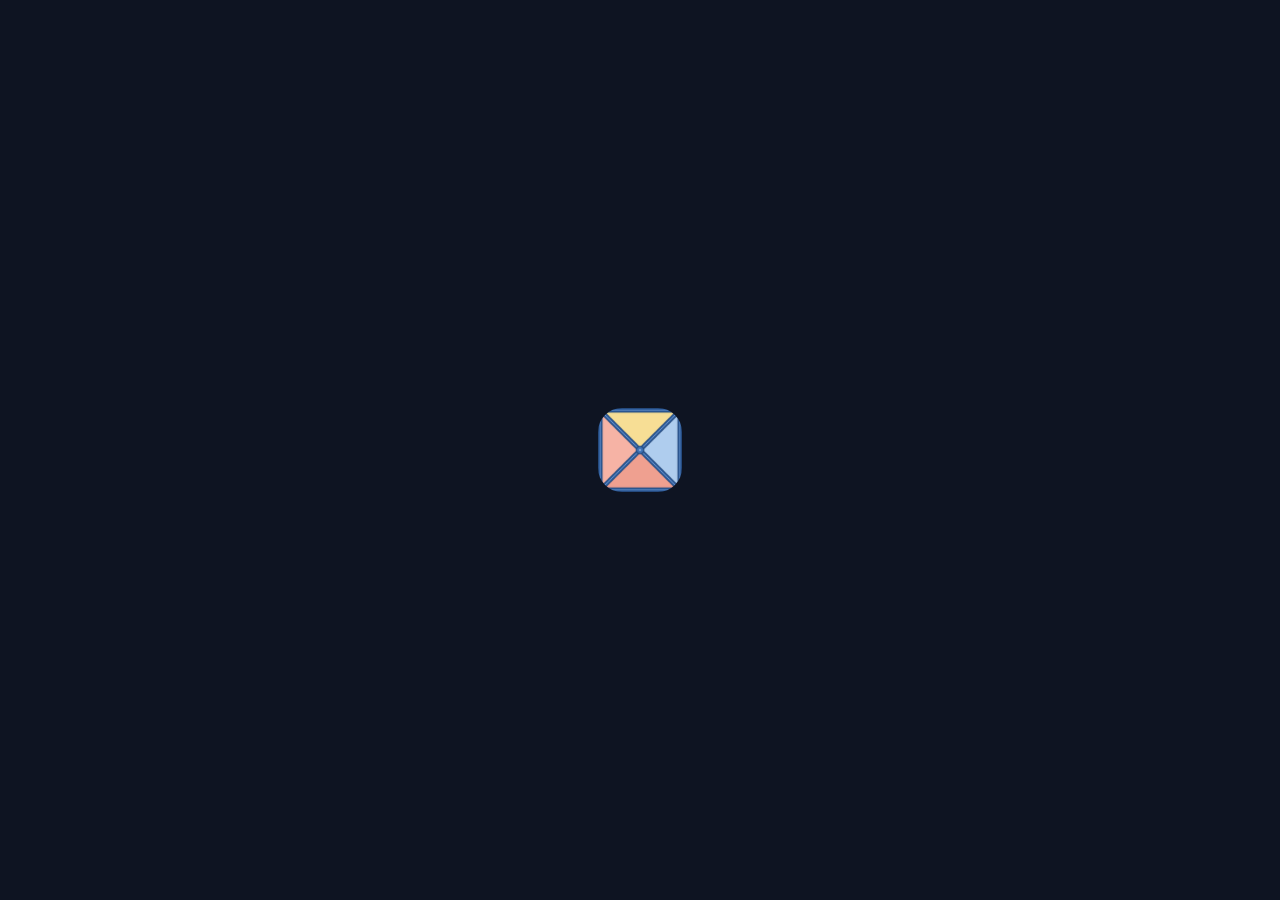
<file: index.html>
<!doctype html>
<html lang="es">
<head>
  <meta charset="utf-8" />
  <meta name="viewport" content="width=device-width, initial-scale=1, viewport-fit=cover" />
  <title>La Fructosa</title>
  <meta name="description" content="Finanzas personales de la familia en USD, Bs., USDT y EUR. Privadas para cada persona." />

  <!-- PWA -->
  <link rel="manifest" href="./manifest.webmanifest" />
  <meta name="theme-color" content="#0E1422" />
  <meta name="color-scheme" content="dark" />
  <link rel="icon" href="./icons/favicon.ico" sizes="any" />
  <link rel="icon" type="image/png" sizes="192x192" href="./icons/icon-192.png?v=23" />

  <!-- iOS: pantalla completa al instalar desde Safari > Compartir > Agregar a pantalla de inicio -->
  <meta name="apple-mobile-web-app-capable" content="yes" />
  <meta name="mobile-web-app-capable" content="yes" />
  <meta name="apple-mobile-web-app-status-bar-style" content="black-translucent" />
  <meta name="apple-mobile-web-app-title" content="La Fructosa" />
  <link rel="apple-touch-icon" sizes="180x180" href="./icons/apple-touch-icon.png?v=23" />

  <!-- Estilos propios (sin Tailwind CDN): carga instantánea y funciona sin conexión -->
  <link rel="stylesheet" href="./styles.css" />
  <!-- Tema (oscuro / claro / automático) antes de pintar, para que no parpadee -->
  <script>
    (function () {
      try {
        var t = JSON.parse(localStorage.getItem('fructosa-pref-theme') || '"dark"');
        var light = t === 'light' || (t === 'auto' && matchMedia('(prefers-color-scheme: light)').matches);
        if (light) {
          document.documentElement.dataset.theme = 'light';
          document.querySelector('meta[name="theme-color"]').content = '#F3F6FB';
          document.querySelector('meta[name="color-scheme"]').content = 'light';
        }
      } catch (e) {}
    })();
  </script>

  <!-- Librerías como módulos ES con versión fija (sin paso de compilación) -->
  <script type="importmap">
    {
      "imports": {
        "react": "https://esm.sh/react@18.3.1",
        "react-dom": "https://esm.sh/react-dom@18.3.1",
        "react-dom/client": "https://esm.sh/react-dom@18.3.1/client",
        "htm": "https://esm.sh/htm@3.1.1",
        "@supabase/supabase-js": "https://esm.sh/@supabase/supabase-js@2.45.4"
      }
    }
  </script>
  <link rel="modulepreload" href="./js/app.js" />
  <link rel="preconnect" href="https://esm.sh" crossorigin />
  <style>
    .splash { min-height: 100dvh; display: grid; place-items: center; }
    .splash img { width: 84px; height: 84px; border-radius: 24px; animation: breathe 1.4s ease-in-out infinite; }
    @keyframes breathe { 50% { transform: scale(.92); opacity: .7; } }
  </style>
</head>
<body>
  <div id="root">
    <div class="splash"><img src="./icons/icon-192.png" alt="La Fructosa" /></div>
  </div>
  <noscript><p style="padding:24px;text-align:center">La Fructosa necesita que JavaScript esté activado.</p></noscript>
  <script type="module" src="./js/app.js"></script>
</body>
</html>
</file>
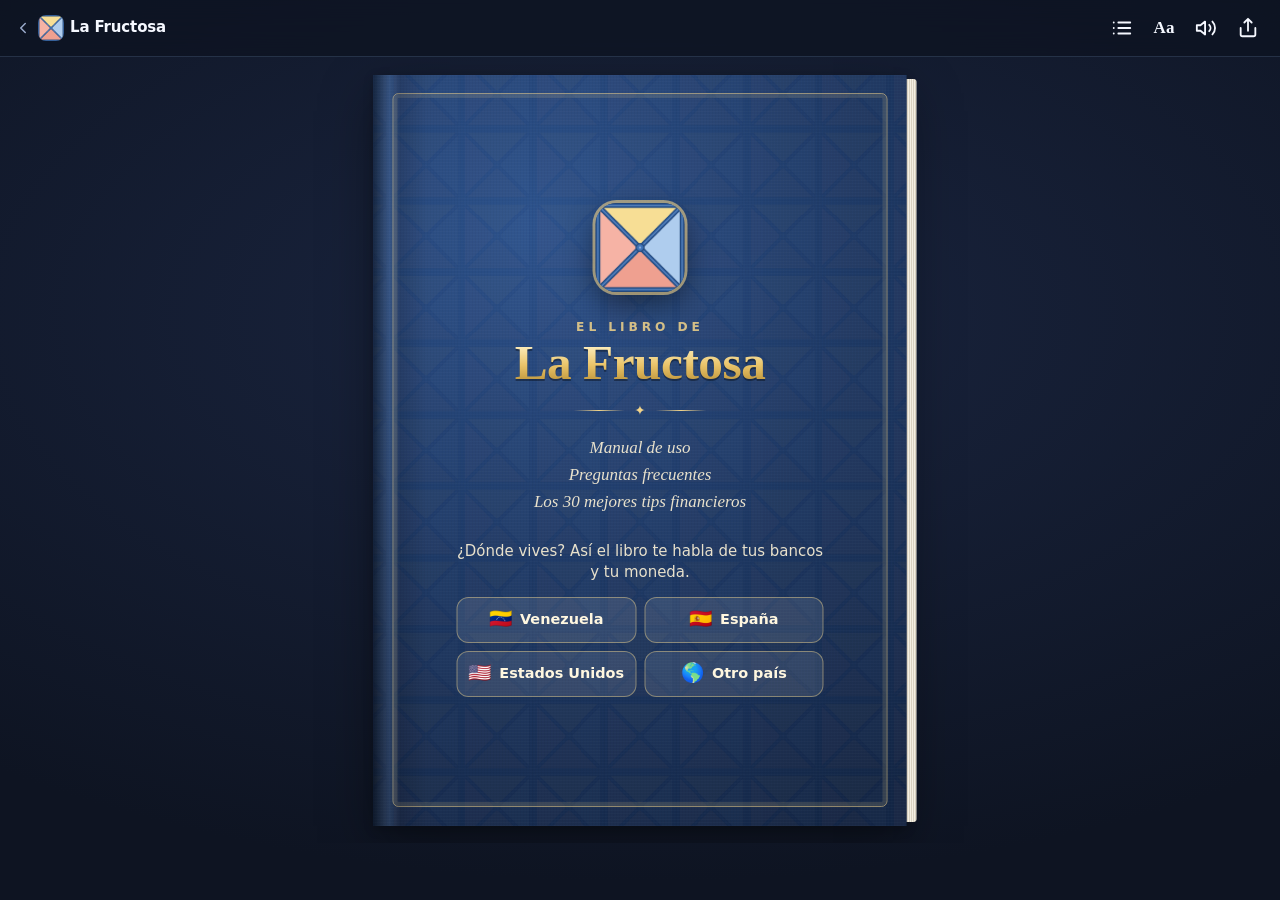
<file: El-libro-de-La-Fructosa.html>
<!doctype html>
<html lang="es">
<head>
  <meta charset="utf-8" />
  <meta name="viewport" content="width=device-width, initial-scale=1, viewport-fit=cover" />
  <title>El libro de La Fructosa</title>
  <meta name="description" content="Manual de uso, preguntas frecuentes y los 30 mejores tips financieros de La Fructosa. Gratis y 100% privada." />

  <!-- Vista previa al compartir el enlace (WhatsApp, iMessage, Telegram…) -->
  <meta property="og:type" content="book" />
  <meta property="og:site_name" content="La Fructosa" />
  <meta property="og:title" content="El libro de La Fructosa" />
  <meta property="og:description" content="Manual de uso, preguntas frecuentes y los 30 mejores tips financieros. Pasa las páginas como en un libro de verdad." />
  <meta property="og:url" content="https://la-fructosa.vercel.app/manual" />
  <meta property="og:image" content="https://la-fructosa.vercel.app/icons/libro-portada.png" />
  <meta property="og:image:width" content="1200" />
  <meta property="og:image:height" content="630" />
  <meta name="twitter:card" content="summary_large_image" />
  <meta name="theme-color" content="#0E1422" />
  <meta name="color-scheme" content="dark" />
  <link rel="icon" type="image/png" href="[data-uri]" />
  <meta name="apple-mobile-web-app-capable" content="yes" />
  <meta name="apple-mobile-web-app-status-bar-style" content="black-translucent" />
  <meta name="apple-mobile-web-app-title" content="La Fructosa" />

  <style>
/* =====================================================================
   La Fructosa · El libro (manual.html)
   Papel crema, tapa de tela azul con azulejos de la casa y hojas que se doblan.
   ===================================================================== */
:root {
  --desk: #0E1422;
  --desk-2: #1A2540;
  --bar: rgba(14, 20, 34, 0.78);
  --bar-text: #F5F8FF;
  --bar-muted: #9AABCB;
  --line: rgba(160, 196, 255, 0.16);

  --paper: #FBF8F1;
  --paper-2: #F3EDE0;
  --ink: #2B2A33;
  --ink-2: #5B5866;
  --navy: #24497C;
  --navy-2: #2F5E9E;
  --cloth: #1D3762;
  --gold: #F2D48A;
  --salmon: #EFA090;
  --yellow: #F7DE95;
  --blue: #AFCDEE;

  --serif: "Iowan Old Style", "Palatino Linotype", Palatino, "Book Antiqua", Georgia, Cambria, serif;
  --sans: ui-sans-serif, system-ui, -apple-system, "SF Pro Text", "Segoe UI", Roboto, "Helvetica Neue", Arial, sans-serif;
  color-scheme: dark;
}
:root[data-theme="light"] {
  --desk: #E4E9F2;
  --desk-2: #F4F6FA;
  --bar: rgba(248, 250, 253, 0.82);
  --bar-text: #17213A;
  --bar-muted: #5B6B88;
  --line: rgba(23, 33, 58, 0.12);
  color-scheme: light;
}

* { box-sizing: border-box; }
html, body { margin: 0; height: 100%; }
body {
  background: radial-gradient(120% 90% at 50% 35%, var(--desk-2), var(--desk) 70%);
  color: var(--bar-text);
  font: 15px/1.45 var(--sans);
  -webkit-font-smoothing: antialiased;
  -webkit-tap-highlight-color: transparent;
  overflow: hidden;
  overscroll-behavior: none;
  height: 100dvh;
  display: flex; flex-direction: column;
}
button { font: inherit; color: inherit; background: none; border: 0; padding: 0; cursor: pointer; }
button:disabled { opacity: .35; cursor: default; }
a { color: inherit; }
:focus-visible { outline: 2px solid #A0C4FF; outline-offset: 2px; border-radius: 8px; }
svg { width: 22px; height: 22px; fill: none; stroke: currentColor; stroke-width: 2; stroke-linecap: round; stroke-linejoin: round; }

/* ---------- Barras ---------- */
.lb-top, .lb-bottom {
  position: relative; z-index: 20;
  display: flex; align-items: center; gap: 8px;
  padding: 8px 12px;
  background: var(--bar);
  -webkit-backdrop-filter: blur(14px); backdrop-filter: blur(14px);
}
.lb-top { padding-top: calc(8px + env(safe-area-inset-top, 0px)); border-bottom: 1px solid var(--line); }
.lb-bottom { padding-bottom: calc(8px + env(safe-area-inset-bottom, 0px)); border-top: 1px solid var(--line); }
.lb-btn { display: inline-flex; align-items: center; justify-content: center; gap: 6px; min-width: 40px; height: 40px; border-radius: 12px; padding: 0 8px; color: var(--bar-text); }
.lb-btn:hover:not(:disabled) { background: var(--line); }
.lb-home { text-decoration: none; padding-left: 2px; }
.lb-home img { border-radius: 8px; }
.lb-home span { font-weight: 700; letter-spacing: -.01em; }
.lb-home svg { width: 18px; height: 18px; color: var(--bar-muted); }
.lb-where { flex: 1; min-width: 0; margin: 0; text-align: center; color: var(--bar-muted); font-size: 13px; white-space: nowrap; overflow: hidden; text-overflow: ellipsis; }
.lb-tools { display: flex; gap: 2px; }
#lb-text b { font-family: var(--serif); font-size: 17px; }
#lb-sound .off { display: none; }
#lb-sound.muted .on { display: none; }
#lb-sound.muted .off { display: inline; }
#lb-sound.muted { color: var(--bar-muted); }
#lb-range { flex: 1; min-width: 60px; accent-color: #A0C4FF; height: 28px; }
.lb-count { min-width: 92px; text-align: center; font-size: 13px; color: var(--bar-muted); font-variant-numeric: tabular-nums; }
@media (max-width: 420px) { .lb-home span { display: none; } .lb-count { min-width: 74px; font-size: 12px; } }
body.no-country .lb-bottom { visibility: hidden; }

/* ---------- Escenario ---------- */
.lb-stage { flex: 1; min-height: 0; position: relative; display: grid; place-items: center; overflow: hidden; touch-action: none; user-select: none; -webkit-user-select: none; }
.lb-loading { position: absolute; inset: 0; display: grid; place-content: center; justify-items: center; gap: 12px; color: var(--bar-muted); }
.lb-loading img { border-radius: 20px; animation: breathe 1.4s ease-in-out infinite; }
@keyframes breathe { 50% { transform: scale(.92); opacity: .7; } }

/* ---------- Libro (motor) ---------- */
.fb { position: relative; touch-action: none; -webkit-touch-callout: none; transition: transform .6s cubic-bezier(.3, .7, .2, 1); }
/* Libro cerrado: se centra la tapa. */
.fb-spread.fb-closed-front { transform: translateX(calc(var(--W) * -0.5)); }
.fb-spread.fb-closed-back { transform: translateX(calc(var(--W) * 0.5)); }
.fb-spine { position: absolute; top: 0; left: 0; width: 0; height: 100%; }
.fb-slot, .fb-front, .fb-back { position: absolute; top: 0; width: var(--W); height: var(--H); }
.fb-slot.fb-r, .fb-front { left: 0; }
.fb-slot.fb-l { left: calc(var(--W) * -1); }
.fb-slot:empty { display: none; }
.fb-slot { z-index: 1; box-shadow: 0 18px 50px rgba(0, 0, 0, .38), 0 3px 10px rgba(0, 0, 0, .22); }
.fb-shade-r { position: absolute; z-index: 2; left: 0; top: 0; width: var(--W); height: var(--H); pointer-events: none; }
.fb-front { z-index: 3; }
.fb-flap { position: absolute; z-index: 4; left: 0; top: 0; width: 0; height: 0; filter: drop-shadow(0 0 9px rgba(0, 0, 0, .3)); pointer-events: none; }
.fb-back { left: 0; transform-origin: 0 0; will-change: transform, clip-path; }
.fb-gloss { position: absolute; left: calc(var(--W) * -1); top: 0; width: calc(var(--W) * 2); height: var(--H); }
.fb-front, .fb-back { will-change: clip-path; }
.fb-backpaper { position: absolute; inset: 0; background: rgba(250, 246, 237, .9); }
.fb-flipping { cursor: grabbing; }
/* Canto de las hojas (más grueso del lado que falta por leer). */
.fb-slot.fb-r::after, .fb-slot.fb-l::after {
  content: ''; position: absolute; top: 4px; bottom: 4px; pointer-events: none; z-index: -1;
  background: repeating-linear-gradient(90deg, #F4EFE3 0 1px, #D9D1C0 1px 2px);
}
.fb-slot.fb-r::after { right: calc(var(--rt, 4px) * -1); width: var(--rt, 4px); border-radius: 0 3px 3px 0; }
.fb-slot.fb-l::after { left: calc(var(--lt, 4px) * -1); width: var(--lt, 4px); border-radius: 3px 0 0 3px; }
.fb:not(.fb-spread) .fb-slot.fb-r::after { width: var(--rt, 4px); }

/* ---------- Página ---------- */
.pg {
  position: absolute; inset: 0; width: var(--W); height: var(--H); overflow: hidden;
  background:
    radial-gradient(140% 100% at 50% 0%, rgba(255, 255, 255, .55), transparent 60%),
    repeating-radial-gradient(circle at 30% 20%, rgba(120, 100, 60, .025) 0 1px, transparent 1px 3px),
    var(--paper);
  color: var(--ink);
  font-size: var(--fs, 16px);
}
/* Sombra del lomo: a la izquierda en páginas derechas y en el teléfono; a la derecha en las izquierdas. */
.pg::before { content: ''; position: absolute; inset: 0; pointer-events: none; z-index: 5;
  background: linear-gradient(90deg, rgba(60, 45, 20, .16), rgba(60, 45, 20, .05) 4%, transparent 9%); }
.fb-spread .pg.odd::before, .lb-measure.spread .pg.odd::before { background: linear-gradient(270deg, rgba(60, 45, 20, .16), rgba(60, 45, 20, .05) 4%, transparent 9%); }
.pg-content { display: flex; flex-direction: column; padding: calc(var(--fs) * 1.6) calc(var(--fs) * 1.7) calc(var(--fs) * 1.1) calc(var(--fs) * 1.9); }
.fb-spread .pg-content.odd, .lb-measure.spread .pg-content.odd { padding-left: calc(var(--fs) * 1.7); padding-right: calc(var(--fs) * 1.9); }
.pg-head { display: flex; justify-content: space-between; gap: 12px; font: 600 calc(var(--fs) * .62)/1.2 var(--sans); letter-spacing: .12em; text-transform: uppercase; color: #9C8F74; padding-bottom: calc(var(--fs) * .5); border-bottom: 1px solid rgba(156, 143, 116, .28); margin-bottom: calc(var(--fs) * .9); }
.pg-head span { white-space: nowrap; overflow: hidden; text-overflow: ellipsis; }
.pg-head span:first-child { flex-shrink: 0; max-width: 55%; }
.pg-body { flex: 1; min-height: 0; overflow: hidden; font-family: var(--serif); line-height: 1.5; hyphens: auto; -webkit-hyphens: auto; }
.pg-foot { padding-top: calc(var(--fs) * .5); text-align: center; font: 600 calc(var(--fs) * .72)/1 var(--serif); color: #9C8F74; }
.pg-num::before, .pg-num::after { content: '—'; margin: 0 .5em; opacity: .5; font-weight: 400; }

.pg-body > * { margin: 0 0 calc(var(--fs) * .62); }
.pg-body p { text-align: justify; }
.pg-body p.cut { text-align-last: justify; margin-bottom: 0; }
.pg-body h3 { font: 700 calc(var(--fs) * 1.04)/1.3 var(--sans); color: var(--navy); margin-top: calc(var(--fs) * 1); letter-spacing: -.01em; }
.pg-body > h3:first-child, .pg-body > .ch + h3 { margin-top: 0; }

/* Encabezado de capítulo */
.ch { text-align: center; padding: calc(var(--fs) * .4) 0 calc(var(--fs) * .2); margin-bottom: calc(var(--fs) * 1) !important; }
.ch-emoji { display: inline-grid; place-items: center; width: calc(var(--fs) * 3.2); height: calc(var(--fs) * 3.2); border-radius: 50%; font-size: calc(var(--fs) * 1.6);
  background: radial-gradient(circle at 35% 30%, #fff, var(--paper-2)); box-shadow: inset 0 0 0 2px rgba(36, 73, 124, .14), 0 4px 12px rgba(36, 73, 124, .12); }
.ch-kicker { margin: calc(var(--fs) * .6) 0 calc(var(--fs) * .1) !important; font: 700 calc(var(--fs) * .66)/1.2 var(--sans); letter-spacing: .16em; text-transform: uppercase; color: #B27766; text-align: center !important; }
.ch-title { margin: 0; font: 700 calc(var(--fs) * 1.55)/1.15 var(--serif); color: var(--navy); letter-spacing: -.01em; }
.ch-orn { display: block; color: #C6B48C; margin-top: calc(var(--fs) * .3); }
.ch + p:not(.cont)::first-letter { float: left; font: 700 calc(var(--fs) * 3)/0.82 var(--serif); color: var(--navy-2); padding: calc(var(--fs) * .2) calc(var(--fs) * .3) 0 0; }

/* Pasos, consejos y citas */
.li { display: flex; gap: calc(var(--fs) * .6); align-items: flex-start; }
.li p { margin: 0; flex: 1; }
.li.cont .li-n { visibility: hidden; }
.li p.cut { text-align-last: justify; }
.li:has(p.cut) { margin-bottom: 0; }
.li-n { flex-shrink: 0; display: grid; place-items: center; width: calc(var(--fs) * 1.5); height: calc(var(--fs) * 1.5); margin-top: calc(var(--fs) * .05); border-radius: 50%; font: 700 calc(var(--fs) * .75)/1 var(--sans); color: #fff; background: var(--navy-2); }
.tip { background: #FFF5D2; border-left: 3px solid #E7C35A; border-radius: 4px 10px 10px 4px; padding: calc(var(--fs) * .5) calc(var(--fs) * .7); text-align: left !important; font-size: calc(var(--fs) * .94); }
blockquote { font: italic 600 calc(var(--fs) * 1.18)/1.35 var(--serif); color: var(--navy); text-align: center; padding: calc(var(--fs) * .4) calc(var(--fs) * .6); margin-left: 0; margin-right: 0;
  border-top: 1px solid rgba(156, 143, 116, .35); border-bottom: 1px solid rgba(156, 143, 116, .35); }
.lnk { text-align: left !important; font-family: var(--sans); font-size: calc(var(--fs) * .88); }
.lnk a { color: var(--navy-2); font-weight: 700; word-break: break-all; }

/* Preguntas frecuentes */
.q { display: flex; gap: calc(var(--fs) * .5); font: 700 calc(var(--fs) * .98)/1.3 var(--sans); color: var(--navy); margin-top: calc(var(--fs) * .9) !important; margin-bottom: calc(var(--fs) * .35) !important; }
.ch + .q { margin-top: 0 !important; }
.q span { flex-shrink: 0; display: grid; place-items: center; width: calc(var(--fs) * 1.3); height: calc(var(--fs) * 1.3); border-radius: 6px; background: var(--salmon); color: #fff; font-size: calc(var(--fs) * .75); }
.ans { padding-left: calc(var(--fs) * 1.8); }

/* Tips */
.th { display: flex; align-items: center; gap: calc(var(--fs) * .55); margin-top: calc(var(--fs) * 1.1) !important; padding-top: calc(var(--fs) * .7); border-top: 1px dashed rgba(156, 143, 116, .4); }
.ch + .th { margin-top: 0 !important; border-top: 0; padding-top: 0; }
.th-n { font: 800 calc(var(--fs) * 1.7)/1 var(--serif); color: var(--salmon); letter-spacing: -.03em; min-width: 1.4em; }
.th-e { font-size: calc(var(--fs) * 1.3); }
.th h3 { margin: 0 !important; flex: 1; }
.how, .res { text-align: left !important; font-family: var(--sans); font-size: calc(var(--fs) * .88); line-height: 1.45; border-radius: 10px; padding: calc(var(--fs) * .5) calc(var(--fs) * .7); }
.how { background: #E7F0FD; color: #1E3557; }
.res { background: #E6F6E2; color: #1F3F22; }
.how b, .res b { display: block; font-size: calc(var(--fs) * .64); letter-spacing: .14em; text-transform: uppercase; margin-bottom: 2px; opacity: .75; }

/* Índice */
.toc { display: grid; gap: 2px; font-family: var(--sans); }
.toc a { display: flex; align-items: baseline; gap: calc(var(--fs) * .5); text-decoration: none; color: var(--ink); padding: calc(var(--fs) * .28) calc(var(--fs) * .3); border-radius: 8px; }
.toc a:hover { background: rgba(36, 73, 124, .07); }
.toc b { font-weight: 600; font-size: calc(var(--fs) * .9); }
.toc i { font-style: normal; font: 700 calc(var(--fs) * .85)/1 var(--serif); color: var(--navy-2); margin-left: auto; }
.toc em { flex: 1; border-bottom: 1px dotted rgba(156, 143, 116, .6); transform: translateY(-.25em); min-width: 1em; }
.toc-part { margin-top: calc(var(--fs) * .7); background: rgba(36, 73, 124, .06); }
.toc-part span { font: 800 calc(var(--fs) * .62)/1 var(--sans); letter-spacing: .14em; text-transform: uppercase; color: #B27766; white-space: nowrap; }
.toc-part b { font: 700 calc(var(--fs) * 1)/1.2 var(--serif); color: var(--navy); }
.toc-ch { padding-left: calc(var(--fs) * 1.1) !important; }

/* Azulejos de la casa */
.pg-tiles { position: absolute; left: 0; right: 0; top: 0; height: calc(var(--fs) * 3.4); background: url("[data-uri]") 0 0 / calc(var(--fs) * 3.4) repeat-x; opacity: .9;
  -webkit-mask: linear-gradient(#000 60%, transparent); mask: linear-gradient(#000 60%, transparent); }
.pg-tiles.bottom { top: auto; bottom: 0; -webkit-mask: linear-gradient(transparent, #000 40%); mask: linear-gradient(transparent, #000 40%); }

/* Parte */
.pg-part { display: grid; place-items: center; text-align: center; background:
  radial-gradient(80% 60% at 50% 50%, rgba(255, 255, 255, .7), transparent 70%), var(--paper-2); }
.pt-inner { padding: calc(var(--fs) * 2); }
.pt-num { margin: 0; font: 800 calc(var(--fs) * .8)/1 var(--sans); letter-spacing: .3em; text-transform: uppercase; color: #B27766; }
.pt-medal { margin: calc(var(--fs) * 1.2) auto; width: calc(var(--fs) * 6); height: calc(var(--fs) * 6); border-radius: 50%; display: grid; place-items: center; font-size: calc(var(--fs) * 2.8);
  background: radial-gradient(circle at 35% 30%, #fff, #EDE4D0); box-shadow: 0 0 0 calc(var(--fs) * .35) var(--paper), 0 0 0 calc(var(--fs) * .45) rgba(36, 73, 124, .35), 0 10px 30px rgba(36, 73, 124, .2); }
.pt-title { margin: 0; font: 700 calc(var(--fs) * 2.1)/1.1 var(--serif); color: var(--navy); letter-spacing: -.015em; }
.pt-sub { margin: calc(var(--fs) * .8) auto 0; max-width: 22em; font: italic calc(var(--fs) * 1)/1.45 var(--serif); color: var(--ink-2); }

/* Dedicatoria */
.pg-dedic { display: grid; place-items: center; }
.dd-inner { max-width: 22em; padding: calc(var(--fs) * 2); text-align: center; font-family: var(--serif); }
.dd-kicker { font: 700 calc(var(--fs) * .7)/1 var(--sans); letter-spacing: .25em; text-transform: uppercase; color: #B27766; margin: 0 0 calc(var(--fs) * 1.4); }
.dd-text { font-size: calc(var(--fs) * 1.08); line-height: 1.6; font-style: italic; color: var(--ink); margin: 0 0 calc(var(--fs) * 1); }
.dd-text b { font-style: normal; color: var(--navy); }
.dd-sign { margin-top: calc(var(--fs) * 1.6); color: var(--navy-2); font-weight: 600; }

/* Portada y contraportada */
.pg-cover { display: grid; place-items: center; text-align: center; color: #F6EFD9;
  background: radial-gradient(120% 90% at 30% 20%, #2D528C, var(--cloth) 55%, #132544); }
.pg-cover::before { background: linear-gradient(90deg, rgba(0, 0, 0, .45), rgba(255, 255, 255, .08) 3%, rgba(0, 0, 0, .15) 5%, transparent 10%) !important; }
.cv-cloth { position: absolute; inset: 0; opacity: .5; background:
  repeating-linear-gradient(0deg, rgba(255, 255, 255, .03) 0 1px, transparent 1px 3px),
  repeating-linear-gradient(90deg, rgba(0, 0, 0, .06) 0 1px, transparent 1px 3px); }
.cv-cloth::after { content: ''; position: absolute; inset: 0; background: url("[data-uri]") center / calc(var(--fs) * 4.2); opacity: .07; mix-blend-mode: screen; }
.cv-frame { position: absolute; inset: calc(var(--fs) * 1.1); border: 1.5px solid rgba(242, 212, 138, .55); border-radius: 6px; box-shadow: inset 0 0 0 4px rgba(242, 212, 138, .14); pointer-events: none; }
.cv-inner { position: relative; z-index: 6; padding: calc(var(--fs) * 2.2); max-width: 26em; }
.cv-logo { width: calc(var(--fs) * 5.2); height: calc(var(--fs) * 5.2); border-radius: 24%; box-shadow: 0 0 0 3px rgba(242, 212, 138, .6), 0 12px 30px rgba(0, 0, 0, .45); }
.cv-kicker { margin: calc(var(--fs) * 1.3) 0 0; font: 700 calc(var(--fs) * .72)/1 var(--sans); letter-spacing: .32em; text-transform: uppercase; color: var(--gold); opacity: .85; }
.cv-title { margin: calc(var(--fs) * .3) 0 0; font: 700 calc(var(--fs) * 2.9)/1 var(--serif); letter-spacing: -.01em;
  background: linear-gradient(180deg, #FFF3C8 10%, #E9C46A 55%, #B98F35 95%); -webkit-background-clip: text; background-clip: text; color: transparent;
  filter: drop-shadow(0 2px 0 rgba(0, 0, 0, .35)); }
.cv-title.sm { font-size: calc(var(--fs) * 2.1); }
.cv-rule { display: flex; align-items: center; justify-content: center; gap: 10px; color: var(--gold); margin: calc(var(--fs) * .8) 0; font-size: calc(var(--fs) * .8); }
.cv-rule span { width: calc(var(--fs) * 3); height: 1px; background: linear-gradient(90deg, transparent, var(--gold), transparent); }
.cv-sub { margin: 0; font: italic calc(var(--fs) * 1)/1.6 var(--serif); color: #E8E1CC; }
.cv-country { margin-top: calc(var(--fs) * 1.5); }
.cv-ed { margin: 0; font: 600 calc(var(--fs) * .85)/1.3 var(--sans); color: #F6EFD9; }
.cv-ask { margin: 0 0 calc(var(--fs) * .8); font: calc(var(--fs) * .88)/1.4 var(--sans); color: #E8E1CC; }
.cv-chips { display: grid; grid-template-columns: 1fr 1fr; gap: 8px; }
.cv-chip { display: flex; align-items: center; justify-content: center; gap: 8px; min-height: 46px; padding: 8px 10px; border-radius: 12px; font: 600 calc(var(--fs) * .85)/1.2 var(--sans);
  background: rgba(255, 255, 255, .1); border: 1px solid rgba(242, 212, 138, .45); color: #FFF7E0; }
.cv-chip span { font-size: 1.3em; }
.cv-chip:hover, .cv-chip:focus-visible { background: rgba(242, 212, 138, .2); }
.cv-change { display: block; margin-left: auto; margin-right: auto; margin-top: calc(var(--fs) * .5); font: 600 calc(var(--fs) * .75)/1 var(--sans); color: var(--gold); text-decoration: underline; text-underline-offset: 3px; padding: 8px; }
.cv-hint { margin: calc(var(--fs) * 1.6) 0 0; font: calc(var(--fs) * .78)/1.4 var(--sans); color: #CFC7AE; }
.cv-hand { display: inline-block; animation: nudge 1.6s ease-in-out infinite; }
@keyframes nudge { 50% { transform: translateX(6px); } }
.cv-open { display: inline-block; margin-top: calc(var(--fs) * 1.4); padding: calc(var(--fs) * .8) calc(var(--fs) * 1.6); border-radius: 999px; text-decoration: none;
  font: 700 calc(var(--fs) * .95)/1 var(--sans); color: #17213A; background: linear-gradient(180deg, #FFF0BF, #E9C46A); box-shadow: 0 8px 22px rgba(0, 0, 0, .35); }
.cv-small { margin: calc(var(--fs) * 1.2) 0 0; font: calc(var(--fs) * .72)/1.4 var(--sans); color: #CFC7AE; }
.pg-backcover::before { background: linear-gradient(270deg, rgba(0, 0, 0, .45), rgba(255, 255, 255, .08) 3%, rgba(0, 0, 0, .15) 5%, transparent 10%) !important; }
.fb:not(.fb-spread) .pg-backcover::before { background: linear-gradient(90deg, rgba(0, 0, 0, .45), rgba(255, 255, 255, .08) 3%, rgba(0, 0, 0, .15) 5%, transparent 10%) !important; }
.pg-blank { background: var(--paper-2); }

/* ---------- Medidor (invisible) ---------- */
.lb-measure { position: fixed; left: -20000px; top: 0; visibility: hidden; pointer-events: none; }
.lb-measure .pg { position: relative; }

/* ---------- Índice rápido, letra y avisos ---------- */
.lb-sheet { position: fixed; inset: 0; z-index: 40; background: rgba(5, 9, 18, .55); display: grid; place-items: end center; animation: fade .2s ease; }
.lb-sheet[hidden] { display: none; }
.lb-sheet-card { width: min(560px, 100%); max-height: 82dvh; display: flex; flex-direction: column; background: var(--desk-2); color: var(--bar-text); border-radius: 22px 22px 0 0; border: 1px solid var(--line);
  padding-bottom: env(safe-area-inset-bottom, 0px); animation: rise .28s cubic-bezier(.2, .8, .2, 1); }
@media (min-width: 700px) { .lb-sheet { place-items: center; } .lb-sheet-card { border-radius: 22px; } }
.lb-sheet-head { display: flex; align-items: center; justify-content: space-between; padding: 14px 14px 6px 20px; }
.lb-sheet-head h2 { margin: 0; font: 700 20px/1.2 var(--serif); }
.lb-sheet-body { overflow: auto; padding: 4px 10px 16px; display: grid; gap: 2px; }
.sh-part, .sh-ch { display: flex; align-items: center; gap: 10px; text-align: left; padding: 10px 12px; border-radius: 12px; }
.sh-part { margin-top: 8px; background: var(--line); }
.sh-part span { font: 800 11px/1 var(--sans); letter-spacing: .14em; text-transform: uppercase; color: #FFADAD; white-space: nowrap; }
.sh-ch { padding-left: 22px; }
.sh-part b, .sh-ch b { flex: 1; font-weight: 600; }
.sh-part i, .sh-ch i { font-style: normal; color: var(--bar-muted); font-variant-numeric: tabular-nums; }
.sh-ch:hover, .sh-part:hover { background: rgba(160, 196, 255, .14); }
.lb-pop { position: fixed; z-index: 30; top: calc(60px + env(safe-area-inset-top, 0px)); right: 12px; display: flex; align-items: center; gap: 6px; padding: 6px; border-radius: 14px;
  background: var(--desk-2); border: 1px solid var(--line); box-shadow: 0 12px 30px rgba(0, 0, 0, .35); }
.lb-pop[hidden] { display: none; }
.lb-pop span { min-width: 48px; text-align: center; font-variant-numeric: tabular-nums; color: var(--bar-muted); font-size: 13px; }
.lb-pop small { font-family: var(--serif); font-size: 13px; }
.lb-pop b { font-family: var(--serif); font-size: 20px; }
.lb-toast { position: fixed; z-index: 50; left: 50%; bottom: calc(76px + env(safe-area-inset-bottom, 0px)); transform: translateX(-50%); max-width: calc(100% - 32px);
  padding: 10px 14px; border-radius: 14px; background: #F5F8FF; color: #17213A; font-weight: 600; font-size: 14px; box-shadow: 0 12px 30px rgba(0, 0, 0, .35); animation: rise .25s ease; }
.lb-toast[hidden] { display: none; }
.lb-toast button { margin-left: 8px; padding: 6px 10px; border-radius: 10px; background: #24497C; color: #fff; font-weight: 700; }
@keyframes fade { from { opacity: 0; } }
@keyframes rise { from { transform: translate(var(--tx, 0), 16px); opacity: 0; } }
.lb-toast { --tx: -50%; }

@media (prefers-reduced-motion: reduce) { .cv-hand, .lb-loading img { animation: none; } }

/* ---------- PDF ---------- */
#lb-print { display: none; }
body.printing { display: block; height: auto; overflow: visible; background: #fff; }
body.printing > :not(#lb-print) { display: none !important; }
body.printing #lb-print { display: block; }
#lb-print .pg { position: relative; break-after: page; page-break-after: always; }
#lb-print .cv-change, #lb-print .cv-hint, #lb-print .cv-chips, #lb-print .cv-ask { display: none !important; }
@media print { @page { margin: 0; } html, body { -webkit-print-color-adjust: exact; print-color-adjust: exact; } }
.lb-btn[hidden] { display: none; }

</style>
  <script>
    (function () {
      try {
        var t = JSON.parse(localStorage.getItem('fructosa-pref-theme') || '"dark"');
        var light = t === 'light' || (t === 'auto' && matchMedia('(prefers-color-scheme: light)').matches);
        if (light) {
          document.documentElement.dataset.theme = 'light';
          document.querySelector('meta[name="theme-color"]').content = '#E9EEF6';
          document.querySelector('meta[name="color-scheme"]').content = 'light';
        }
      } catch (e) {}
    })();
  </script>
</head>
<body>
  <header class="lb-top" data-noflip>
    <a class="lb-btn lb-home" id="lb-home" href="https://la-fructosa.vercel.app/" aria-label="Ir a la app">
      <svg viewBox="0 0 24 24" aria-hidden="true"><path d="m15 18-6-6 6-6"/></svg>
      <img src="[data-uri]" alt="" width="26" height="26" />
      <span>La Fructosa</span>
    </a>
    <p class="lb-where" id="lb-where" aria-live="polite"></p>
    <div class="lb-tools">
      <button class="lb-btn" id="lb-toc" aria-label="Índice" title="Índice">
        <svg viewBox="0 0 24 24" aria-hidden="true"><path d="M8 6h13M8 12h13M8 18h13M3 6h.01M3 12h.01M3 18h.01"/></svg>
      </button>
      <button class="lb-btn" id="lb-text" aria-label="Tamaño de letra" title="Tamaño de letra"><b>Aa</b></button>
      <button class="lb-btn" id="lb-sound" aria-label="Sonido de las páginas" title="Sonido de las páginas">
        <svg viewBox="0 0 24 24" aria-hidden="true"><polygon points="11 5 6 9 2 9 2 15 6 15 11 19 11 5"/><path class="on" d="M15.5 8.5a5 5 0 0 1 0 7M19 5a10 10 0 0 1 0 14"/><path class="off" d="m16 9 6 6M22 9l-6 6"/></svg>
      </button>
      <a class="lb-btn" id="lb-dl" hidden aria-label="Descargar el libro en PDF" title="Descargar en PDF">
        <svg viewBox="0 0 24 24" aria-hidden="true"><path d="M21 15v4a2 2 0 0 1-2 2H5a2 2 0 0 1-2-2v-4M7 10l5 5 5-5M12 15V3"/></svg>
      </a>
      <button class="lb-btn" id="lb-share" aria-label="Compartir" title="Compartir">
        <svg viewBox="0 0 24 24" aria-hidden="true"><path d="M4 12v7a2 2 0 0 0 2 2h12a2 2 0 0 0 2-2v-7M16 6l-4-4-4 4M12 2v13"/></svg>
      </button>
    </div>
  </header>

  <main class="lb-stage" id="lb-stage">
    <div id="lb-book" aria-roledescription="libro" aria-label="El libro de La Fructosa"></div>
    <div class="lb-loading" id="lb-loading"><img src="[data-uri]" alt="" width="72" height="72" /><p>Abriendo el libro…</p></div>
  </main>

  <footer class="lb-bottom" data-noflip>
    <button class="lb-btn lb-arrow" id="lb-prev" aria-label="Página anterior"><svg viewBox="0 0 24 24" aria-hidden="true"><path d="m15 18-6-6 6-6"/></svg></button>
    <input type="range" id="lb-range" min="0" max="1" value="0" step="1" aria-label="Ir a la página" />
    <span class="lb-count" id="lb-count"></span>
    <button class="lb-btn lb-arrow" id="lb-next" aria-label="Página siguiente"><svg viewBox="0 0 24 24" aria-hidden="true"><path d="m9 18 6-6-6-6"/></svg></button>
  </footer>

  <div class="lb-sheet" id="lb-sheet" hidden data-noflip>
    <div class="lb-sheet-card" role="dialog" aria-modal="true" aria-labelledby="lb-sheet-title">
      <div class="lb-sheet-head"><h2 id="lb-sheet-title">Índice</h2><button class="lb-btn" id="lb-sheet-x" aria-label="Cerrar"><svg viewBox="0 0 24 24" aria-hidden="true"><path d="M18 6 6 18M6 6l12 12"/></svg></button></div>
      <div class="lb-sheet-body" id="lb-sheet-body"></div>
    </div>
  </div>
  <div class="lb-pop" id="lb-pop" hidden data-noflip>
    <button class="lb-btn" data-size="-1" aria-label="Letra más pequeña"><small>A</small></button>
    <span id="lb-size">100%</span>
    <button class="lb-btn" data-size="1" aria-label="Letra más grande"><b>A</b></button>
  </div>
  <div class="lb-toast" id="lb-toast" role="status" hidden></div>
  <div id="lb-measure" class="lb-measure" aria-hidden="true"></div>

  <noscript><p style="padding:24px;text-align:center">Para leer el libro necesitas activar JavaScript.</p></noscript>
  <script>
(()=>{var F=(a,o,e)=>Math.max(o,Math.min(e,a)),Ne=a=>a<.5?4*a*a*a:1-Math.pow(-2*a+2,3)/2;function ge(a,o,e,t){let r=n=>t*((n[0]-o[0])*e[0]+(n[1]-o[1])*e[1]),l=[];for(let n=0;n<a.length;n++){let i=a[n],u=a[(n+1)%a.length],d=r(i),s=r(u);if(d>=0&&l.push(i),d>=0!=s>=0){let c=d/(d-s);l.push([i[0]+(u[0]-i[0])*c,i[1]+(u[1]-i[1])*c])}}return l}var Z=(a,o=0)=>a.length<3?"polygon(0 0,0 0,0 0)":`polygon(${a.map(e=>`${(e[0]+o).toFixed(2)}px ${e[1].toFixed(2)}px`).join(",")})`;function be(a,o,e,t,r,l){let n=Math.atan2(r[0],-r[1]),i=Math.abs(a*Math.sin(n))+Math.abs(o*Math.cos(n)),u=e+a/2,d=o/2,s=u-r[0]*i/2,c=d-r[1]*i/2,h=(t[0]-s)*r[0]+(t[1]-c)*r[1];return`linear-gradient(${(n*180/Math.PI).toFixed(2)}deg, ${l.map(([b,p])=>`${p} ${(h+b).toFixed(1)}px`).join(", ")})`}var k=null;function fe(){try{k=k||new(window.AudioContext||window.webkitAudioContext),k.state==="suspended"&&k.resume();let a=.42,o=k.sampleRate,e=k.createBuffer(1,Math.floor(o*a),o),t=e.getChannelData(0);for(let i=0;i<t.length;i++){let u=i/t.length;t[i]=(Math.random()*2-1)*Math.pow(Math.sin(Math.PI*Math.min(1,u*1.25)),1.6)*(.55+.45*Math.random())}let r=k.createBufferSource();r.buffer=e;let l=k.createBiquadFilter();l.type="bandpass",l.Q.value=.7,l.frequency.setValueAtTime(4200,k.currentTime),l.frequency.exponentialRampToValueAtTime(1300,k.currentTime+a);let n=k.createGain();n.gain.value=.16,r.connect(l).connect(n).connect(k.destination),r.start()}catch{}}var K=class{constructor(o,e={}){this.root=o,this.opts=e,this.pages=[],this.view=0,this.flip=null,this.mode="single",this.W=300,this.H=500,this.reduced=matchMedia("(prefers-reduced-motion: reduce)").matches,o.classList.add("fb"),o.innerHTML=`<div class="fb-spine">
      <div class="fb-slot fb-l"></div><div class="fb-slot fb-r"></div>
      <div class="fb-shade-r"></div>
      <div class="fb-front"></div>
      <div class="fb-flap"><div class="fb-back"></div><div class="fb-gloss"></div></div>
    </div><div class="fb-gutter"></div>`;let t=r=>o.querySelector(r);this.el={spine:t(".fb-spine"),L:t(".fb-l"),R:t(".fb-r"),shade:t(".fb-shade-r"),front:t(".fb-front"),flap:t(".fb-flap"),back:t(".fb-back"),gloss:t(".fb-gloss")},this.bindInput()}get spread(){return this.mode==="spread"}get count(){return this.pages.length}pair(o){return this.spread?[2*o-1,2*o]:[-1,o]}get lastView(){return this.spread?Math.ceil((this.count-1)/2):this.count-1}viewOf(o){return this.spread?Math.ceil(o/2):o}page(o){return o>=0&&o<this.count?this.pages[o]:null}visiblePages(){return this.pair(this.view).filter(o=>this.page(o))}setPages(o,e=0){this.cancel(),this.pages=o,this.view=F(this.viewOf(e),0,Math.max(0,this.lastView)),this.render()}layout({mode:o,W:e,H:t}){this.cancel();let r=this.visiblePages()[0]??0;this.mode=o,this.W=e,this.H=t,this.root.style.setProperty("--W",`${e}px`),this.root.style.setProperty("--H",`${t}px`),this.root.style.width=`${o==="spread"?2*e:e}px`,this.root.style.height=`${t}px`,this.root.classList.toggle("fb-spread",o==="spread"),this.el.spine.style.left=`${o==="spread"?e:0}px`,this.count&&(this.view=F(this.viewOf(r),0,this.lastView))}put(o,e){let t=this.page(e);(o.firstChild!==t||o.childNodes.length!==1)&&o.replaceChildren(...t?[t]:[])}render(){let[o,e]=this.pair(this.view);this.put(this.el.L,this.spread?o:-1),this.put(this.el.R,e),this.el.front.replaceChildren(),this.el.back.replaceChildren(),this.root.classList.remove("fb-flipping"),this.el.shade.style.background="none",this.el.flap.style.visibility="hidden",this.el.front.style.visibility="hidden";let t=this.visiblePages().length?this.visiblePages()[0]:0;this.root.style.setProperty("--lt",`${Math.min(10,Math.round(t/Math.max(1,this.count)*10))}px`),this.root.style.setProperty("--rt",`${Math.min(10,Math.round((this.count-t)/Math.max(1,this.count)*10))}px`),this.closed(this.view),this.opts.onChange?.(this.view)}closed(o){let e=this.pair(o)[1];this.root.classList.toggle("fb-closed-front",this.spread&&o===0),this.root.classList.toggle("fb-closed-back",this.spread&&!this.page(e)&&o>0)}canGo(o){return o>0?this.view<this.lastView:this.view>0}begin(o,e,t){let r=this.W,l=this.H,n=this.spread,[i,u]=this.pair(this.view),[d,s]=this.pair(e),c,h,b,p;o>0?(c=i,h=s,b=u,p=n?d:u):(c=d,h=u,b=s,p=n?i:s),this.put(this.el.L,n?c:-1),this.put(this.el.R,h);let f=this.page(b);if(this.el.front.replaceChildren(...f?[f]:[]),n){let P=this.page(p);this.el.back.replaceChildren(...P?[P]:[])}else if(f){let P=f.cloneNode(!0);P.removeAttribute("id"),P.setAttribute("aria-hidden","true");let B=document.createElement("div");B.className="fb-backpaper",P.appendChild(B),this.el.back.replaceChildren(P)}this.el.front.style.visibility=f?"visible":"hidden",this.el.flap.style.visibility="visible",this.root.classList.add("fb-flipping");let g=[r,t],S=o>0?[r-.5,t]:[-r+.5,t];this.flip={dir:o,to:e,C:g,P:S,cy:t},this.draw(S)}constrain(o){let{W:e,H:t}=this,r=this.flip.cy,[l,n]=o,i=[0,r],u=Math.hypot(l-i[0],n-i[1]);u>e&&(l=i[0]+(l-i[0])*e/u,n=i[1]+(n-i[1])*e/u);let d=[0,t-r],s=Math.hypot(e,t),c=Math.hypot(l-d[0],n-d[1]);return c>s&&(l=d[0]+(l-d[0])*s/c,n=d[1]+(n-d[1])*s/c),[l,n]}draw(o){let e=this.flip;if(!e)return;let{W:t,H:r}=this,l=this.spread,n=this.constrain(o);e.P=n;let i=e.C,u=i[0]-n[0],d=i[1]-n[1],s=Math.hypot(u,d),{front:c,back:h,flap:b,gloss:p,shade:f}=this.el;if(s<.5){c.style.clipPath="none",b.style.visibility="hidden",f.style.background="none";return}b.style.visibility="visible";let g=[u/s,d/s],S=[(i[0]+n[0])/2,(i[1]+n[1])/2],P=[[0,0],[t,0],[t,r],[0,r]],B=ge(P,S,g,-1),L=ge(P,S,g,1);c.style.clipPath=Z(B);let U=1-2*g[0]*g[0],M=-2*g[0]*g[1],oe=1-2*g[1]*g[1],me=2*(S[0]*g[0]+S[1]*g[1]),te=me*g[0],se=me*g[1];l?(h.style.transform=`matrix(${-U},${-M},${M},${oe},${U*t+te},${M*t+se})`,h.style.clipPath=Z(L.map(([H,W])=>[t-H,W]))):(h.style.transform=`matrix(${U},${M},${M},${oe},${te},${se})`,h.style.clipPath=Z(L));let Ve=L.map(([H,W])=>[U*H+M*W+te,M*H+oe*W+se]),he=F(s/(2*t),0,1),O=Math.sin(Math.PI*he)*.85+.15*(1-he),_=Math.max(24,s/2);f.style.background=be(t,r,0,S,g,[[0,`rgba(0,0,0,${(.5*O).toFixed(3)})`],[Math.min(_,t)*.22,`rgba(0,0,0,${(.2*O).toFixed(3)})`],[Math.min(_*1.1,t)*.6+12,"rgba(0,0,0,0)"]]),p.style.clipPath=Z(Ve,t),p.style.background=be(2*t,r,-t,S,[-g[0],-g[1]],[[0,`rgba(0,0,0,${(.22*O).toFixed(3)})`],[Math.max(4,_*.06),`rgba(255,255,255,${(.28*O).toFixed(3)})`],[_*.45,"rgba(255,255,255,0)"],[_,`rgba(0,0,0,${(.08*O).toFixed(3)})`]])}animate(o,e,t,r){let l=this.flip;if(!l)return;cancelAnimationFrame(this.raf);let n=l.P.slice(),i=performance.now(),u=this.reduced?1:e,d=l.cy>this.H/2?-1:1,s=c=>{let h=F((c-i)/u,0,1),b=Ne(h);this.draw([n[0]+(o[0]-n[0])*b,n[1]+(o[1]-n[1])*b+d*t*Math.sin(Math.PI*h)]),h<1?this.raf=requestAnimationFrame(s):r?.()};this.raf=requestAnimationFrame(s)}settle(o){let e=this.flip;if(!e)return;let t=this.W,r=Math.abs((o===e.dir>0?-t:t)-e.P[0])/(2*t),l=260+520*r;o&&!e.sounded&&this.opts.sound?.()&&fe(),e.busy=!0,o&&this.closed(e.to);let n=o===e.dir>0?[-t,e.cy]:[t,e.cy];this.animate(n,l,Math.min(this.H*.12,90)*r,()=>{o&&(this.view=e.to),this.flip=null,this.render();let i=this.queued;this.queued=null,i&&i()})}cancel(){cancelAnimationFrame(this.raf),this.flip&&(this.flip=null,this.render())}turn(o,e=this.view+o){if(this.flip?.busy){this.queued=()=>this.turn(o,e);return}if(this.flip&&this.cancel(),e=F(e,0,this.lastView),e===this.view)return;this.begin(o,e,this.H),this.opts.sound?.()&&(fe(),this.flip.sounded=!0),this.flip.busy=!0,this.closed(e);let t=this.W;this.animate(o>0?[-t,this.H]:[t,this.H],820,this.H*.2,()=>{this.view=e,this.flip=null,this.render();let r=this.queued;this.queued=null,r&&r()})}teaser(){if(this.flip||!this.canGo(1)||this.reduced)return;let o=this.W,e=this.H;this.begin(1,this.view+1,e),this.flip.busy=!0,this.animate([o-Math.min(170,o*.32),e-Math.min(120,e*.14)],700,0,()=>setTimeout(()=>{this.flip&&this.animate([o-.5,e],520,0,()=>{this.flip=null,this.render()})},320))}next(){this.canGo(1)&&this.turn(1)}prev(){this.canGo(-1)&&this.turn(-1)}goToPage(o){let e=F(this.viewOf(o),0,this.lastView);e!==this.view&&this.turn(e>this.view?1:-1,e)}local(o){let e=this.el.spine.getBoundingClientRect();return[o.clientX-e.left,o.clientY-e.top]}bindInput(){let o=this.root,e=null,t=n=>n.closest&&n.closest("a, button, input, select, label, [data-noflip]");o.addEventListener("pointerdown",n=>{if(n.button>0||t(n.target)||this.flip?.busy)return;let[i,u]=this.local(n);e={id:n.pointerId,x0:i,y0:u,t:performance.now(),x:i,y:u,vx:0,moved:!1,side:i>=0?1:-1},o.setPointerCapture?.(n.pointerId)}),o.addEventListener("pointermove",n=>{let[i,u]=this.local(n);if(!e){this.hover(i,u,n.pointerType);return}if(n.pointerId!==e.id)return;let d=performance.now(),s=Math.max(1,d-e.t);e.vx=.7*e.vx+.3*((i-e.x)/s),e.x=i,e.y=u,e.t=d;let c=i-e.x0,h=u-e.y0;if(!e.moved){if(Math.hypot(c,h)<7)return;if(Math.abs(h)>Math.abs(c)*1.6){e=null;return}if(this.flip?.peek)this.flip.peek=!1,cancelAnimationFrame(this.peekLoop),this.peekLoop=0,e.dir=this.flip.dir,e.moved=!0,e.P0=this.flip.P.slice(),e.k=1;else{let b=this.spread?e.side>0?1:-1:c<0?1:-1;if(this.spread&&Math.sign(c)===b){e=null;return}if(!this.canGo(b)){e=null;return}this.cancel();let p=e.y0>this.H/2?this.H:0;this.begin(b,this.view+b,p),e.dir=b,e.moved=!0,e.P0=this.flip.P.slice();let f=b>0?[this.W,p]:[-this.W,p];e.k=this.spread&&Math.hypot(e.x0-f[0],e.y0-f[1])<140?1:this.spread?1.6:2}}if(this.flip){this.flip.peek=!1;let b=e.k||1.4;this.draw([e.P0[0]+c*b,e.P0[1]+h*(this.spread?1:.6)])}n.preventDefault()});let r=n=>{if(!e||n.pointerId!==e.id)return;let i=e;if(e=null,!i.moved){this.tap(i.x0,i.y0);return}if(!this.flip)return;let u=this.W,d=this.flip.P,s=this.flip.dir>0?(u-d[0])/(2*u):(d[0]+u)/(2*u),c=this.flip.dir>0?i.vx<-.35:i.vx>.35,h=this.flip.dir>0?i.vx>.35:i.vx<-.35;this.settle(!h&&(s>.3||c))};o.addEventListener("pointerup",r),o.addEventListener("pointercancel",n=>{e&&n.pointerId===e.id&&(e=null,this.flip&&!this.flip.busy&&this.settle(!1))}),o.addEventListener("pointerleave",n=>{!e&&this.flip?.peek&&this.unpeek()});let l=0;o.addEventListener("wheel",n=>{if(Math.abs(n.deltaX)<Math.abs(n.deltaY)||Math.abs(n.deltaX)<18)return;n.preventDefault();let i=performance.now();i<l||(l=i+700,n.deltaX>0?this.next():this.prev())},{passive:!1})}tap(o,e){if(this.flip?.peek){this.flip.peek=!1,cancelAnimationFrame(this.peekLoop),this.peekLoop=0,this.settle(!0);return}let t=this.W;if(this.spread){o>=0?this.next():this.prev();return}o>t*.58?this.next():o<t*.42&&this.prev()}hover(o,e,t){if(t!=="mouse"||this.reduced||this.flip&&!this.flip.peek)return;let r=this.W,l=this.H,n=90,i=0,u=l;for(let c of[0,l])Math.hypot(o-r,e-c)<n&&this.canGo(1)&&(i=1,u=c),this.spread&&Math.hypot(o+r,e-c)<n&&this.canGo(-1)&&(i=-1,u=c);if(!i){this.flip?.peek&&this.unpeek();return}if(this.flip&&(this.flip.dir!==i||this.flip.cy!==u))return;this.flip||(this.begin(i,this.view+i,u),this.flip.peek=!0);let d=i>0?r:-r,s=F(75-Math.hypot(o-d,e-u)*.45,22,75);if(this.flip.target=[d-i*s,u+(u?-s:s)],!this.peekLoop){let c=()=>{let h=this.flip;if(!h||!h.peek){this.peekLoop=0;return}let b=h.P,p=h.target;if(Math.hypot(p[0]-b[0],p[1]-b[1])<.4){this.peekLoop=0;return}this.draw([b[0]+(p[0]-b[0])*.22,b[1]+(p[1]-b[1])*.22]),this.peekLoop=requestAnimationFrame(c)};this.peekLoop=requestAnimationFrame(c)}}unpeek(){let o=this.flip;if(!o)return;o.peek=!1,o.busy=!0,cancelAnimationFrame(this.peekLoop),this.peekLoop=0;let e=this.W;this.animate(o.dir>0?[e,o.cy]:[-e,o.cy],220,0,()=>{this.flip=null,this.render()})}};var ze=typeof location<"u"&&/^https?:$/.test(location.protocol)?location.origin+location.pathname.replace(/[^/]*$/,""):"",I=ze||"https://la-fructosa.vercel.app/",A=(a,o,e,t=a)=>({__v:!0,VE:a,ES:o,US:e,INT:t}),Oe=[{id:"cuentas",emoji:"🏦",title:"Tus cuentas: crea, elige moneda y banco",intro:A("Una cuenta es cualquier lugar donde guardas dinero: la cartera, un banco, una app de pagos o tu billetera de cripto. Cada cuenta tiene una sola moneda: USD, Bs. (VES), USDT o EUR.","Una cuenta es cualquier lugar donde guardas dinero: la cartera, un banco, una app de pagos o tu billetera de cripto. Cada cuenta tiene una sola moneda: EUR, USD o USDT.","Una cuenta es cualquier lugar donde guardas dinero: la cartera, un banco, una app de pagos o tu billetera de cripto. Cada cuenta tiene una sola moneda: USD o USDT."),steps:['Entra a Más › Cuentas y toca "+ Nueva" (la primera vez, la bienvenida te ofrece crearlas de una vez).',A("Usa una plantilla rápida (Pago Móvil, Zelle, Efectivo USD, Binance…) o arma la tuya.","Usa una plantilla rápida (Bizum, Cuenta IBAN, Tarjeta, Efectivo EUR, Revolut…) o arma la tuya.","Usa una plantilla rápida (Checking, Savings, Zelle, Venmo, Apple Pay, Cash…) o arma la tuya.","Usa una plantilla rápida (Efectivo, PayPal, Wise, Binance…) o arma la tuya."),A("Elige la moneda (USD, VES, USDT o EUR) y el tipo (Efectivo, Banco, Digital o Cripto).","Elige la moneda (EUR, USD o USDT) y el tipo (Efectivo, Banco, Digital o Cripto).","Elige la moneda (USD o USDT) y el tipo (Efectivo, Banco, Digital o Cripto)."),A("Escribe el nombre. Según la moneda, la app te sugiere: en bolívares, la lista completa de bancos venezolanos (BDV, Banesco, Mercantil, Provincial, BNC, Bancamiga, Tesoro, Bancaribe, Exterior, Banplus, BFC, Activo, Plaza, Sofitasa, 100% Banco, DelSur, Bancrecer, R4, Banfanb y los demás); en dólares, euros o USDT, bancos internacionales, apps de pago (Zelle, PayPal, Wise, Zinli, Wally, Airtm…) y cripto (Binance, Bybit, OKX…). Si el tuyo no aparece, escríbelo.","Escribe el nombre. La app te sugiere bancos españoles (BBVA, Santander, CaixaBank, Sabadell, ING, Openbank…), apps de pago (Bizum, Revolut, N26, PayPal, Apple Pay…) y cripto (Binance, Coinbase…). Si el tuyo no aparece, escríbelo.","Escribe el nombre. La app te sugiere bancos de Estados Unidos (Chase, Bank of America, Wells Fargo, Citi, Capital One…), apps de pago (Zelle, Venmo, Cash App, Apple Pay, PayPal…) y cripto (Coinbase, Binance…). Si el tuyo no aparece, escríbelo.","Escribe el nombre. La app te sugiere bancos internacionales, apps de pago (PayPal, Wise, Zelle…) y cripto (Binance, Bybit…). Si el tuyo no aparece, escríbelo."),'Escribe el saldo que tienes hoy (puede ser 0) y toca "Crear cuenta". Desde ahí la app suma y resta sola con cada movimiento.'],tips:["Archiva las cuentas que ya no uses: desaparecen de la lista pero su historial se conserva.",A('¿Vives fuera de Venezuela? Elige tu país (o "Otro país") en Ajustes y la app se adapta.',"¿Te mudaste? Cambia tu país en Ajustes y la app se adapta a sus bancos, monedas y categorías.","¿Te mudaste? Cambia tu país en Ajustes y la app se adapta a sus bancos, monedas y categorías.","Si conservas una cuenta en bolívares, créala igual: las tasas BCV, Paralelo y USDT se activan solas."),A("En el inicio ves el patrimonio total de todas tus cuentas convertido a la moneda que prefieras (USD, Bs. o EUR).","En el inicio ves el patrimonio total de todas tus cuentas convertido a euros o dólares.","En el inicio ves el patrimonio total de todas tus cuentas en dólares.","En el inicio ves el patrimonio total de todas tus cuentas convertido a la moneda que prefieras.")]},{id:"registros",emoji:"➕",title:"Registrar gastos, ingresos y transferencias",intro:"Todo movimiento se anota con el botón + del centro, en menos de diez segundos.",steps:["Toca el botón + de abajo.","Elige Gasto, Ingreso o Transferencia.","Escribe el monto y elige la cuenta (de dónde sale o a dónde entra).","Elige la categoría (Comida, Mercado, Servicios, Transporte, Sueldo, Remesas…), y si quieres agrega una descripción o cambia la fecha.","Toca Guardar."],tips:[A('Transferencia es mover dinero entre TUS cuentas (por ejemplo, de Zelle a Binance). No es gasto ni ingreso: tu patrimonio no cambia. Elige "Desde" y "Hacia"; si las monedas son distintas, escribe cuánto llegó y la app calcula la tasa a la que cambiaste.','Transferencia es mover dinero entre TUS cuentas (por ejemplo, de tu banco a Revolut). No es gasto ni ingreso: tu patrimonio no cambia. Elige "Desde" y "Hacia"; si las monedas son distintas, escribe cuánto llegó y la app calcula la tasa a la que cambiaste.','Transferencia es mover dinero entre TUS cuentas (por ejemplo, de tu checking a tu savings). No es gasto ni ingreso: tu patrimonio no cambia. Elige "Desde" y "Hacia".'),A('Si pagas en bolívares desde una cuenta en dólares o USDT, activa "Pagué en bolívares": escribe los Bs. y la tasa que usaste, y la app te dice el costo real en dólares y cuánto te ahorró o te costó la brecha frente al BCV.',null,null),"¿Te equivocaste? Toca el movimiento en Movimientos para corregirlo o borrarlo."]},{id:"copiloto",emoji:"✨",title:"Copiloto IA (Fructosa): voz, texto y capturas",intro:'Fructosa es tu asistente con inteligencia artificial. Conoce tus cuentas y te ayuda a registrar sin escribir formularios. Ábrela con el botón "Copiloto IA" del inicio.',steps:[A('Texto libre: escribe como hablas, por ejemplo "gasté 12 dólares en el mercado con Zelle" o "me pagaron 300 de sueldo en Banesco".','Texto libre: escribe como hablas, por ejemplo "gasté 12 euros en el súper con Bizum" o "me pagaron 1.500 de nómina en BBVA".','Texto libre: escribe como hablas, por ejemplo "gasté 12 dólares en el súper con Apple Pay" o "me pagaron 2.000 de sueldo en Chase".','Texto libre: escribe como hablas, por ejemplo "gasté 12 dólares en el mercado" o "me pagaron 300 de sueldo en mi banco".'),"Nota de voz: toca el micrófono 🎙️ y dilo en voz alta. Lo que dices se escribe en tiempo real; cuando termines, toca enviar.",A("Captura o foto: toca la cámara 📷 y elige la captura del comprobante (Pago Móvil, transferencia, Zelle, Binance, PayPal, Zinli, una factura o un ticket).","Captura o foto: toca la cámara 📷 y elige la captura del comprobante (Bizum, transferencia de tu banco, Revolut, PayPal, una factura o un ticket).","Captura o foto: toca la cámara 📷 y elige la captura del comprobante (Zelle, Venmo, Cash App, tu banco, una factura o un recibo).","Captura o foto: toca la cámara 📷 y elige la captura del comprobante (transferencia, PayPal, Wise, Binance, una factura o un ticket)."),'Fructosa te muestra el movimiento listo: monto, moneda, fecha, cuenta y categoría. Revísalo y toca "Registrar", o "Descartar" si algo no cuadra.'],tips:['Nada se guarda sin que toques "Registrar".',A('También responde preguntas: "¿cuánto tengo en total?", "¿en qué gasté más este mes?", "calcúlame 400 euros a tasa BCV".','También responde preguntas: "¿cuánto tengo en total?", "¿en qué gasté más este mes?", "¿qué debo saber de la declaración de la renta?".','También responde preguntas: "¿cuánto tengo en total?", "¿en qué gasté más este mes?", "¿qué debo saber de mis taxes?".','También responde preguntas: "¿cuánto tengo en total?", "¿en qué gasté más este mes?".'),A("Si una captura es un cambio de divisa entre tus propias cuentas (vender USDT y recibir bolívares), te pedirá anotarlo como Transferencia con el botón +.","Si una captura es un movimiento entre tus propias cuentas (por ejemplo, comprar USDT desde tu banco), te pedirá anotarlo como Transferencia con el botón +.","Si una captura es un movimiento entre tus propias cuentas (por ejemplo, de checking a savings), te pedirá anotarlo como Transferencia con el botón +."),"Por tu seguridad, Fructosa nunca repite números de cuenta, cédulas ni teléfonos que aparezcan en una imagen. La primera vez te pide permiso para usar la IA; si el navegador pide el micrófono, acepta."]},{id:"conciliacion",emoji:"⚖️",title:"Conciliación semanal: tu saldo igual a la realidad",intro:"Conciliar es comparar el saldo de la app con el de tu banco o tu cartera y corregir la diferencia. Hazlo una vez por semana (por ejemplo, cada domingo) y tu patrimonio siempre será real.",steps:["Abre la app de tu banco (o cuenta el efectivo) y anota el saldo real de cada cuenta.","En La Fructosa entra a Más › Cuentas y toca la cuenta.",A("Si el saldo coincide, listo. Si no, revisa en su lista de movimientos si te faltó anotar algo (una comisión, un Pago Móvil, una compra pequeña) y regístralo.","Si el saldo coincide, listo. Si no, revisa en su lista de movimientos si te faltó anotar algo (una comisión, un Bizum, una compra pequeña) y regístralo.","Si el saldo coincide, listo. Si no, revisa en su lista de movimientos si te faltó anotar algo (un fee, un pago con Zelle o Venmo, una compra pequeña) y regístralo.","Si el saldo coincide, listo. Si no, revisa en su lista de movimientos si te faltó anotar algo (una comisión, una transferencia, una compra pequeña) y regístralo."),'Si aún hay diferencia, toca "Ajustar", escribe el saldo real y confirma. La app registra la diferencia como "Ajuste de saldo".',"Repite con cada cuenta y termina en Análisis para ver cómo va el mes."],tips:["Un ajuste grande o frecuente es una señal: hay gastos que se te escapan. Anótalos al momento la semana siguiente.","Las comisiones bancarias y de cambio cuentan: anótalas como gasto para que el saldo cuadre."]},{id:"exportar",emoji:"📤",title:"Exportación y respaldo: Excel y CSV",intro:"Tus datos son tuyos y puedes llevártelos cuando quieras para tu control local.",steps:['Respaldo completo en Excel: Más › Ajustes › Respaldo › "Descargar todos mis datos (Excel)". Trae resumen, cuentas, movimientos, presupuestos, pagos fijos, metas, préstamos y tasas.',"Movimientos en Excel: en Movimientos filtra lo que quieras (mes, cuenta, categoría) y toca el ícono de descarga ⬇️. En Análisis, el mismo ícono exporta el mes que estás viendo. En Más también puedes exportarlo todo en Excel o en CSV (texto simple).",'En iPhone, cuando aparezca el menú de compartir, toca "Guardar en Archivos" y elige una carpeta (iCloud Drive o En mi iPhone). En computadora se descarga directo.',"Abre el archivo en Excel, Numbers o Google Sheets. Viene listo para leer: encabezados en azul oscuro, ingresos en verde (+), gastos en rojo (−), transferencias en azul, ajustes e inactivos en gris y totales en amarillo. La hoja Resumen trae la guía de colores, y cada tabla tiene filtros."],tips:["Haz tu respaldo cada semana, después de conciliar. Si pasan 7 días sin respaldo, la app te lo recuerda."]}],_e=[{emoji:"💰",title:"Tu resumen en el inicio",body:["Arriba ves cuánto tienes en total, sumando todas tus cuentas en una sola moneda (cámbiala con los botones de la derecha). Debajo, cuánto entró, cuánto salió y qué porcentaje te está quedando este mes.","El ícono del ojo oculta los montos si estás en un lugar público."]},{emoji:"💱",title:"El dólar de hoy: BCV, Paralelo y USDT",only:"rates",body:["Ves el dólar oficial (BCV), el del mercado (Paralelo), el USDT y el Euro BCV. Se actualizan solos varias veces al día; en Tasas también puedes tocar actualizar.","La brecha es cuánto más cuesta el dólar del mercado que el oficial. En Tasas tienes una calculadora para convertir entre dólares, euros y bolívares.","En Tasas › Historial eliges una tasa y ves cómo se movió en el último mes, 3 meses, 6 meses o el año, con su mínimo, su máximo y cuánto subió. Toca la línea para leer el valor de cada día."]},{emoji:"🎯",title:"Presupuestos y pagos fijos",body:["Un presupuesto es el tope mensual de una categoría (por ejemplo, mercado: 200 $). La barra se pone amarilla al 80% y roja al pasarte.","Los pagos fijos son los que se repiten (alquiler, internet, colegio). La app te recuerda cuándo vencen y los registra con un toque."]},{emoji:"🏁",title:"Metas de ahorro y préstamos",body:["En Más › Metas de ahorro creas una meta con su monto y fecha y vas abonando; la app te dice cuánto apartar cada mes.",'En Más › Por cobrar y pagar anotas quién te debe y a quién le debes. Con "Me pagó" o "Pagué" registras abonos.']},{emoji:"📎",title:"Comprobantes",body:['Al registrar o editar un movimiento, toca "Adjuntar foto del recibo o captura" y elige una foto o tómala en el momento. Queda guardada con ese movimiento y solo tú puedes verla.',"Los movimientos con comprobante muestran un 📎. Abre el movimiento y toca la foto para verla en grande. Necesitas conexión para subirla."]},{emoji:"📅",title:"Calendario de gastos",body:["En Movimientos, el botón del calendario muestra el mes por días. Cada día dice cuánto gastaste y se pinta más fuerte cuanto más gastaste; el punto verde indica que ese día entró dinero.","Toca un día para ver solo sus movimientos y sus totales. Tócalo otra vez para volver a todo el mes."]},{emoji:"🛒",title:"Lista de compras",body:["En Más › Lista de compras anotas lo que necesitas, con cantidad y precio si lo sabes. La app te dice el total estimado antes de llegar a la caja.",'Marca cada producto al meterlo en el carrito. Al pagar, "Registrar gasto" abre el formulario con el total de lo marcado. Puedes tener varias listas (mercado, farmacia…).']},{emoji:"🎙️",title:"Dictar un gasto",body:['Toca el micrófono de arriba en Inicio y di el gasto, por ejemplo "gasté 10 en el almuerzo". Fructosa lo prepara y tú solo confirmas.','En Android, mantén presionado el ícono de La Fructosa y elige "Dictar un gasto" para ir directo.']},{emoji:"📊",title:"Análisis del mes",body:[A("En qué se va tu dinero, la comparación con el mes anterior, tu tasa de ahorro y, si usas bolívares, cuánto te ahorró o costó la brecha.","En qué se va tu dinero, la comparación con el mes anterior y tu tasa de ahorro.","En qué se va tu dinero, la comparación con el mes anterior y tu tasa de ahorro.")]},{emoji:"📶",title:"Sin internet también funciona",body:['Sin señal, la app abre con lo último que cargó y puedes seguir anotando. Arriba verás "⏳ movimientos por subir": se suben solos al volver la conexión, sin duplicarse.']},{emoji:"🔔",title:"Avisos en tu teléfono",body:["En Ajustes › Avisos activas recordatorios de pagos fijos, préstamos, respaldo y las tasas de la mañana.",'En iPhone, primero instala la app en tu pantalla de inicio (ver "Instalar en iPhone").']},{emoji:"🔒",title:"Bloqueo con Face ID, huella o PIN",body:['En Ajustes › Privacidad y seguridad activas el bloqueo. Si olvidas el PIN, toca "Olvidé mi PIN" y entras de nuevo con tu contraseña.']},{emoji:"🛡️",title:"Tu privacidad",body:["Cada persona tiene su propia cuenta y nadie más puede ver sus datos: el servidor lo bloquea. La app no se conecta a tu banco ni pide claves bancarias.","En Ajustes › Términos y privacidad lees los términos, y en Ajustes › Borrar mi cuenta eliminas tu cuenta con todos sus datos."]},{emoji:"🌗",title:"Modo claro u oscuro",body:["En Ajustes › Apariencia eliges Oscuro, Claro o Automático."]}],ve={motto:"Lo que no se mide, no se controla ni se mejora.",intro:"La Fructosa funciona como un sistema: registrar, conciliar, revisar y ahorrar. Si sigues estos hábitos durante un mes, vas a saber exactamente a dónde va tu dinero y qué cambiar.",tips:[{emoji:"📏",title:"La regla de oro: mide todo",body:'No puedes mejorar lo que no ves. Anota cada gasto, por pequeño que sea: el café, el estacionamiento, la comisión del banco. Los gastos "hormiga" suelen sumar entre el 10% y el 20% del mes.'},{emoji:"⚡",title:"Registra al momento",body:"Anota el gasto apenas pagues, en los siguientes diez segundos. Con Fructosa basta una nota de voz o la captura del comprobante. No dejes acumular capturas: después de dos días ya no recuerdas la mitad."},{emoji:"⚖️",title:"Concilia cada semana",body:"Elige un día fijo (domingo funciona bien) y compara el saldo de cada cuenta con el real. Quince minutos a la semana mantienen tu patrimonio exacto y te avisan de fugas a tiempo."},{emoji:"🛟",title:"Fondo de emergencia primero",body:A("Antes de invertir o hacer compras grandes, junta entre 3 y 6 meses de tus gastos básicos en una cuenta aparte y en una moneda estable (USD o USDT). Créalo como Meta de ahorro y abónale cada mes.","Antes de invertir o hacer compras grandes, junta entre 3 y 6 meses de tus gastos básicos en una cuenta de ahorro aparte, en euros. Créalo como Meta de ahorro y abónale cada mes.","Antes de invertir o hacer compras grandes, junta entre 3 y 6 meses de tus gastos básicos en una cuenta de ahorro (savings) aparte. Créalo como Meta de ahorro y abónale cada mes.","Antes de invertir o hacer compras grandes, junta entre 3 y 6 meses de tus gastos básicos en una cuenta aparte y en una moneda estable. Créalo como Meta de ahorro y abónale cada mes.")},{emoji:"🏁",title:"Metas de ahorro con fecha",body:"Una meta sin fecha es un deseo. Ponle monto y fecha en Más › Metas de ahorro y la app te dice cuánto apartar cada mes. Págate primero: cuando cobres, aparta el ahorro antes de gastar."},{emoji:"🧮",title:"Reparte con la regla 50/30/20",body:"50% para necesidades (mercado, servicios, alquiler), 30% para gustos y 20% para ahorro y deudas. Ponle un presupuesto a las categorías donde más se te va el dinero."},{emoji:"💱",title:"Cuida la brecha",body:"Si pagas en bolívares con respaldo en divisas, registra la tasa que usaste. La app te muestra cada mes cuánto te ahorró o te costó.",only:"rates"},{emoji:"🇪🇸",title:"España: impuestos sin complicarte",body:"El IVA ya va incluido en lo que pagas. La declaración de la renta (IRPF) se presenta en primavera, normalmente de abril a finales de junio, desde la web o la app de la Agencia Tributaria: guarda tus nóminas y facturas importantes. Si tienes piso, el IBI llega una vez al año: crea un pago fijo o una meta y aparta un poco cada mes. Anota lo que pagues en la categoría Impuestos. Para tu caso concreto, consulta con un gestor.",only:["ES"]},{emoji:"🇺🇸",title:"Estados Unidos: impuestos y crédito, lo básico",body:"El sales tax se suma en la caja: el precio de la etiqueta no es el final. La declaración anual (IRS) se presenta normalmente hasta el 15 de abril: guarda tus W-2 o 1099. Si trabajas por tu cuenta, aparta una parte de cada pago para impuestos. Paga el total de la tarjeta de crédito cada mes: evitas intereses y cuidas tu credit score. Para tu caso concreto, consulta con un contador (CPA).",only:["US"]},{emoji:"📅",title:"Revisa el mes los lunes",body:"Abre Análisis, mira tus tres categorías más altas y compáralas con el mes anterior. Decide un solo ajuste para la semana: es más fácil cumplir uno que diez."}],weekly:["Cada día: registra al momento (voz, captura o +).","Cada domingo: concilia tus cuentas y descarga tu respaldo.","Cada lunes: revisa Análisis y tus presupuestos.","Cada mes: abona a tu fondo de emergencia y a tus metas."]},Y={VE:{title:"Venezuela",text:"Pago Móvil, efectivo en dólares y bolívares, Zelle, Binance (USDT) y tu banco venezolano. Además ves el dólar BCV, el Paralelo y el USDT, y la calculadora de brecha. Categoría extra: Condominio."},US:{title:"Estados Unidos",text:"Todo en dólares: tu banco (Chase, Bank of America, Wells Fargo, Citi, Capital One…), checking y savings, tarjetas de crédito, Zelle, Venmo, Cash App, Apple Pay y PayPal. Categorías extra: Alquiler (renta), Seguros, Impuestos, Propinas y Reembolso de impuestos."},ES:{title:"España",text:"Todo en euros: tu banco (BBVA, Santander, CaixaBank, Sabadell, ING…), la cuenta con IBAN, la tarjeta, el efectivo en euros, Bizum, Revolut y PayPal. Categorías extra: Alquiler, Comunidad, Seguros, Impuestos, Devolución de Hacienda y Ayudas."},INT:{title:"Otro país",text:"Panamá, Colombia, Chile, México, Perú o donde vivas: tu banco local en dólares o euros, Wise, PayPal, Zelle, Binance y, si la tienes, tu cuenta venezolana en bolívares. Categorías extra: Alquiler, Seguros e Impuestos."}},Ee=[`Copia el enlace ${I} y ábrelo en Safari.`,"Toca el botón de Opciones o Compartir (los 3 puntos ••• o el ícono de compartir, abajo a la derecha).",'Selecciona "Compartir" (Share).','Toca "Ver más" (View More) si no aparece a primera vista.','Presiona "Agregar a la pantalla de inicio" (Add to Home Screen) y luego "Agregar".'],Se=[`Abre ${I} en Chrome.`,'Toca "Instalar" en el aviso, o el menú ⋮ › "Instalar app" (o "Agregar a pantalla principal").'],ye=(a,o)=>!a.only||(a.only==="rates"?!!o?.rates:Array.isArray(a.only)&&a.only.includes(o?.code));function Ce(a,o){if(Array.isArray(a))return a.map(e=>Ce(e,o)).filter(e=>e!=null);if(a&&a.__v){let e=o?.code||"VE";return e in a?a[e]:a.VE}return a}function je(a){let o=(e,t)=>({...e,...Object.fromEntries(t.map(r=>[r,Ce(e[r],a)]))});return{CORE:Oe.map(e=>o(e,["intro","steps","tips"])),MORE:_e.filter(e=>ye(e,a)).map(e=>o(e,["body"])),FINANCE_GUIDE:{...ve,tips:ve.tips.filter(e=>ye(e,a)).map(e=>o(e,["body"]))}}}var w=(a,o,e,t=a)=>({__v:!0,VE:a,ES:o,US:e,INT:t}),Q=(a,o)=>({__when:!0,only:a,text:o}),Ge=[{id:"privacidad",emoji:"🛡️",title:"Privacidad y seguridad",items:[{q:"¿Mi familia puede ver mi dinero o mis movimientos?",a:["No. Cada persona entra con su propio usuario y solo ve lo suyo. Cada registro lleva tu identificador y la base de datos (seguridad a nivel de fila) rechaza cualquier consulta de otra persona, aunque sea de la familia y aunque use el mismo teléfono con su propia sesión.","Tampoco el Copiloto IA de otra persona puede ver tus datos: solo recibe los de quien está conectado."]},{q:"¿La app se conecta a mi banco o me pide mis claves bancarias?",a:["No. La Fructosa no se conecta a ningún banco, no mueve dinero y nunca te pide claves bancarias, números de tarjeta ni documentos de identidad. Solo guarda lo que tú anotas."]},{q:"¿Dónde se guardan mis datos?",a:["En Supabase, un servicio profesional de bases de datos. Viajan cifrados (HTTPS) y tu contraseña se guarda cifrada: nadie puede leerla, ni siquiera el administrador.","Las fotos de comprobantes que adjuntes se guardan en un espacio privado de tu cuenta y solo tú puedes verlas."]},{q:"¿Venden mis datos o hay publicidad?",a:["No. La app es gratuita, no tiene publicidad y no vende ni comparte tus datos. Solo intervienen los servicios que la hacen funcionar: Supabase, el servicio donde está alojada la app y, si usas el Copiloto, Google Gemini.",Q("rates","Las tasas se consultan en fuentes públicas sin enviar ningún dato tuyo.")]},{q:"¿Y si alguien agarra mi teléfono?",a:["Activa el bloqueo en Ajustes › Privacidad y seguridad: Face ID, huella o un PIN. Se pide al abrir la app y al volver si estuvo más de un minuto en segundo plano. Después de 5 intentos fallidos hay que esperar 30 segundos.","El PIN no se guarda tal cual, solo una versión cifrada en ese teléfono. Y si estás en un lugar público, toca el ojo del Inicio para ocultar los montos."]},{q:"Olvidé mi PIN, ¿qué hago?",a:['En la pantalla de bloqueo toca "Olvidé mi PIN". Se cierra la sesión, entras de nuevo con tu usuario y contraseña y el bloqueo queda desactivado en ese teléfono. Lo vuelves a crear en Ajustes cuando quieras. Tus datos no se tocan.']}]},{id:"cuenta",emoji:"👤",title:"Tu cuenta y contraseña",items:[{q:"¿Puedo entrar con mi correo en vez del usuario?",a:['Sí. En "Usuario o correo" sirve cualquiera de los dos, junto con tu contraseña.']},{q:"Olvidé mi contraseña",a:['En la pantalla de entrada toca "¿La olvidaste?", escribe el correo con el que te registraste y toca "Enviar enlace". Abre el enlace que te llega y la app te pide la contraseña nueva. Si no ves el correo, revisa la carpeta de spam.']},{q:"¿Cómo cambio mi contraseña?",a:["En Ajustes › Privacidad y seguridad › Cambiar contraseña. Debe tener al menos 8 caracteres."]},{q:"¿Puedo cambiar mi nombre o mi usuario?",a:["Tu nombre sí: en Ajustes toca tu nombre arriba y escríbelo de nuevo. El usuario (@) es fijo, porque es con lo que entras."]},{q:"¿Puedo usarla en varios teléfonos, en el iPad o en la computadora?",a:["Sí. Tus datos viven en tu cuenta, no en el teléfono: entra con tu usuario desde cualquier dispositivo y verás lo mismo. En iPad y en computadora la app muestra un menú lateral a la izquierda.","Lo único que es de cada dispositivo es el bloqueo con PIN o huella y, si la pusiste, tu propia clave de IA."]},{q:"¿Cuánto cuesta?",a:["Nada. La Fructosa es gratuita, sin suscripciones ni compras dentro de la app."]},{q:"¿Cómo borro mi cuenta?",a:["En Ajustes › Borrar mi cuenta. Antes te ofrece descargar tu respaldo y te pide escribir tu usuario para confirmar. Se borran tu cuenta y todos tus datos, incluida la conversación con Fructosa. Es inmediato y no se puede deshacer."]}]},{id:"monedas",emoji:"💵",title:"Cuentas y monedas",items:[{q:"¿Qué monedas puedo usar?",a:[w("Dólares (USD), bolívares (Bs.), USDT y euros (EUR).","Euros (EUR), dólares (USD) y USDT.","Dólares (USD) y USDT.","Dólares (USD), euros (EUR), USDT y, si conservas una cuenta en Venezuela, bolívares (Bs.).")]},{q:"¿Una cuenta puede tener dos monedas?",a:[w('No: cada cuenta tiene una sola moneda. Si tu banco te da una cuenta en bolívares y otra en dólares, crea dos cuentas (por ejemplo, "Banesco Bs." y "Banesco USD").','No: cada cuenta tiene una sola moneda. Si tienes euros y dólares en el mismo banco, crea dos cuentas (por ejemplo, "BBVA EUR" y "BBVA USD").','No: cada cuenta tiene una sola moneda. Si tienes dólares en el banco y USDT en un exchange, son dos cuentas (por ejemplo, "Chase" y "Coinbase USDT").','No: cada cuenta tiene una sola moneda. Si tienes dos monedas en el mismo banco, crea dos cuentas (por ejemplo, "Mi banco USD" y "Mi banco EUR").')]},{q:"¿Cómo se calcula mi patrimonio total?",a:[w("La app convierte el saldo de cada cuenta a tu moneda principal con las tasas del día y los suma. La moneda principal la cambias con los botones del Inicio o en Ajustes › Región y moneda.","La app convierte el saldo de cada cuenta a tu moneda principal (euros o dólares) y los suma. La cambias con los botones del Inicio o en Ajustes › Región y moneda.","La app suma el saldo de todas tus cuentas en dólares.","La app convierte el saldo de cada cuenta a tu moneda principal y los suma. La cambias con los botones del Inicio o en Ajustes › Región y moneda."),Q("rates","En Ajustes también eliges si los dólares se valoran a tasa BCV o Paralelo. Paralelo refleja mejor cuántos dólares reales tendrías si cambiaras todo hoy."),Q("investments",'El valor actual de tus inversiones también suma: debajo del total ves "Cuentas" e "Inversiones" por separado.')]},{q:"¿Cuál es la diferencia entre una transferencia y un gasto?",a:[w("Una transferencia es mover dinero entre TUS cuentas (por ejemplo, de Zelle a Binance o vender USDT y recibir bolívares). No es gasto ni ingreso, así que tu patrimonio no cambia. Si las monedas son distintas, escribes cuánto llegó y la app calcula la tasa a la que cambiaste.","Una transferencia es mover dinero entre TUS cuentas (por ejemplo, de tu banco a Revolut). No es gasto ni ingreso, así que tu patrimonio no cambia. Si las monedas son distintas, escribes cuánto llegó y la app calcula el cambio.","Una transferencia es mover dinero entre TUS cuentas (por ejemplo, de tu checking a tu savings). No es gasto ni ingreso, así que tu patrimonio no cambia.","Una transferencia es mover dinero entre TUS cuentas (por ejemplo, de tu banco a Wise). No es gasto ni ingreso, así que tu patrimonio no cambia. Si las monedas son distintas, escribes cuánto llegó y la app calcula el cambio.")]},{q:"El saldo de la app no coincide con el de mi banco",a:['Entra a la cuenta y revisa si falta algo por anotar (una comisión, un pago pequeño). Si aún hay diferencia, toca "Ajustar" y escribe el saldo real: la app registra la diferencia como "Ajuste de saldo". Hacerlo una vez por semana mantiene todo exacto.']},{q:"¿Puedo borrar una cuenta que ya no uso?",a:['Mejor archívala: entra a la cuenta, toca editar y "Archivar". Desaparece de la lista y del total, pero su historial se conserva. Si te arrepientes, la restauras desde el mismo lugar.']},{q:"Me mudé de país, ¿qué hago?",a:[w("Cambia tu país en Ajustes › Región y moneda. La app se adapta a las monedas, bancos y categorías del nuevo país, y tu moneda principal pasa a la de allá. Tus cuentas y movimientos no cambian.","Cambia tu país en Ajustes › Región y moneda. La app se adapta a las monedas, bancos y categorías del nuevo país. Tus cuentas y movimientos no cambian.","Cambia tu país en Ajustes › Región y moneda. La app se adapta a las monedas, bancos y categorías del nuevo país. Tus cuentas y movimientos no cambian.","Cambia tu país en Ajustes › Región y moneda. La app se adapta a las monedas, bancos y categorías del nuevo país, y tu moneda principal pasa a la de allá. Tus cuentas y movimientos no cambian.")]}]},{id:"tasas",emoji:"💱",title:"Tasas y brecha cambiaria",only:"rates",items:[{q:"¿De dónde salen las tasas?",a:["El dólar BCV, el euro BCV y el dólar Paralelo (promedio Monitor) vienen de DolarApi. El USDT es la mediana de los 10 primeros anuncios de venta en Binance P2P.","Son de referencia: la tasa que te dé un comercio, tu banco o un cambista puede variar un poco."]},{q:"¿Cada cuánto se actualizan?",a:["Solas, cuatro veces al día: 8:00 a. m., 11:00 a. m., 2:00 p. m. y 6:00 p. m., hora de Venezuela. Si abres la app y todavía no hay tasas de hoy, las pide en ese momento. En Tasas también puedes tocar el botón de actualizar."]},{q:"¿Qué es la brecha?",a:["Es cuánto más caro está el dólar del mercado (Paralelo) que el oficial (BCV), en porcentaje. Importa cuando pagas en bolívares teniendo tu dinero en dólares o USDT: según la tasa a la que cambies, ese pago te sale más barato o más caro en dólares reales."]},{q:"Pagué en bolívares desde mi cuenta en dólares, ¿cómo lo anoto?",a:['Al registrar el gasto, elige la cuenta en dólares o USDT y activa "Pagué en bolívares". Escribe los Bs. que pagaste y la tasa que usaste: la app calcula el costo real en tu moneda y te dice cuánto ahorraste o perdiste frente a la tasa BCV. En Análisis ves el total del mes.']},{q:"¿Puedo ver cómo se ha movido el dólar?",a:["Sí. En Tasas › Historial eliges una tasa y ves su evolución en el último mes, 3 meses, 6 meses o el año, con su mínimo, su máximo y cuánto subió. Toca la línea para leer el valor de cada día."]},{q:"Vivo fuera de Venezuela, ¿por qué veo tasas?",only:["INT"],a:["Porque tienes al menos una cuenta activa en bolívares. Si la archivas, las tasas y la calculadora de brecha dejan de aparecer."]}]},{id:"respaldo",emoji:"💾",title:"Respaldo y tus datos",items:[{q:"Si pierdo o cambio de teléfono, ¿pierdo mis datos?",a:["No. Todo está guardado en tu cuenta. Instala la app en el teléfono nuevo, entra con tu usuario y contraseña y aparece todo como lo dejaste."]},{q:"¿Cómo descargo una copia de todo?",a:['En Ajustes › Respaldo › "Descargar todos mis datos (Excel)". Trae resumen, cuentas, movimientos, presupuestos, pagos fijos, metas, préstamos y tasas, con colores y filtros listos para Excel, Numbers o Google Sheets.',Q("investments","También trae una hoja con tus inversiones."),'En iPhone, cuando aparezca el menú de compartir, toca "Guardar en Archivos". Si pasan 7 días sin respaldo, la app te lo recuerda.']},{q:"¿Puedo volver a cargar ese Excel en la app?",a:["No, la app no importa archivos. El Excel es tu copia para consultar, imprimir o guardar en un lugar seguro. Tus datos no dependen de él: ya están guardados en tu cuenta."]},{q:"¿Puedo exportar solo algunos movimientos?",a:["Sí. En Movimientos filtra por mes, cuenta o categoría y toca el ícono de descarga. En Análisis, el mismo ícono exporta el mes que estás viendo. En Más también puedes exportarlo todo en Excel o en CSV (texto simple)."]}]},{id:"ia",emoji:"✨",title:"Copiloto IA (Fructosa)",items:[{q:"¿Qué hace Fructosa?",a:['Es tu asistente con inteligencia artificial. Registra movimientos a partir de lo que escribes, de una nota de voz o de la captura de un comprobante, y responde preguntas sobre tus finanzas, como "¿en qué gasté más este mes?".']},{q:"¿Tengo que pagar o poner alguna clave?",a:["No. El Copiloto ya viene incluido y funciona sin configurar nada. Si prefieres usar tu propia clave de Google Gemini, la pegas en Ajustes › Copiloto IA; se guarda solo en ese dispositivo."]},{q:"¿Qué datos ve la IA?",a:[w("Para responderte, se envía a Google Gemini tu pregunta, las capturas que adjuntes y un resumen de tus cuentas, tasas y últimos movimientos. La primera vez te pide permiso.","Para responderte, se envía a Google Gemini tu pregunta, las capturas que adjuntes y un resumen de tus cuentas y últimos movimientos. La primera vez te pide permiso.","Para responderte, se envía a Google Gemini tu pregunta, las capturas que adjuntes y un resumen de tus cuentas y últimos movimientos. La primera vez te pide permiso.","Para responderte, se envía a Google Gemini tu pregunta, las capturas que adjuntes y un resumen de tus cuentas y últimos movimientos. La primera vez te pide permiso."),w("En la versión gratuita de Gemini, Google puede conservar esas conversaciones para mejorar sus servicios, así que nunca le escribas contraseñas ni claves. Fructosa tampoco repite números de cuenta, cédulas ni teléfonos que aparezcan en una imagen.","En la versión gratuita de Gemini, Google puede conservar esas conversaciones para mejorar sus servicios, así que nunca le escribas contraseñas ni claves. Fructosa tampoco repite números de cuenta, teléfonos ni números de referencia completos que aparezcan en una imagen.","En la versión gratuita de Gemini, Google puede conservar esas conversaciones para mejorar sus servicios, así que nunca le escribas contraseñas ni claves. Fructosa tampoco repite números de cuenta, teléfonos ni números de referencia completos que aparezcan en una imagen.","En la versión gratuita de Gemini, Google puede conservar esas conversaciones para mejorar sus servicios, así que nunca le escribas contraseñas ni claves. Fructosa tampoco repite números de cuenta, teléfonos ni números de referencia completos que aparezcan en una imagen.")]},{q:"¿Puede guardar un movimiento sin que yo lo apruebe?",a:['No. Fructosa te muestra el movimiento listo y nada se guarda hasta que tocas "Registrar". Revisa siempre el monto y la cuenta: la IA se puede equivocar.']},{q:'Me dice "Has hecho demasiadas preguntas seguidas"',a:["Para que la IA incluida alcance para toda la familia, cada persona tiene hasta 50 preguntas cada 10 minutos. Espera unos minutos y vuelve a intentarlo."]},{q:"¿Se guarda mi conversación?",a:['Sí, en tu cuenta, para que la retomes desde cualquier dispositivo. Solo tú la ves. La borras con "Nueva conversación".']},{q:"La nota de voz no funciona",a:['El navegador tiene que tener permiso para usar el micrófono. Cuando lo pida, toca "Permitir". Si lo negaste antes, actívalo en los ajustes del navegador o del teléfono para este sitio.']}]},{id:"app",emoji:"📱",title:"Instalar, actualizar y usar sin internet",items:[{q:"¿La descargo de la App Store o de Google Play?",a:['No hace falta. La Fructosa se instala desde el navegador y queda en tu pantalla de inicio como cualquier app, a pantalla completa. En iPhone: ábrela en Safari, toca Compartir y "Agregar a la pantalla de inicio". En Android: ábrela en Chrome y toca "Instalar". Los pasos completos están en el Manual de uso.']},{q:"¿Cómo se actualiza?",a:['Sola. Cuando hay una versión nueva, arriba aparece "Hay una versión nueva de La Fructosa": toca "Actualizar" y listo. No pierdes nada.']},{q:"¿Funciona sin internet?",a:['Sí. Sin señal, la app abre con lo último que cargó y puedes seguir anotando. Verás "⏳ movimientos por subir" y se suben solos cuando vuelve la conexión, sin duplicarse. Lo que sí necesita internet: el Copiloto IA, subir fotos de comprobantes y traer datos nuevos.']},{q:"¿Me puede avisar cuando vence un pago?",a:["Sí. En Ajustes › Avisos activas recordatorios de pagos fijos, préstamos y respaldo. Llegan a las 8:30 a. m. En iPhone, primero instala la app en la pantalla de inicio y ábrela desde ahí."]},{q:"¿Puedo ponerla en modo claro?",a:["Sí. En Ajustes › Apariencia eliges Oscuro, Claro o Automático (sigue el modo de tu teléfono)."]},{q:"Quiero ver el tour otra vez",a:['En Más › Manual de uso toca "Ver el tour otra vez".']}]},{id:"inversiones",emoji:"📈",title:"Inversiones",only:"investments",items:[{q:"¿Qué puedo registrar en Inversiones?",a:["Acciones, fondos, cripto, plazos fijos u otras. De cada una guardas el tipo, el monto invertido, la moneda, el valor actual, la fecha y una nota opcional."]},{q:"¿El valor actual se actualiza solo?",a:["No. Tú lo escribes: abre la inversión y cambia el valor actual cuando revises tu broker o tu exchange. La app recalcula la ganancia al momento."]},{q:"¿Cómo se calcula la ganancia o pérdida?",a:["Valor actual menos monto invertido, en dinero y en porcentaje. La ves por inversión, por tipo y en total, convertida a tu moneda principal."]},{q:"¿Las inversiones mueven dinero de mis cuentas?",a:["No. Son un registro aparte: no restan de ninguna cuenta. Su valor actual sí suma a tu patrimonio total del Inicio."]},{q:"¿Quién más ve esta sección?",a:["Nadie. Inversiones solo aparece en las cuentas que tienen el permiso activado en el servidor, y la app no puede encenderlo ni apagarlo. Además, cada quien ve solo sus propias inversiones. El Copiloto y el respaldo en Excel las incluyen solo para ti."]}]}];function ne(a,o={}){return a?a==="rates"?!!o.region?.rates:a==="investments"?o.investmentsOn===!0:Array.isArray(a)&&a.includes(o.region?.code):!0}function ie(a,o){if(a&&a.__when)return ne(a.only,o)?ie(a.text,o):null;if(a&&a.__v){let e=o.region?.code||"VE";return e in a?a[e]:a.VE}return a}function qe(a={}){return Ge.filter(o=>ne(o.only,a)).map(o=>({...o,items:o.items.filter(e=>ne(e.only,a)).map(e=>({q:ie(e.q,a),a:e.a.map(t=>ie(t,a)).filter(t=>t!=null)})).filter(e=>e.q&&e.a.length)})).filter(o=>o.items.length)}var E=(a,o,e,t=a)=>({__v:!0,VE:a,ES:o,US:e,INT:t}),He=[{emoji:"📏",title:"Mide todo, desde hoy",why:"Lo que no se mide no se puede mejorar. La mayoría de la gente cree que sabe en qué gasta, hasta que lo anota un mes completo.",how:"Registra cada gasto con el botón + del centro, por pequeño que sea: el café, el estacionamiento, la propina.",result:"Después de 30 días, Análisis te muestra en qué se va tu dinero por categoría, con cifras reales y no con suposiciones."},{emoji:"⚡",title:"Anota en los primeros 10 segundos",why:"Si lo dejas para después, se te olvida la mitad. Anotar al momento es el hábito que separa a quien controla su dinero de quien lo intenta.",how:'Toca el micrófono en Inicio y di "gasté 8 en el almuerzo", o mándale a Fructosa la captura del pago. Tú solo confirmas.',result:"Tus saldos siempre cuadran y cada semana necesitas menos ajustes al conciliar."},{emoji:"🐜",title:"Caza los gastos hormiga",why:"Los gastos pequeños y repetidos (cafés, snacks, delivery, apps) suelen sumar entre el 10% y el 20% del mes sin que te des cuenta.",how:"En Movimientos abre el calendario: los días con más gasto se pintan más fuerte. Toca esos días y mira qué se repite.",result:"Descubres tu patrón (por ejemplo, los viernes) y puedes ponerle un tope a esa categoría."},{emoji:"🥇",title:"Págate primero",why:"Si ahorras lo que sobra a fin de mes, casi nunca sobra nada. Si apartas el ahorro el día que cobras, el resto del mes te ajustas solo.",how:E("El día que cobres, haz una Transferencia de tu cuenta principal a una cuenta de ahorro en dólares o USDT, o abona a una Meta de ahorro.","El día que cobres la nómina, haz una Transferencia de tu cuenta principal a una cuenta de ahorro, o abona a una Meta de ahorro.","El día que cobres tu paycheck, haz una Transferencia de tu checking a tu savings, o abona a una Meta de ahorro.","El día que cobres, haz una Transferencia de tu cuenta principal a una cuenta de ahorro, o abona a una Meta de ahorro."),result:"En Inicio ves crecer tu ahorro mes a mes, y el porcentaje de ahorro sube sin esfuerzo."},{emoji:"🛟",title:"Arma tu fondo de emergencia",why:"Una emergencia sin ahorro se convierte en deuda. Lo ideal es tener entre 3 y 6 meses de tus gastos básicos guardados aparte.",how:E('Crea una Meta de ahorro llamada "Emergencias" en una moneda estable (USD o USDT), con un monto y una fecha.','Crea una Meta de ahorro llamada "Emergencias" en euros, con un monto y una fecha.','Crea una Meta de ahorro llamada "Emergency fund" en dólares, con un monto y una fecha.','Crea una Meta de ahorro llamada "Emergencias" en una moneda estable, con un monto y una fecha.'),result:"La app te dice cuánto apartar cada mes para llegar a tiempo, y ves la barra avanzar con cada abono."},{emoji:"🧮",title:"Reparte con la regla 50/30/20",why:"Es la forma más sencilla de equilibrar: 50% para necesidades, 30% para gustos y 20% para ahorro y deudas.",how:"En Más › Presupuestos ponle un tope a tus categorías de necesidades (mercado, servicios, alquiler) y otro a tus gustos (salidas, suscripciones).",result:"Cada barra se pone amarilla al 80% y roja al pasarte, así sabes a mitad de mes si vas bien."},{emoji:"🎯",title:"Un presupuesto donde más te duele",why:"No necesitas presupuestar todo. Con poner tope a las 2 o 3 categorías donde más se te va el dinero ya cambias el mes.",how:"Abre Análisis, mira tus tres categorías más altas y crea un presupuesto solo para esas en Más › Presupuestos.",result:'El "ritmo" del presupuesto te dice si vas gastando más rápido que los días del mes.'},{emoji:"⚖️",title:"Concilia cada domingo",why:"Quince minutos a la semana mantienen tus números exactos y te avisan de fugas a tiempo, no a fin de mes.",how:'Compara el saldo de cada cuenta en Más › Cuentas con el real. Si no cuadra, busca lo que faltó anotar o toca "Ajustar".',result:"Tu patrimonio en Inicio es real. Y si cada semana ajustas menos, es la prueba de que ya no se te escapan gastos."},{emoji:"📅",title:"Los lunes, un solo ajuste",why:"Querer cambiar diez cosas a la vez no funciona. Un cambio pequeño por semana sí se sostiene.",how:"Cada lunes abre Análisis, compara con el mes anterior y elige UNA cosa para mejorar esa semana.",result:"En un mes llevas cuatro mejoras reales, y Análisis te muestra qué categorías bajaron frente al mes anterior."},{emoji:"🌱",title:"Tu número estrella: la tasa de ahorro",why:"Más que cuánto ganas, importa qué porcentaje te queda. Por encima del 20% vas muy bien; entre el 10% y el 20% es saludable.",how:"En Inicio y en Análisis ves el porcentaje de tus ingresos que te está quedando este mes.",result:"Ponte una meta (por ejemplo, subir 2 puntos cada mes) y mira cómo Análisis te celebra con 🌱 y 🏆."},{emoji:"🔁",title:"Programa tus pagos fijos",why:"Los recargos por pagar tarde son dinero tirado. Y los gastos fijos son los que más pesan en tu mes.",how:E("En Más › Pagos fijos agrega alquiler o condominio, internet, teléfono y colegio, con el día en que vencen.","En Más › Pagos fijos agrega alquiler, comunidad, luz, internet y seguros, con el día en que vencen.","En Más › Pagos fijos agrega rent, utilities, internet, seguros y tarjetas, con el día en que vencen.","En Más › Pagos fijos agrega alquiler, servicios, internet y colegio, con el día en que vencen."),result:"La app te recuerda los que vienen en los próximos días y los registra con un toque cuando los pagas."},{emoji:"📺",title:"Revisa tus suscripciones",why:"Streaming, música, apps, nube: cada una parece poco, pero juntas pueden ser una cuenta grande cada mes.",how:"Anota cada suscripción como Pago fijo. Luego revisa la lista y cancela las que no usaste el último mes.",result:"Ves cuánto te cuestan al mes y al año, y el ahorro de cada una que cancelas aparece en tu Análisis."},{emoji:"🛒",title:"Al súper, con lista",why:"Comprar sin lista es comprar por impulso. Con lista gastas menos y no se te olvida nada.",how:"En Más › Lista de compras anota lo que necesitas, con cantidad y precio si lo sabes. Marca cada producto al meterlo en el carrito.",result:'Sabes el total estimado antes de llegar a la caja, y al pagar "Registrar gasto" lo anota por ti.'},{emoji:"⏳",title:"La regla de las 48 horas",why:"Las compras grandes que no planeaste suelen ser antojos. Si después de dos días todavía la quieres, probablemente vale la pena.",how:'Anota el antojo en una Lista de compras llamada "Deseos". Si sigue ahí en 48 horas, conviértelo en una Meta de ahorro.',result:"Compras menos por impulso y lo que compras lo pagas con ahorro, no con deuda."},{emoji:"🗂️",title:"Una cuenta para cada propósito",why:"Si el ahorro y el gasto viven en la misma cuenta, el ahorro se gasta. Separarlos te protege de ti mismo.",how:E("En Más › Cuentas crea cuentas separadas: una para el día a día (por ejemplo, Pago Móvil), una de ahorro (por ejemplo, Binance USDT) y el efectivo.","En Más › Cuentas crea cuentas separadas: una para el día a día (tu banco o Bizum), una de ahorro y el efectivo.","En Más › Cuentas crea cuentas separadas: tu checking para el día a día, tu savings para ahorrar y el cash.","En Más › Cuentas crea cuentas separadas: una para el día a día, una de ahorro y el efectivo."),result:"De un vistazo sabes cuánto puedes gastar sin tocar lo que estás guardando."},{emoji:"🤝",title:"Cobra lo que te deben",why:"Prestar dinero sin anotarlo es la forma más fácil de perderlo. Y no es incómodo cobrar si tienes la fecha y el monto exactos.",how:'En Más › Por cobrar y pagar anota quién te debe, cuánto y desde cuándo. Con "Me pagó" registras cada abono.',result:"Siempre sabes cuánto tienes por cobrar, y ese dinero vuelve a tus cuentas en vez de olvidarse."},{emoji:"❄️",title:"Sal de deudas con la bola de nieve",why:"Pagar primero la deuda más pequeña te da victorias rápidas y motivación para seguir con la siguiente.",how:'Anota cada deuda en Más › Por cobrar y pagar. Paga el mínimo en todas y lo que sobre, a la más pequeña. Con "Pagué" registras cada abono.',result:"Ves la lista de pendientes reducirse una por una, y lo que pagabas en deudas pasa a ser ahorro."},{emoji:"🛡️",title:E("Protege tu ahorro de la inflación","Que tu ahorro trabaje","Que tu ahorro trabaje","Protege tu ahorro de la inflación"),why:E("El bolívar pierde valor rápido. El dinero que no vas a gastar pronto conviene guardarlo en una moneda estable.","El dinero quieto en la cuenta corriente pierde valor con la inflación. El ahorro que no vas a usar pronto puede rendir algo.","El dinero quieto en tu checking pierde valor con la inflación. El ahorro que no vas a usar pronto puede rendir algo.","Si la moneda de tu país pierde valor, el dinero que no vas a gastar pronto conviene guardarlo en una moneda estable."),how:E("Usa bolívares solo para gastar en la semana. Lo que ahorres, pásalo a dólares o USDT con una Transferencia entre tus cuentas.","Mueve el fondo de emergencia a una cuenta remunerada o de ahorro y anótalo como Transferencia entre tus cuentas.","Mueve tu emergency fund a una high-yield savings account y anótalo como Transferencia entre tus cuentas.","Guarda en tu moneda local solo lo que vas a gastar pronto. El resto, pásalo a una moneda estable con una Transferencia entre tus cuentas."),result:"En Inicio ves tu patrimonio total convertido a tu moneda principal, y compruebas que tu ahorro mantiene su valor."},{emoji:E("💱","💳","💳","💱"),title:E("Cuida la brecha al pagar en bolívares","Tarjeta de crédito, sin intereses","Tarjeta de crédito, sin intereses","Cuidado con las comisiones de cambio"),why:E("Pagar en bolívares un precio fijado en dólares puede salirte más barato o más caro, según la tasa a la que cambiaste.","La tarjeta de crédito es una herramienta útil si pagas el total cada mes. Si solo pagas el mínimo, los intereses se comen tu dinero.","La tarjeta de crédito es útil y te ayuda a construir tu credit score si pagas el total (statement balance) cada mes. Si solo pagas el mínimo, los intereses se comen tu dinero.","Cada vez que cambias de moneda, alguien se queda con una parte. Esas comisiones también son un gasto."),how:E('Al registrar el gasto, activa "Pagué en bolívares" y escribe la tasa que usaste.',"Crea tu tarjeta como cuenta en Más › Cuentas, anota cada compra con ella y crea un Pago fijo para pagar el total.","Crea tu tarjeta como cuenta en Más › Cuentas, anota cada compra con ella y crea un Pago fijo para pagar el total.","Cuando cambies entre tus cuentas, registra la Transferencia con lo que salió y lo que llegó: la app calcula la tasa a la que cambiaste."),result:E("La app te muestra el costo real en dólares, y Análisis suma cada mes cuánto te ahorró o te costó la brecha.","Ves exactamente cuánto debes en la tarjeta y nunca pagas intereses por olvido.","Ves exactamente cuánto debes en la tarjeta, nunca pagas intereses por olvido y tu credit score lo agradece.","Comparas la tasa que te dieron con la del mercado y aprendes dónde te conviene cambiar.")},{emoji:E("🧮","📲","📲","🧮"),title:E("Calcula antes de pagar","Bizum también es gasto","Zelle y Venmo también son gasto","Calcula antes de pagar"),why:E("Con el dólar moviéndose cada día, un precio en bolívares puede engañar. Saber la equivalencia te ayuda a decidir.","Los pagos rápidos entre amigos (la cena, el regalo, la quiniela) son fáciles de olvidar porque no pasan por la tarjeta.","Los pagos rápidos entre amigos (la cena, el regalo, el Uber compartido) son fáciles de olvidar porque no pasan por la tarjeta.","Cuando un precio está en otra moneda, saber la equivalencia antes de pagar evita sorpresas."),how:E("En Más › Tasas y calculadora convierte entre dólares, euros y bolívares con el BCV, el Paralelo o el USDT del día.",'Anota cada Bizum al momento con el botón + o dicta "le mandé 15 euros a Ana por la cena".','Anota cada pago al momento con el botón + o dicta "le mandé 15 dólares a Ana por la cena".','Pregúntale a Fructosa "¿cuánto es esto en mi moneda?" o anota el gasto con la moneda de la cuenta que usaste.'),result:E("Sabes al instante cuánto te cuesta de verdad, y comparas precios entre tiendas que cobran en monedas distintas.","Tu saldo del banco cuadra con el de la app y ves cuánto se va en planes con amigos.","Tu saldo del banco cuadra con el de la app y ves cuánto se va en planes con amigos.","Decides con el número real en la mano y no con una cuenta aproximada.")},{emoji:"🧾",title:"Las comisiones también cuentan",why:E("Comisiones del banco, de Zelle, de Binance o por cambio de divisas: si no las anotas, el saldo nunca cuadra y no sabes cuánto te cuestan.","Comisiones de mantenimiento, de tarjeta o por cambio de divisas: si no las anotas, el saldo nunca cuadra y no sabes cuánto te cuestan.","Fees de mantenimiento, de cajero, de tarjeta o por pagos atrasados: si no los anotas, el saldo nunca cuadra y no sabes cuánto te cuestan.","Comisiones del banco, de las apps de pago o por cambio de divisas: si no las anotas, el saldo nunca cuadra y no sabes cuánto te cuestan."),how:"Anota cada comisión como un gasto aparte, con una descripción clara.",result:'Al final del mes buscas "comisión" en Movimientos y ves cuánto te costó tu banco. A veces conviene cambiar de banco.'},{emoji:"📎",title:"Guarda el comprobante",why:"Las garantías, los reembolsos y los reclamos se ganan con pruebas. Una foto a tiempo te ahorra discusiones.",how:'Al registrar una compra importante, toca "Adjuntar foto del recibo o captura".',result:"Los movimientos con comprobante muestran un 📎 y encuentras la foto en segundos cuando la necesitas."},{emoji:"💾",title:"Respalda cada semana",why:"Tus datos son tuyos. Tener una copia en tu teléfono o en la nube te da tranquilidad y control.",how:'Después de conciliar, ve a Ajustes › Respaldo › "Descargar todos mis datos (Excel)".',result:"Tienes tu historial completo en un Excel con colores, listo para abrir en Excel, Numbers o Google Sheets."},{emoji:"🏁",title:"Metas con fecha, no deseos",why:"Una meta sin fecha es un deseo. Con monto y fecha se convierte en un plan que puedes cumplir.",how:"En Más › Metas de ahorro crea la meta (viaje, carro, estudios) con su monto y su fecha, y abónale cada vez que cobres.",result:"La app te dice cuánto apartar cada mes y ves la barra llenarse hasta celebrarla."},{emoji:"🗓️",title:"Los gastos del año, divididos entre 12",why:"Hay gastos que llegan una vez al año y desarman el mes. Si los ves venir, no te toman por sorpresa.",how:E("Suma los gastos anuales (inscripción del colegio, útiles, seguro del carro, diciembre) y crea una Meta de ahorro por ese total.","Suma los gastos anuales (IBI, seguro del coche, vuelta al cole, Navidad) y crea una Meta de ahorro por ese total.","Suma los gastos anuales (seguro del carro, car registration, back to school, holidays) y crea una Meta de ahorro por ese total.","Suma los gastos anuales (colegio, seguros, impuestos, fiestas) y crea una Meta de ahorro por ese total."),result:"La app te dice cuánto apartar cada mes, y cuando llega el gasto el dinero ya está ahí."},{emoji:E("🎄","🧾","🧾","🎄"),title:E("Planifica el fin de año desde enero","La renta, sin sustos","Taxes sin sustos","Planifica el fin de año desde enero"),why:E("Diciembre es el mes más caro: regalos, estrenos, comidas. Si llegas con el dinero apartado, lo disfrutas sin endeudarte.","La declaración de la renta (IRPF) llega en primavera. Puede tocarte pagar o devolver, y conviene estar preparado.","La declaración anual (IRS) se presenta normalmente hasta el 15 de abril. Si trabajas por tu cuenta, los impuestos no se descuentan solos.","Diciembre es el mes más caro: regalos, comidas, viajes. Si llegas con el dinero apartado, lo disfrutas sin endeudarte."),how:E('Crea una Meta de ahorro "Diciembre" con fecha al 1 de diciembre. Si recibes utilidades o aguinaldo, abona una parte ahí.','Anota lo que pagas en la categoría Impuestos y crea una Meta "Renta" por si te toca pagar. Si te devuelven, regístralo como "Devolución de Hacienda".','Anota lo que pagas en la categoría Impuestos y, si trabajas por tu cuenta, crea una Meta "Taxes" y abónale una parte de cada pago. Un reembolso se registra como "Reembolso de impuestos".','Crea una Meta de ahorro "Diciembre" con fecha al 1 de diciembre y abona una parte de cada ingreso extra.'),result:E("Llegas a diciembre con el dinero listo y enero no empieza en rojo.","Llegas a junio sin sorpresas y sabes cuánto pagaste de impuestos en el año. Para tu caso concreto, consulta con un gestor.","Llegas a abril sin sorpresas y sabes cuánto pagaste de impuestos en el año. Para tu caso concreto, consulta con un contador (CPA).","Llegas a diciembre con el dinero listo y enero no empieza en rojo.")},{emoji:"🎁",title:"Ingresos extra: la mitad a tus metas",why:"Un bono, una venta o un trabajo extra son la oportunidad perfecta para avanzar rápido sin sacrificar tu día a día.",how:"Cuando recibas un ingreso extra, regístralo como Ingreso y abona al menos la mitad a una Meta de ahorro o a una deuda.",result:"Tus metas avanzan a saltos y disfrutas la otra mitad sin culpa."},{emoji:"✨",title:"Pregúntale a Fructosa",why:"Tus números tienen respuestas que a veces no ves. Una buena pregunta vale más que una hoja de cálculo.",how:'"¿En qué gasté más este mes?", "¿cuánto tengo en total?", "¿cómo voy con mis presupuestos?". Escríbelo o díselo en el Copiloto IA.',result:"Respuestas al momento con tus propios datos, y nada se guarda sin que tú lo apruebes."},{emoji:"📈",title:"Compara mes contra mes",why:"Un mes aislado no dice mucho. La tendencia sí: si vas mejorando, aunque sea poco, vas por buen camino.",how:"En Análisis usa las flechas para moverte entre meses y mira qué categorías subieron frente al mes anterior.",result:"Ves tu progreso con datos y detectas a tiempo cuando una categoría se dispara."},{emoji:"🏆",title:"El reto de los 30 días",why:"Un hábito se forma con constancia. Treinta días anotando todo cambian tu relación con el dinero para siempre.",how:"Cada día: anota al momento. Cada domingo: concilia y respalda. Cada lunes: revisa Análisis. Cada mes: abona a tus metas.",result:"Al terminar el mes sabes exactamente a dónde va tu dinero, cuánto ahorras y qué cambiar. Ese es el primer paso de todo lo demás."}];function Ae(a){let o=a?.code||"VE",e=t=>t&&t.__v?o in t?t[o]:t.VE:t;return He.map(t=>Object.fromEntries(Object.entries(t).map(([r,l])=>[r,e(l)])))}var We={consolidado:{title:"Saldo consolidado",body:["Es la suma de todas tus cuentas convertida a una sola moneda (la que elijas en Ajustes).","Si tienes $100 en Zelle y Bs. 18.000 en Bancamiga, la app convierte los bolívares con la tasa que elegiste (BCV o Paralelo) y te muestra un solo número: tu patrimonio líquido.",'Consejo: valora con Paralelo si quieres saber cuántos dólares "reales" tendrías si cambiaras todo hoy.']},brecha:{title:"Brecha cambiaria",body:["Es la diferencia entre la tasa oficial (BCV) y la del mercado (Paralelo o USDT).","Si el BCV está en 180 y el paralelo en 250, la brecha es de 38,9%. Eso significa que un dólar en el mercado compra 38,9% más bolívares que en el banco.","Por eso pagar en bolívares un precio fijado en $ a tasa BCV puede salirte más barato si consigues esos bolívares a tasa paralela, o más caro si te los venden a un precio alto."]},costoReal:{title:"Costo real de un pago en bolívares",body:["Cuando pagas Bs. 3.600 desde una cuenta en dólares, lo que importa es cuántos dólares salieron de verdad de tu bolsillo.","Costo real = bolívares pagados ÷ tasa a la que cambiaste. Precio BCV = bolívares ÷ tasa BCV.","Si el costo real es menor que el precio BCV, la brecha te favoreció (ahorraste). Si es mayor, perdiste en el cambio. La app guarda ambos para que veas cuánto te cuesta o te ahorra la brecha cada mes."]},presupuesto:{title:"Presupuesto mensual",body:["Un tope de gasto por categoría para cada mes. No bloquea nada: te avisa.","La regla práctica 50/30/20: 50% necesidades (mercado, servicios, alquiler), 30% gustos (salidas, suscripciones) y 20% ahorro.",'La barra se pone amarilla al 80% y roja cuando te pasas. El "ritmo" compara lo gastado con los días que van del mes.']},fijos:{title:"Pagos fijos",body:["Son gastos que se repiten cada mes el mismo día: alquiler, internet, Netflix, colegio.","La app te avisa cuáles vienen en los próximos días y los registra con un toque cuando los pagas, para que nunca se te olviden ni tengas que escribirlos otra vez."]},ahorro:{title:"Tasa de ahorro",body:["Es el porcentaje de tus ingresos del mes que no gastaste: (ingresos − gastos) ÷ ingresos.","Por encima del 20% vas muy bien; entre el 10% y el 20% es saludable; por debajo del 10% conviene revisar los gastos más grandes del mes."]},transferencia:{title:"Transferencias entre cuentas",body:["Mover dinero entre tus propias cuentas no es gasto ni ingreso: tu patrimonio no cambia.","Si las cuentas tienen monedas distintas (Zelle → Pago Móvil), registra cuánto salió y cuánto llegó. La app sugiere el monto con la tasa del día y calcula la tasa a la que cambiaste."]},ajuste:{title:"Ajustar saldo",body:['Si el saldo de la app no coincide con el de tu banco, escribe el saldo real y la app crea un movimiento de "Ajuste de saldo" por la diferencia.',"Así nunca tocas el historial y siempre sabes cuándo y cuánto ajustaste."]}},Ze={ES:{consolidado:["Es la suma de todas tus cuentas convertida a una sola moneda (la que elijas en Ajustes).","Si tienes 1.000 € en tu banco y 200 $ en PayPal, la app pasa los dólares a euros y te muestra un solo número: tu patrimonio líquido."],transferencia:["Mover dinero entre tus propias cuentas no es gasto ni ingreso: tu patrimonio no cambia.","Si las cuentas tienen monedas distintas (por ejemplo, de euros a USDT en Binance), registra cuánto salió y cuánto llegó, y la app calcula a qué tasa cambiaste."]},US:{consolidado:["Es la suma de todas tus cuentas convertida a una sola moneda.","Si tienes $1.000 en Chase y 200 USDT en Binance, la app los suma y te muestra un solo número: tu patrimonio líquido."],transferencia:["Mover dinero entre tus propias cuentas no es gasto ni ingreso: tu patrimonio no cambia.","Por ejemplo, pasar dinero de tu checking a tu savings, o pagar con Zelle desde tu cuenta de Chase a tu cuenta de Bank of America."]},INT:{consolidado:["Es la suma de todas tus cuentas convertida a una sola moneda (la que elijas en Ajustes).","Si tienes cuentas en dólares, euros o USDT, la app las convierte y te muestra un solo número: tu patrimonio líquido."]}},Ke=new Set(["brecha","costoReal"]);function Pe(a){let o=a?.code||"VE",e={};for(let[t,r]of Object.entries(We)){if(Ke.has(t)&&!a?.rates)continue;let l=!a?.rates&&Ze[o]?.[t];e[t]=l?{...r,body:l}:r}return e}var x={VE:{code:"VE",label:"Venezuela",short:"VE",flag:"🇻🇪",currencies:["USD","VES","USDT","EUR"],base:"USD",rates:!0,tz:"America/Caracas",examples:"efectivo, Pago Móvil, Zelle, Binance…"},US:{code:"US",label:"Estados Unidos",short:"US",flag:"🇺🇸",currencies:["USD","USDT"],base:"USD",rates:!1,tz:"America/New_York",examples:"Chase, Bank of America, Zelle, Venmo, Apple Pay…"},ES:{code:"ES",label:"España",short:"ES",flag:"🇪🇸",currencies:["EUR","USD","USDT"],base:"EUR",rates:!1,tz:"Europe/Madrid",examples:"efectivo en euros, tu banco, Bizum, tarjeta…"},INT:{code:"INT",label:"Otro país",short:"Otro",flag:"🌎",currencies:["USD","EUR","USDT","VES"],base:"USD",rates:!1,tz:"",examples:"efectivo, tu banco local, Wise, PayPal, Binance…"}};function ke(a,o=[]){let e=x[a]||x.VE;return e.rates||e.code!=="INT"?e:o.some(r=>!r.archived&&r.currency==="VES")?{...e,rates:!0}:e}var re={title:"Bancos de Venezuela",ves:!0,banks:["Banco de Venezuela (BDV)","Banesco","Mercantil","BBVA Provincial","Banco Nacional de Crédito (BNC)","Bancamiga","Banco del Tesoro","Banco Digital de los Trabajadores (Bicentenario)","Bancaribe","Banco Exterior","Banco Venezolano de Crédito","Banplus","Banco Fondo Común (BFC)","Banco Activo","Banco Plaza","Banco Caroní","Banco Sofitasa","100% Banco","DelSur","Bancrecer","R4 Banco Microfinanciero (Mi Banco)","Banfanb","Banco Agrícola de Venezuela","Bangente","N58 Banco Digital","Banco Internacional de Desarrollo","Bancoex","Banavih","Instituto Municipal de Crédito Popular"]},xe={title:"Bancos internacionales",banks:["Bank of America (BOFA)","Chase","Wells Fargo","Citibank","Capital One","Banesco USA","Amerant Bank","BBVA","Banco Santander","HSBC","Scotiabank","Itaú","Banesco Panamá","Mercantil Banco (Panamá)","Banco General (Panamá)","Bancolombia","Davivienda","Banco de Bogotá","Banco de Chile","BancoEstado","Banco Pichincha","BCP (Perú)","Interbank","BBVA México","Banorte","Banco Galicia","Banco Popular","Caixa / Millennium"]},Be={title:"Apps de pago y billeteras",banks:["Zelle","PayPal","Wise","Revolut","Zinli","Wally","Airtm","Reserve","Meru","Kontigo","Payoneer","Skrill","Venmo","Cash App","Apple Pay","Google Pay","N26","Bizum","Nequi","Yape","Mercado Pago","Western Union","Remitly"]},le={title:"Cripto (USDT)",banks:["Binance","Bybit","OKX","Coinbase","Kraken","KuCoin","Bitget","El Dorado","Trust Wallet","MetaMask"]},Ye={title:"Apps de pago en Estados Unidos",banks:["Zelle","Venmo","Cash App","Apple Pay","Google Pay","PayPal","Chime","Apple Card","Amex (American Express)","Discover"]},Qe={title:"Apps de pago en España",banks:["Bizum","Apple Pay","Google Pay","PayPal","Revolut","N26","Wise","Openbank","Imagin","Bnext","MyInvestor"]},Te={title:"Cripto (USDT)",banks:le.banks.filter(a=>a!=="El Dorado")},Xe={VE:[re,xe,Be,le],US:[{title:"Bancos de Estados Unidos",banks:["Chase","Bank of America (BOFA)","Wells Fargo","Citibank","Capital One","PNC Bank","TD Bank","US Bank","Truist","Navy Federal","Ally Bank","Discover","Charles Schwab","Regions Bank","Fifth Third Bank","Citizens Bank","BMO","Santander Bank","Amerant Bank","Chime","SoFi"]},Ye,Te],ES:[{title:"Bancos de España",banks:["BBVA","Banco Santander","CaixaBank","Banco Sabadell","ING","Openbank","Bankinter","Unicaja","Abanca","Ibercaja","Kutxabank","Cajamar","EVO Banco","Caja Rural","Banca March","Deutsche Bank España","Banco Mediolanum","Self Bank","Triodos Bank","Pibank","Banco Caminos"]},Qe,Te],INT:[xe,Be,le,re]},Ea=Object.fromEntries(Object.entries(Xe).map(([a,o])=>[a,[...new Set(o.flatMap(e=>e.banks))]]));var Sa=re.banks;var Je={VE:{expense:[{name:"Condominio",emoji:"🏢",color:"#D0F4DE"}],income:[]},US:{expense:[{name:"Alquiler",emoji:"🔑",color:"#FFD6A5"},{name:"Seguros",emoji:"🛡️",color:"#A0C4FF"},{name:"Impuestos",emoji:"🧾",color:"#E4C1F9"}],income:[{name:"Propinas",emoji:"🪙",color:"#FDFFB6"},{name:"Reembolso de impuestos",emoji:"🧾",color:"#E4C1F9"}]},ES:{expense:[{name:"Alquiler",emoji:"🔑",color:"#FFD6A5"},{name:"Comunidad",emoji:"🏢",color:"#D0F4DE"},{name:"Seguros",emoji:"🛡️",color:"#A0C4FF"},{name:"Impuestos",emoji:"🧾",color:"#E4C1F9"}],income:[{name:"Devolución de Hacienda",emoji:"🧾",color:"#E4C1F9"},{name:"Ayudas y prestaciones",emoji:"🤝",color:"#D0F4DE"}]},INT:{expense:[{name:"Alquiler",emoji:"🔑",color:"#FFD6A5"},{name:"Seguros",emoji:"🛡️",color:"#A0C4FF"},{name:"Impuestos",emoji:"🧾",color:"#E4C1F9"}],income:[]}};var Ca=Object.values(Je).flatMap(a=>[...a.expense,...a.income]);function De(a,{rates:o=!1}={}){let e=x[a]?a:"VE";return ke(e,o?[{currency:"VES"}]:[])}function Ue(a,{investmentsOn:o=!1}={}){let e=[],{CORE:t,MORE:r,FINANCE_GUIDE:l}=je(a),n=Y[a.code]?a.code:"VE";e.push({t:"part",n:"I",title:"Manual de uso",sub:`Todo lo que puedes hacer en La Fructosa · ${"v29"}`,emoji:"📖"}),e.push({t:"chapter",title:"Paso a paso",emoji:"🧭",kicker:"Las cinco funciones principales"});for(let s of t){e.push({t:"h3",text:`${s.emoji} ${s.title}`}),e.push({t:"p",text:s.intro}),s.steps.forEach((c,h)=>e.push({t:"li",n:h+1,text:c}));for(let c of s.tips)e.push({t:"tip",text:c})}e.push({t:"chapter",title:"Guía de finanzas personales",emoji:"🌱",kicker:"Cómo ver resultados"}),e.push({t:"quote",text:l.motto}),e.push({t:"p",text:l.intro});for(let s of l.tips)e.push({t:"h3",text:`${s.emoji} ${s.title}`}),e.push({t:"p",text:s.body});e.push({t:"h3",text:"Tu rutina con La Fructosa"}),l.weekly.forEach((s,c)=>e.push({t:"li",n:c+1,text:s})),e.push({t:"chapter",title:"Más funciones",emoji:"🧰",kicker:"Explicadas en corto"});for(let s of r){e.push({t:"h3",text:`${s.emoji} ${s.title}`});for(let c of s.body)e.push({t:"p",text:c})}e.push({t:"chapter",title:"Instalar en tu teléfono",emoji:"📱",kicker:"Como una app de verdad"}),e.push({t:"h3",text:"📱 iPhone (Safari)"}),Ee.forEach((s,c)=>e.push({t:"li",n:c+1,text:s})),e.push({t:"h3",text:"🤖 Android (Chrome)"}),Se.forEach((s,c)=>e.push({t:"li",n:c+1,text:s})),e.push({t:"link",label:"Enlace de la app",href:I,text:I.replace("https://","")}),e.push({t:"chapter",title:"Según tu país",emoji:x[n].flag,kicker:"Tu edición"}),e.push({t:"h3",text:`${x[n].flag} ${Y[n].title} · tu país`}),e.push({t:"p",text:Y[n].text}),e.push({t:"tip",text:"¿Cambiaste de país? Lo ajustas en Ajustes y las sugerencias se actualizan solas."}),e.push({t:"chapter",title:"Palabras que te pueden sonar raras",emoji:"🔤",kicker:"Glosario"});for(let s of Object.values(Pe(a))){e.push({t:"h3",text:s.title});for(let c of s.body)e.push({t:"p",text:c})}let i=qe({region:a,investmentsOn:o}),u=i.reduce((s,c)=>s+c.items.length,0);e.push({t:"part",n:"II",title:"Preguntas frecuentes",sub:`${u} respuestas rápidas sobre cómo funciona La Fructosa`,emoji:"💬"});for(let s of i){e.push({t:"chapter",title:s.title,emoji:s.emoji,kicker:"Preguntas frecuentes"});for(let c of s.items)e.push({t:"qa",q:c.q,a:c.a})}let d=Ae(a);return e.push({t:"part",n:"III",title:`Los ${d.length} mejores tips financieros`,short:"Tips financieros",sub:"Para aplicarlos con la app y ver resultados",emoji:"🏆"}),e.push({t:"chapter",title:"Antes de empezar",emoji:"🚀",kicker:"Cómo usar esta parte"}),e.push({t:"p",text:"Cada tip te dice tres cosas: por qué funciona, dónde hacerlo en La Fructosa y qué resultado vas a ver."}),e.push({t:"p",text:"No tienes que aplicarlos todos a la vez. Elige uno por semana, márcalo en tu mente y pásate al siguiente cuando ya sea costumbre. En siete meses los tienes todos."}),e.push({t:"quote",text:l.motto}),e.push({t:"chapter",title:`Los ${d.length} tips`,emoji:"💡",kicker:"Uno por semana"}),d.forEach((s,c)=>{e.push({t:"tiphead",n:c+1,emoji:s.emoji,title:s.title}),e.push({t:"p",text:s.why}),e.push({t:"how",text:s.how}),e.push({t:"result",text:s.result})}),e}var m=a=>document.getElementById(a),v=a=>String(a??"").replace(/[&<>"]/g,o=>({"&":"&amp;","<":"&lt;",">":"&gt;",'"':"&quot;"})[o]),D={get(a,o){try{let e=localStorage.getItem("fructosa-libro-"+a);return e==null?o:JSON.parse(e)}catch{return o}},set(a,o){try{localStorage.setItem("fructosa-libro-"+a,JSON.stringify(o))}catch{}}},N=new URLSearchParams(location.search),Fe=N.get("desde")==="app",aa=Fe&&N.get("inv")==="1",de=N.get("tasas")==="1",y=x[N.get("pais")]?N.get("pais"):D.get("pais",null);x[N.get("pais")]&&D.set("pais",y);x[y]||(y=null);var V=D.get("escala",1),R=D.get("sonido",!0),J="https://la-fructosa.vercel.app/",ee=/^https?:$/.test(location.protocol),oa=ee?I:J,ta=a=>`${ee?"./":J}libro/El-libro-de-La-Fructosa-${a}.pdf`,sa=["VE","ES","US","INT"],X={I:"Parte I",II:"Parte II",III:"Parte III"};function Ie(){let a=document.documentElement.clientWidth,o=window.innerHeight,e=m("lb-stage").getBoundingClientRect().top||56,t=62,r=a<600,l=a-(r?16:56),n=o-e-t-(r?10:30);if(a>=900&&a/o>1.1){let d=Math.min(n,940),s=Math.min(d*.71,l/2);return d=Math.min(d,s/.62),{mode:"spread",W:Math.floor(s),H:Math.floor(d)}}let i,u;return r?(i=l,u=Math.min(n,i*1.9)):(u=Math.min(n,980),i=Math.min(l,u*.72)),{mode:"single",W:Math.floor(i),H:Math.floor(u)}}var ce='<div class="pg-tiles" aria-hidden="true"></div>';function na(a){let o=y&&x[y],e=a==="spread"?"Haz clic en la esquina de la hoja o usa las flechas ← →":"Desliza la hoja con el dedo, como un libro";return`<div class="pg pg-cover">
    <div class="cv-cloth" aria-hidden="true"></div>
    <div class="cv-frame" aria-hidden="true"></div>
    <div class="cv-inner">
      <img class="cv-logo" src="[data-uri]" alt="" width="96" height="96" />
      <p class="cv-kicker">El libro de</p>
      <h1 class="cv-title">La Fructosa</h1>
      <p class="cv-rule" aria-hidden="true"><span></span>✦<span></span></p>
      <p class="cv-sub">Manual de uso<br />Preguntas frecuentes<br />Los 30 mejores tips financieros</p>
      <div class="cv-country">${o?`<p class="cv-ed">Edición ${o.flag} ${v(o.label)}</p><button class="cv-change" data-act="pais">Cambiar país</button>`:`<p class="cv-ask">¿Dónde vives? Así el libro te habla de tus bancos y tu moneda.</p>
       <div class="cv-chips">${sa.map(r=>`<button class="cv-chip" data-pais="${r}"><span>${x[r].flag}</span>${v(x[r].label)}</button>`).join("")}</div>`}</div>
      ${o?`<p class="cv-hint"><span class="cv-hand" aria-hidden="true">👉</span> ${e}</p>`:""}
    </div>
  </div>`}function ia(){return`<div class="pg pg-dedic">
    ${ce}
    <div class="dd-inner">
      <p class="dd-kicker">Introducción</p>
      <p class="dd-text">La llamé <b>La Fructosa</b>.</p>
      <p class="dd-text">Como la casa de los abuelos: donde siempre hubo un lugar para todos.</p>
      <p class="dd-sign">Ahora es una app, para que tus finanzas se sientan como en casa.</p>
    </div>
  </div>`}function ra(a){return`<div class="pg pg-part">
    ${ce}
    <div class="pt-inner">
      <p class="pt-num">${X[a.n]||v(a.n)}</p>
      <div class="pt-medal" aria-hidden="true">${a.emoji}</div>
      <h2 class="pt-title">${v(a.title)}</h2>
      <p class="pt-sub">${v(a.sub)}</p>
    </div>
    ${ce.replace("pg-tiles","pg-tiles bottom")}
  </div>`}function la(){return`<div class="pg pg-cover pg-backcover">
    <div class="cv-cloth" aria-hidden="true"></div>
    <div class="cv-frame" aria-hidden="true"></div>
    <div class="cv-inner">
      <p class="cv-kicker">Fin</p>
      <h2 class="cv-title sm">Ahora te toca a ti</h2>
      <p class="cv-rule" aria-hidden="true"><span></span>✦<span></span></p>
      <p class="cv-sub">Elige un tip esta semana, anótalo todo durante 30 días y mira cómo cambian tus números.</p>
      <a class="cv-open" href="${v(oa)}" data-noflip>Abrir La Fructosa</a>
      <button class="cv-change" data-act="inicio">Volver a la portada</button>
      <p class="cv-small">Gratis y 100% privada. Cada quien tiene su cuenta.</p>
    </div>
  </div>`}function ca(a){let o=document.createElement("div");return o.className="pg pg-content",o.innerHTML=`<div class="pg-head"><span>${v(a.part)}</span><span>${v(a.chapter)}</span></div><div class="pg-body"></div><div class="pg-foot"><span class="pg-num"></span></div>`,o}var C=a=>{let o=document.createElement("template");return o.innerHTML=a.trim(),o.content.firstElementChild};function ua(a){let o=(t,r)=>{let l=C(`<p class="${t}">${v(r)}</p>`);return l._text=r,l._split=!0,l},e=t=>(t.dataset.keep="1",t);switch(a.t){case"chapter":return[e(C(`<header class="ch"><span class="ch-emoji" aria-hidden="true">${a.emoji}</span><p class="ch-kicker">${v(a.kicker)}</p><h2 class="ch-title">${v(a.title)}</h2><span class="ch-orn" aria-hidden="true">❦</span></header>`))];case"h3":return[e(C(`<h3>${v(a.text)}</h3>`))];case"p":return[o("",a.text)];case"li":{let t=C(`<div class="li"><span class="li-n">${a.n}</span><p>${v(a.text)}</p></div>`);return t._text=a.text,t._split=!0,t._el=t.querySelector("p"),[t]}case"tip":return[C(`<p class="tip"><span aria-hidden="true">💡</span> ${v(a.text)}</p>`)];case"quote":return[C(`<blockquote>“${v(a.text)}”</blockquote>`)];case"link":return[C(`<p class="lnk">${v(a.label)}: <a href="${v(a.href)}" data-noflip>${v(a.text)}</a></p>`)];case"qa":return[e(C(`<h4 class="q"><span aria-hidden="true">?</span>${v(a.q)}</h4>`)),...a.a.map(t=>o("ans",t))];case"tiphead":return[e(C(`<div class="th"><span class="th-n">${String(a.n).padStart(2,"0")}</span><span class="th-e" aria-hidden="true">${a.emoji}</span><h3>${v(a.title)}</h3></div>`))];case"how":return[C(`<p class="how"><b>En la app</b>${v(a.text)}</p>`)];case"result":return[C(`<p class="res"><b>Lo que verás</b>${v(a.text)}</p>`)];default:return[]}}function da(a,{W:o,H:e,mode:t}){let r=m("lb-measure");r.style.setProperty("--W",`${o}px`),r.style.setProperty("--H",`${e}px`),r.style.setProperty("--fs",`${pe(o)}px`);let l=[],n=[],i=null,u=null,d={part:"",chapter:""},s=()=>u.scrollHeight<=u.clientHeight+1,c=p=>{i=ca(d),i.dataset.first=p,r.replaceChildren(i),u=i.querySelector(".pg-body"),l.push({node:i,kind:"content"})},h=p=>{let f=p._text.split(" ");if(f.length<12)return null;let g=p._el||p;u.append(p);let S=0,P=f.length-1;for(;S<P;){let U=Math.ceil((S+P)/2);g.textContent=f.slice(0,U).join(" "),s()?S=U:P=U-1}if(S<6||f.length-S<4)return p.remove(),g.textContent=p._text,null;g.textContent=f.slice(0,S).join(" "),g.classList.add("cut");let B=p.cloneNode(!0),L=p._el?B.querySelector("p"):B;return L.classList.remove("cut"),B.classList.add("cont"),B._text=f.slice(S).join(" "),L.textContent=B._text,B._split=!0,B._el=p._el?L:null,B},b=(p,f)=>{if(i||c(f),u.append(p),s())return;if(p.remove(),p._split){let S=h(p);if(S)return c(f),b(S,f)}let g=[];for(;u.lastElementChild?.dataset.keep&&u.children.length>g.length+1;)g.unshift(u.lastElementChild),u.lastElementChild.remove();if(!u.children.length){u.append(...g,p);return}if(c(f),u.append(...g,p),!s()&&p._split&&u.children.length>1){p.remove();let S=h(p);S?(c(f),b(S,f)):u.append(p)}};return a.forEach((p,f)=>{if(p.t==="part"){d={part:X[p.n]?`${X[p.n]} · ${p.short||p.title}`:p.title,chapter:""};let g=C(ra(p));g.dataset.first=f,n.push({level:0,label:X[p.n],title:p.title,emoji:p.emoji,at:l.length}),l.push({node:g,kind:"part"}),i=null;return}p.t==="chapter"&&(d={...d,chapter:p.title},n.push({level:1,title:p.title,emoji:p.emoji,at:l.length}),c(f));for(let g of ua(p))b(g,f)}),r.replaceChildren(),{content:l,toc:n}}var pe=a=>Math.round(Math.max(13.5,Math.min(17,a/27))*V*10)/10;function Le(a,o,e){let t=m("lb-measure"),r=[],l,n,i=d=>{l=C(`<div class="pg pg-content pg-toc"><div class="pg-head"><span>La Fructosa</span><span>Índice</span></div><div class="pg-body">${d?'<header class="ch"><span class="ch-emoji" aria-hidden="true">📚</span><p class="ch-kicker">Contenido</p><h2 class="ch-title">Índice</h2><span class="ch-orn" aria-hidden="true">❦</span></header>':""}<nav class="toc"></nav></div><div class="pg-foot"><span class="pg-num"></span></div></div>`),t.replaceChildren(l),n=l.querySelector(".toc"),r.push(l)};i(!0);let u=()=>l.querySelector(".pg-body");for(let d of a){let s=d.at+o,c=C(d.level===0?`<a class="toc-part" href="#p${s}" data-goto="${s}"><span>${v(d.label)}</span><b>${v(d.title)}</b><i>${s}</i></a>`:`<a class="toc-ch" href="#p${s}" data-goto="${s}"><span aria-hidden="true">${d.emoji}</span><b>${v(d.title)}</b><em></em><i>${s}</i></a>`);n.append(c),u().scrollHeight>u().clientHeight+1&&n.children.length>1&&(c.remove(),i(!1),n.append(c))}return t.replaceChildren(),r}var j=new K(m("lb-book"),{onChange:pa,sound:()=>R});window.libro=j;var T=null,q=[],we=[],ue=0,G=0,Re=null;function z(a=!0){T=Re||Ie();let o=De(y||"VE",{rates:de}),e=y?Ue(o,{investmentsOn:aa}):[];j.layout(T),m("lb-book").style.setProperty("--fs",`${pe(T.W)}px`),m("lb-measure").className="lb-measure"+(T.mode==="spread"?" spread":"");let{content:t,toc:r}=da(e,T),l=[C(na(T.mode))];y&&l.push(C(ia()));let n=y?Le(r,l.length+1,T):[];n.length>1&&(n=Le(r,l.length+n.length,T)),ue=l.length+n.length,we=r.map(s=>({...s,page:s.at+ue}));let i=[...l,...n,...t.map(s=>s.node)];y&&(T.mode==="spread"&&i.length%2===0&&i.push(C('<div class="pg pg-blank"></div>')),i.push(C(la()))),i.forEach((s,c)=>{s.classList.add(c%2?"odd":"even"),s.dataset.index=c,s.id=`p${c}`;let h=s.querySelector(".pg-num");h&&(h.textContent=c)}),q=i;let u=0;if(a&&G>0)for(let s=0;s<q.length;s++)q[s].dataset.first!=null&&+q[s].dataset.first<=G&&(u=s);m("lb-range").max=String(Math.max(0,q.length-1)),j.setPages(q,u),document.body.classList.toggle("no-country",!y);let d=m("lb-dl");d.hidden=!y,y&&(d.href=ta(y),d.setAttribute("download",`El libro de La Fructosa (${x[y].label}).pdf`))}window.libroImprimir=(a,o,e)=>{Re={mode:"single",W:a,H:o},e&&(y=e,de=!1),z(!1);let t=document.createElement("div");return t.id="lb-print",t.style.setProperty("--W",`${a}px`),t.style.setProperty("--H",`${o}px`),t.style.setProperty("--fs",`${pe(a)}px`),t.append(...q),document.body.append(t),document.body.classList.add("printing"),q.length};function pa(){let a=j.visiblePages(),o=a.length?a[a.length-1]:0,e=a.length?a[0]:0;q[e]?.dataset.first!=null?G=+q[e].dataset.first:e<ue&&(G=0);let t=q.length-1;m("lb-count").textContent=e===0?"Portada":o>=t&&y?"Contraportada":`${a.filter(l=>q[l]?.querySelector(".pg-num")).join("–")||e} de ${t}`,m("lb-range").value=String(e),m("lb-prev").disabled=!j.canGo(-1),m("lb-next").disabled=!j.canGo(1);let r=q[e]?.querySelector(".pg-head span:last-child")?.textContent||q[e]?.querySelector(".pt-title")?.textContent||"";m("lb-where").textContent=e===0?"":r,y&&D.set("pagina-"+y,e)}function $(a,o=2200){let e=m("lb-toast");e.textContent=a,e.hidden=!1,clearTimeout($.t),$.t=setTimeout(()=>{e.hidden=!0},o)}function ma(){let a=m("lb-sheet-body");a.innerHTML=we.map(o=>o.level===0?`<button class="sh-part" data-goto="${o.page}"><span>${v(o.label)}</span><b>${v(o.title)}</b><i>${o.page}</i></button>`:`<button class="sh-ch" data-goto="${o.page}"><span aria-hidden="true">${o.emoji}</span><b>${v(o.title)}</b><i>${o.page}</i></button>`).join("")+'<button class="sh-part" data-goto="0"><span>✦</span><b>Portada</b><i></i></button>',m("lb-sheet").hidden=!1,a.querySelector("button")?.focus()}var ae=()=>{m("lb-sheet").hidden=!0};function ha(a){y=a,D.set("pais",a),a!=="INT"&&(de=!1),G=0,z(!1),setTimeout(()=>j.next(),450)}document.addEventListener("click",a=>{let o=a.target.closest("[data-goto], [data-pais], [data-act], [data-size]");if(o){if(a.preventDefault(),o.dataset.goto!=null){ae(),j.goToPage(+o.dataset.goto);return}if(o.dataset.pais){ha(o.dataset.pais);return}if(o.dataset.size){V=Math.max(.85,Math.min(1.35,Math.round((V+.1*+o.dataset.size)*100)/100)),D.set("escala",V),m("lb-size").textContent=`${Math.round(V*100)}%`,z(!0);return}if(o.dataset.act==="pais"){y=null,D.set("pais",null),z(!1);return}o.dataset.act==="inicio"&&j.goToPage(0)}});m("lb-prev").addEventListener("click",()=>j.prev());m("lb-next").addEventListener("click",()=>j.next());m("lb-range").addEventListener("change",a=>j.goToPage(+a.target.value));m("lb-toc").addEventListener("click",()=>y?ma():$("Primero elige tu país en la portada"));m("lb-sheet-x").addEventListener("click",ae);m("lb-sheet").addEventListener("click",a=>{a.target===m("lb-sheet")&&ae()});m("lb-text").addEventListener("click",()=>{let a=m("lb-pop");a.hidden=!a.hidden,m("lb-size").textContent=`${Math.round(V*100)}%`});var $e=()=>{m("lb-sound").classList.toggle("muted",!R),m("lb-sound").setAttribute("aria-pressed",String(R))};m("lb-sound").addEventListener("click",()=>{R=!R,D.set("sonido",R),$e(),$(R?"Sonido de páginas activado":"Sonido de páginas apagado",1400)});$e();m("lb-share").addEventListener("click",async()=>{let a=ee?location.origin+location.pathname.replace(/manual\.html$/,"manual"):J+"manual",o=y?`${a}?pais=${y}`:a,e={title:"El libro de La Fructosa",text:"Manual de uso, preguntas frecuentes y 30 tips financieros de La Fructosa.",url:o};try{if(navigator.share){await navigator.share(e);return}await navigator.clipboard.writeText(o),$("Enlace copiado")}catch{}});ee||(m("lb-home").href=J);m("lb-home").addEventListener("click",a=>{Fe&&history.length>1&&(a.preventDefault(),history.back())});document.addEventListener("keydown",a=>{if(!a.target.closest("input, textarea")){if(a.key==="Escape"){ae(),m("lb-pop").hidden=!0;return}m("lb-sheet").hidden&&(["ArrowRight","PageDown"].includes(a.key)||a.key===" "&&!a.shiftKey?(a.preventDefault(),j.next()):["ArrowLeft","PageUp"].includes(a.key)||a.key===" "&&a.shiftKey?(a.preventDefault(),j.prev()):a.key==="Home"?j.goToPage(0):a.key==="End"&&j.goToPage(q.length-1))}});document.addEventListener("pointerdown",a=>{a.target.closest("#lb-pop, #lb-text")||(m("lb-pop").hidden=!0)});var Me;window.addEventListener("resize",()=>{clearTimeout(Me),Me=setTimeout(()=>{let a=Ie();T&&a.mode===T.mode&&Math.abs(a.W-T.W)<2&&Math.abs(a.H-T.H)<2||z(!0)},180)});(document.fonts?.ready||Promise.resolve()).then(()=>{z(!1),m("lb-loading").remove();let a=y?D.get("pagina-"+y,0):0;if(a>2&&a<q.length-1){let o=m("lb-toast");o.innerHTML=`Ibas en la página ${a}. <button data-goto="${a}">Seguir leyendo</button>`,o.hidden=!1,clearTimeout($.t),$.t=setTimeout(()=>{o.hidden=!0},6e3)}else y&&setTimeout(()=>j.teaser(),1100)});"serviceWorker"in navigator&&location.protocol!=="file:"&&navigator.serviceWorker.register("sw.js").catch(()=>{});})();

</script>
</body>
</html>
</file>
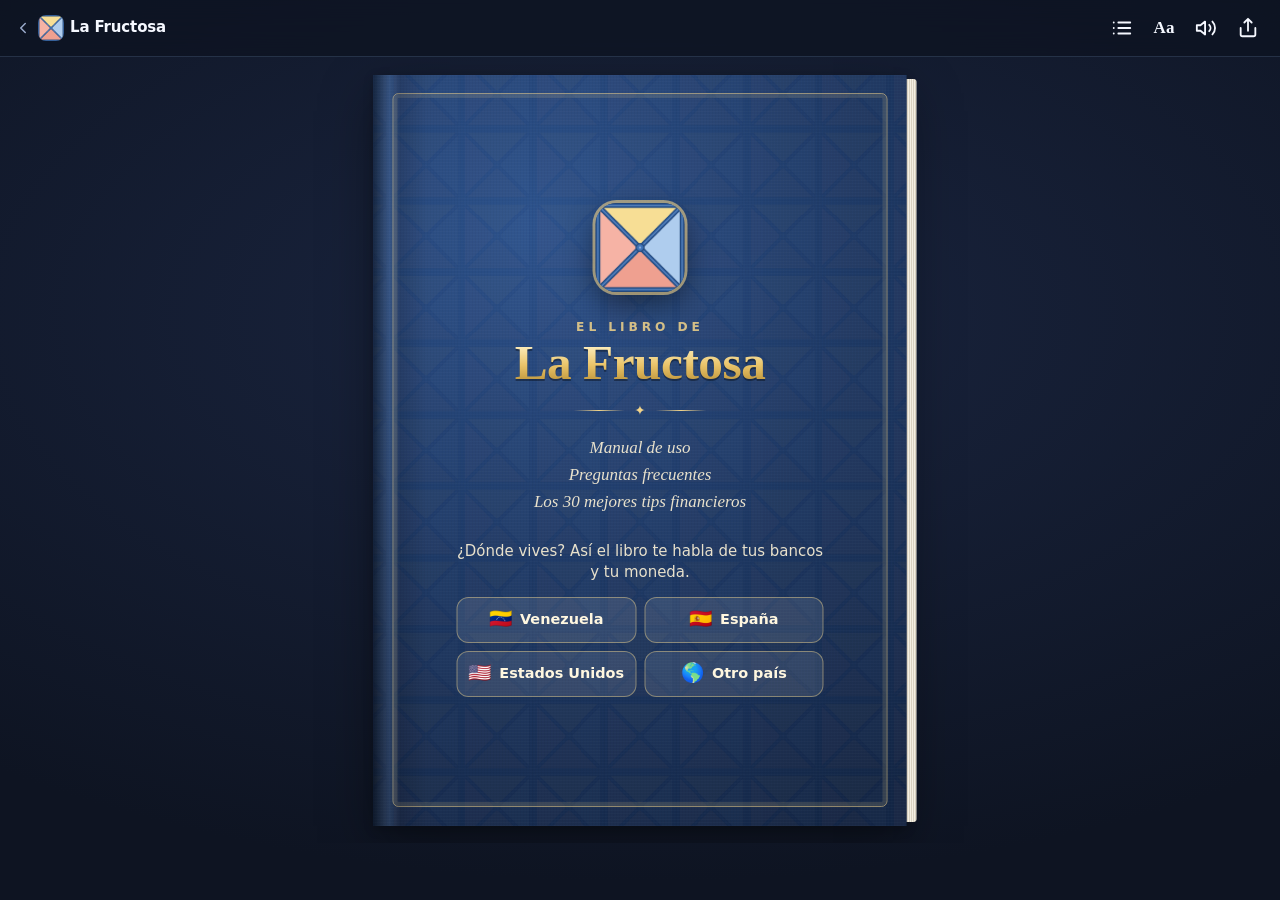
<file: manual.html>
<!doctype html>
<html lang="es">
<head>
  <meta charset="utf-8" />
  <meta name="viewport" content="width=device-width, initial-scale=1, viewport-fit=cover" />
  <title>El libro de La Fructosa</title>
  <meta name="description" content="Manual de uso, preguntas frecuentes y los 30 mejores tips financieros de La Fructosa. Gratis y 100% privada." />

  <!-- Vista previa al compartir el enlace (WhatsApp, iMessage, Telegram…) -->
  <meta property="og:type" content="book" />
  <meta property="og:site_name" content="La Fructosa" />
  <meta property="og:title" content="El libro de La Fructosa" />
  <meta property="og:description" content="Manual de uso, preguntas frecuentes y los 30 mejores tips financieros. Pasa las páginas como en un libro de verdad." />
  <meta property="og:url" content="https://la-fructosa.vercel.app/manual" />
  <meta property="og:image" content="https://la-fructosa.vercel.app/icons/libro-portada.png" />
  <meta property="og:image:width" content="1200" />
  <meta property="og:image:height" content="630" />
  <meta name="twitter:card" content="summary_large_image" />

  <link rel="manifest" href="./manifest.webmanifest" />
  <meta name="theme-color" content="#0E1422" />
  <meta name="color-scheme" content="dark" />
  <link rel="icon" href="./icons/favicon.ico" sizes="any" />
  <link rel="apple-touch-icon" sizes="180x180" href="./icons/apple-touch-icon.png?v=23" />
  <meta name="apple-mobile-web-app-capable" content="yes" />
  <meta name="apple-mobile-web-app-status-bar-style" content="black-translucent" />
  <meta name="apple-mobile-web-app-title" content="La Fructosa" />

  <link rel="stylesheet" href="./libro.css" />
  <script>
    (function () {
      try {
        var t = JSON.parse(localStorage.getItem('fructosa-pref-theme') || '"dark"');
        var light = t === 'light' || (t === 'auto' && matchMedia('(prefers-color-scheme: light)').matches);
        if (light) {
          document.documentElement.dataset.theme = 'light';
          document.querySelector('meta[name="theme-color"]').content = '#E9EEF6';
          document.querySelector('meta[name="color-scheme"]').content = 'light';
        }
      } catch (e) {}
    })();
  </script>
</head>
<body>
  <header class="lb-top" data-noflip>
    <a class="lb-btn lb-home" id="lb-home" href="./" aria-label="Ir a la app">
      <svg viewBox="0 0 24 24" aria-hidden="true"><path d="m15 18-6-6 6-6"/></svg>
      <img src="./icons/icon-192.png" alt="" width="26" height="26" />
      <span>La Fructosa</span>
    </a>
    <p class="lb-where" id="lb-where" aria-live="polite"></p>
    <div class="lb-tools">
      <button class="lb-btn" id="lb-toc" aria-label="Índice" title="Índice">
        <svg viewBox="0 0 24 24" aria-hidden="true"><path d="M8 6h13M8 12h13M8 18h13M3 6h.01M3 12h.01M3 18h.01"/></svg>
      </button>
      <button class="lb-btn" id="lb-text" aria-label="Tamaño de letra" title="Tamaño de letra"><b>Aa</b></button>
      <button class="lb-btn" id="lb-sound" aria-label="Sonido de las páginas" title="Sonido de las páginas">
        <svg viewBox="0 0 24 24" aria-hidden="true"><polygon points="11 5 6 9 2 9 2 15 6 15 11 19 11 5"/><path class="on" d="M15.5 8.5a5 5 0 0 1 0 7M19 5a10 10 0 0 1 0 14"/><path class="off" d="m16 9 6 6M22 9l-6 6"/></svg>
      </button>
      <a class="lb-btn" id="lb-dl" hidden aria-label="Descargar el libro en PDF" title="Descargar en PDF">
        <svg viewBox="0 0 24 24" aria-hidden="true"><path d="M21 15v4a2 2 0 0 1-2 2H5a2 2 0 0 1-2-2v-4M7 10l5 5 5-5M12 15V3"/></svg>
      </a>
      <button class="lb-btn" id="lb-share" aria-label="Compartir" title="Compartir">
        <svg viewBox="0 0 24 24" aria-hidden="true"><path d="M4 12v7a2 2 0 0 0 2 2h12a2 2 0 0 0 2-2v-7M16 6l-4-4-4 4M12 2v13"/></svg>
      </button>
    </div>
  </header>

  <main class="lb-stage" id="lb-stage">
    <div id="lb-book" aria-roledescription="libro" aria-label="El libro de La Fructosa"></div>
    <div class="lb-loading" id="lb-loading"><img src="./icons/icon-192.png" alt="" width="72" height="72" /><p>Abriendo el libro…</p></div>
  </main>

  <footer class="lb-bottom" data-noflip>
    <button class="lb-btn lb-arrow" id="lb-prev" aria-label="Página anterior"><svg viewBox="0 0 24 24" aria-hidden="true"><path d="m15 18-6-6 6-6"/></svg></button>
    <input type="range" id="lb-range" min="0" max="1" value="0" step="1" aria-label="Ir a la página" />
    <span class="lb-count" id="lb-count"></span>
    <button class="lb-btn lb-arrow" id="lb-next" aria-label="Página siguiente"><svg viewBox="0 0 24 24" aria-hidden="true"><path d="m9 18 6-6-6-6"/></svg></button>
  </footer>

  <div class="lb-sheet" id="lb-sheet" hidden data-noflip>
    <div class="lb-sheet-card" role="dialog" aria-modal="true" aria-labelledby="lb-sheet-title">
      <div class="lb-sheet-head"><h2 id="lb-sheet-title">Índice</h2><button class="lb-btn" id="lb-sheet-x" aria-label="Cerrar"><svg viewBox="0 0 24 24" aria-hidden="true"><path d="M18 6 6 18M6 6l12 12"/></svg></button></div>
      <div class="lb-sheet-body" id="lb-sheet-body"></div>
    </div>
  </div>
  <div class="lb-pop" id="lb-pop" hidden data-noflip>
    <button class="lb-btn" data-size="-1" aria-label="Letra más pequeña"><small>A</small></button>
    <span id="lb-size">100%</span>
    <button class="lb-btn" data-size="1" aria-label="Letra más grande"><b>A</b></button>
  </div>
  <div class="lb-toast" id="lb-toast" role="status" hidden></div>
  <div id="lb-measure" class="lb-measure" aria-hidden="true"></div>

  <noscript><p style="padding:24px;text-align:center">Para leer el libro necesitas activar JavaScript.</p></noscript>
  <script type="module" src="./js/manual.js"></script>
</body>
</html>
</file>
<file: styles.css>
/* =====================================================================
   La Fructosa · Sistema de diseño
   Paleta pastel (#A0C4FF, #FDFFB6, #FFADAD) sobre fondo azul noche.
   CSS propio, sin frameworks: carga instantánea y funciona sin conexión.
   ===================================================================== */
:root {
  --bg: #0E1422;
  --bg-2: #121A2C;
  --surface: #182238;
  --surface-2: #212D48;
  --surface-3: #2A3858;
  --line: rgba(160, 196, 255, 0.12);
  --line-2: rgba(160, 196, 255, 0.22);
  --text: #F5F8FF;
  --muted: #9AABCB;
  --faint: #6B7D9E;
  --ink: #17213A;          /* texto sobre pastel */

  --blue: #A0C4FF;
  --yellow: #FDFFB6;
  --salmon: #FFADAD;
  --mint: #CAFFBF;
  --cyan: #9BF6FF;
  --lilac: #BDB2FF;
  --peach: #FFD6A5;

  --inc: #9EF0B0;          /* ingresos */
  --exp: #FF9F9F;          /* gastos */
  --warn: #FFE38A;

  --r-sm: 10px;
  --r: 16px;
  --r-lg: 22px;
  --shadow: 0 10px 30px rgba(0, 0, 0, 0.35);
  --tab-h: 64px;
  --safe-b: env(safe-area-inset-bottom, 0px);
  --safe-t: env(safe-area-inset-top, 0px);
  color-scheme: dark;
}

* { box-sizing: border-box; }
html, body { margin: 0; background: var(--bg); color: var(--text); }
body {
  font: 15px/1.45 ui-sans-serif, system-ui, -apple-system, "SF Pro Text", "Segoe UI", Roboto, "Helvetica Neue", Arial, sans-serif;
  -webkit-font-smoothing: antialiased;
  -webkit-tap-highlight-color: transparent;
  overscroll-behavior-y: none;
  min-height: 100dvh;
}
body.locked { overflow: hidden; }
button, input, select, textarea { font: inherit; color: inherit; }
button { cursor: pointer; background: none; border: 0; padding: 0; }
button:disabled { cursor: default; opacity: .45; }
a { color: var(--blue); text-decoration: none; }
h1, h2, h3, p { margin: 0; }
:focus-visible { outline: 2px solid var(--blue); outline-offset: 2px; border-radius: 6px; }
.num { font-variant-numeric: tabular-nums; letter-spacing: -0.01em; white-space: nowrap; }
.muted { color: var(--muted); }
.grow { flex: 1; min-width: 0; }
.center { text-align: center; }
.ico { flex-shrink: 0; }
[hidden] { display: none !important; }

/* ---------- Layout ---------- */
.app { max-width: 520px; margin: 0 auto; min-height: 100dvh; position: relative; }
.main { padding: calc(var(--safe-t) + 12px) 16px calc(var(--tab-h) + var(--safe-b) + 28px); }
.page { display: flex; flex-direction: column; gap: 16px; animation: fade .22s ease; }
.page > section:not([class]), .home-b > section:not([class]), .page > .home-c { display: flex; flex-direction: column; gap: 8px; }
/* Inicio: en el teléfono los grupos no existen (todo va en una columna, en el mismo orden). */
.home-a, .home-b { display: contents; }
.sidebar { display: none; }
@keyframes fade { from { opacity: 0; transform: translateY(6px); } to { opacity: 1; transform: none; } }
.center-screen { min-height: 100dvh; display: grid; place-items: center; padding: 24px; }
.stack { display: flex; flex-direction: column; gap: 16px; }
.stack.sm { gap: 10px; }
.grid2 { display: grid; grid-template-columns: 1fr 1fr; gap: 10px; }
.grid2.wide-first { grid-template-columns: 1.2fr 1fr; align-items: center; }
.row-between { display: flex; align-items: center; justify-content: space-between; gap: 10px; }

/* ---------- Encabezados ---------- */
.page-head { display: flex; align-items: center; gap: 10px; min-height: 48px; }
.page-title { flex: 1; min-width: 0; }
.page-title h1 { font-size: 26px; font-weight: 750; letter-spacing: -0.03em; white-space: nowrap; overflow: hidden; text-overflow: ellipsis; }
.page-title p { color: var(--muted); font-size: 13px; }
.page-actions { display: flex; gap: 8px; align-items: center; }
.home-head { display: flex; justify-content: space-between; align-items: center; }
.home-head h1 { font-size: 28px; font-weight: 800; letter-spacing: -0.03em; }
.eyebrow { color: var(--muted); font-size: 13px; }
.section-title { display: flex; justify-content: space-between; align-items: baseline; padding: 4px 2px 0; }
.section-title h2 { font-size: 13px; font-weight: 700; text-transform: uppercase; letter-spacing: .06em; color: var(--muted); }
.section-title a, .link { font-size: 13px; font-weight: 600; color: var(--blue); }
.card-title { display: flex; align-items: center; gap: 8px; font-size: 16px; font-weight: 700; margin-bottom: 12px; }

/* ---------- Botones ---------- */
.btn { display: inline-flex; align-items: center; justify-content: center; gap: 6px; min-height: 44px; padding: 0 18px;
  border-radius: 14px; font-weight: 650; transition: transform .1s, background .15s; white-space: nowrap; }
.btn:not(:disabled):active { transform: scale(.97); }
.btn.primary { background: var(--salmon); color: var(--ink); }
.btn.primary.t-income { background: var(--mint); }
.btn.primary.t-transfer { background: var(--blue); }
.btn.soft { background: var(--surface-2); color: var(--text); border: 1px solid var(--line); }
.btn.ghost { color: var(--muted); }
.btn.danger { background: #FF8A8A; color: #3A0D0D; }
.btn.sm { min-height: 34px; padding: 0 12px; font-size: 13px; border-radius: 11px; }
.btn.lg { min-height: 52px; font-size: 16px; }
.btn.block { width: 100%; }
.danger-text { color: var(--exp) !important; }
.icon-btn { width: 42px; height: 42px; border-radius: 50%; display: grid; place-items: center; background: var(--surface);
  border: 1px solid var(--line); color: var(--text); flex-shrink: 0; }
.icon-btn.sm { width: 32px; height: 32px; background: transparent; border: 0; }
.icon-btn.on { background: var(--blue); color: var(--ink); }
.avatar { width: 42px; height: 42px; border-radius: 50%; display: grid; place-items: center; background: var(--blue);
  color: var(--ink); font-weight: 800; font-size: 17px; flex-shrink: 0; }
.avatar.lg { width: 56px; height: 56px; font-size: 22px; }

/* ---------- Tarjetas y listas ---------- */
.card { background: var(--surface); border: 1px solid var(--line); border-radius: var(--r-lg); }
.card.pad { padding: 16px; }
.card.soft { background: var(--bg-2); padding: 12px; border-radius: var(--r); }
.card.list { overflow: hidden; }
.card.list > * + * { border-top: 1px solid var(--line); }
.card.list.pad { padding: 4px 16px; }
.list-plain > * { padding: 8px 0; }
.list-plain > * + * { border-top: 1px solid var(--line); }

/* ---------- Hero (patrimonio) ---------- */
.hero { background: linear-gradient(145deg, #BBD4FF 0%, var(--blue) 55%, #B9B3FF 100%); color: var(--ink);
  border-radius: 26px; padding: 18px 18px 14px; box-shadow: var(--shadow); position: relative; overflow: hidden; }
.hero::after { content: ""; position: absolute; right: -40px; top: -40px; width: 160px; height: 160px; border-radius: 50%;
  background: radial-gradient(circle, rgba(253, 255, 182, .7), transparent 70%); pointer-events: none; }
.hero-top { display: flex; justify-content: space-between; align-items: center; gap: 8px; position: relative; z-index: 1; }
.hero-label { font-size: 13px; font-weight: 650; opacity: .8; display: inline-flex; align-items: center; gap: 4px; }
.hero-amount { font-size: 36px; font-weight: 800; letter-spacing: -0.04em; margin-top: 6px; position: relative; z-index: 1; }
.hero-val { display: inline-flex; align-items: center; gap: 6px; font-size: 12.5px; font-weight: 600; opacity: .75; margin-top: 2px; text-align: left; color: var(--ink); }
.hero-warn { font-size: 12px; color: #7A2E2E; margin-top: 4px; }
.hero-split { display: flex; flex-wrap: wrap; gap: 4px 14px; font-size: 12.5px; font-weight: 600; opacity: .8; margin-top: 4px; color: var(--ink); text-decoration: none; position: relative; z-index: 1; }
.hero-split b { font-weight: 750; }
.hero-month { display: grid; grid-template-columns: repeat(auto-fit, minmax(0, 1fr)); gap: 6px; margin-top: 14px;
  background: rgba(255, 255, 255, .38); border-radius: 16px; padding: 10px 12px; }
.hero-month small { display: flex; align-items: center; gap: 2px; font-size: 11px; font-weight: 650; opacity: .7; }
.hero-month b { font-size: 15px; font-variant-numeric: tabular-nums; }
.hero-month b.inc { color: #1B6B33; }
.hero-month b.exp { color: #A0333A; }
.hero .learn { color: var(--ink); opacity: .7; }
.cur-switch { display: flex; background: rgba(23, 33, 58, .12); border-radius: 999px; padding: 3px; }
.cur-switch button { font-size: 12px; font-weight: 700; padding: 4px 10px; border-radius: 999px; color: var(--ink); opacity: .6; }
.cur-switch button.on { background: var(--ink); color: var(--blue); opacity: 1; }
.acc-hero { background: linear-gradient(145deg, color-mix(in srgb, var(--acc) 75%, white), var(--acc)); }

/* ---------- Tasas ---------- */
.rates-strip { display: grid; grid-template-columns: repeat(5, 1fr); gap: 6px; position: relative; text-align: center; width: 100%; }
.rate-mini, .rate-gap { background: var(--surface); border: 1px solid var(--line); border-radius: 14px; padding: 8px 2px; }
.rate-mini small, .rate-gap small { display: block; font-size: 10px; font-weight: 700; text-transform: uppercase; letter-spacing: .04em; color: var(--muted); }
.rate-mini b { font-size: 13.5px; }
.rate-gap { background: var(--yellow); border-color: transparent; color: var(--ink); }
.rate-gap small { color: #5C5414; }
.rate-gap b { font-size: 13.5px; }
.rate-stale { position: absolute; right: 6px; top: -9px; font-size: 10px; background: var(--warn); color: var(--ink); padding: 1px 7px; border-radius: 99px; font-weight: 700; }
.gap-card { background: var(--yellow); color: var(--ink); border-radius: var(--r-lg); padding: 16px; display: flex; flex-direction: column; gap: 6px; }
.gap-card small { font-size: 13px; font-weight: 650; display: flex; align-items: center; gap: 4px; }
.gap-card > div > b { display: block; font-size: 32px; font-weight: 800; letter-spacing: -0.03em; }
.gap-card p { font-size: 13px; }
.gap-card .learn { color: var(--ink); }
.rate-grid { display: grid; grid-template-columns: 1fr 1fr; gap: 10px; }
.rate-card { background: var(--surface); border: 1px solid var(--line); border-radius: var(--r-lg); padding: 12px; text-align: left;
  display: flex; flex-direction: column; gap: 4px; border-top: 3px solid var(--rc); }
.rate-card > b { font-size: 22px; font-weight: 750; }
.rate-card small { font-size: 12px; color: var(--muted); }
.rate-help { font-size: 12.5px; color: var(--muted); border-top: 1px solid var(--line); padding-top: 6px; margin-top: 2px; }
.chg { font-size: 11px; font-weight: 700; }
.chg.up { color: var(--exp); } .chg.down { color: var(--inc); }
.spark { display: block; }
.spark-empty { font-size: 11px; color: var(--faint); height: 36px; display: flex; align-items: center; }

/* ---------- Consejo ---------- */
.tip { display: flex; gap: 12px; align-items: flex-start; background: linear-gradient(135deg, rgba(253, 255, 182, .12), rgba(255, 173, 173, .1));
  border: 1px solid rgba(253, 255, 182, .25); border-radius: var(--r-lg); padding: 14px; }
.tip-emoji { font-size: 22px; line-height: 1; }
.tip p { font-size: 13.5px; color: #E6ECFA; }

/* ---------- Filas de movimiento / cuenta ---------- */
.tx-row, .acc-row, .menu-row, .due-main { display: flex; align-items: center; gap: 12px; width: 100%; padding: 12px 14px; text-align: left; }
.tx-row:active, .acc-row:active, .menu-row:active { background: var(--surface-2); }
.tx-ico, .acc-ico { width: 40px; height: 40px; border-radius: 13px; display: grid; place-items: center; font-size: 19px; flex-shrink: 0;
  background: color-mix(in srgb, var(--cat, var(--acc)) 22%, transparent); }
.acc-ico { background: color-mix(in srgb, var(--acc) 25%, transparent); }
.tx-main, .acc-main { flex: 1; min-width: 0; display: flex; flex-direction: column; }
.tx-main b, .acc-main b { font-weight: 600; white-space: nowrap; overflow: hidden; text-overflow: ellipsis; }
.tx-main small, .acc-main small { color: var(--muted); font-size: 12.5px; white-space: nowrap; overflow: hidden; text-overflow: ellipsis; }
.tx-amt, .acc-bal { text-align: right; display: flex; flex-direction: column; align-items: flex-end; font-weight: 650; }
.tx-amt small, .acc-bal small { font-size: 11.5px; color: var(--muted); font-weight: 500; }
.tx-amt.income { color: var(--inc); }
.tx-amt.transfer { color: var(--blue); }
.acc-bal .neg { color: var(--exp); }
.tag { background: var(--surface-3); border-radius: 6px; padding: 0 5px; font-size: 10px !important; text-transform: uppercase; letter-spacing: .04em; margin-top: 2px; }
.menu-row { gap: 14px; color: var(--text); }
.menu-row > span { flex: 1; display: flex; flex-direction: column; }
.menu-row small { color: var(--muted); font-size: 12.5px; font-weight: 400; }
.menu-row.static { align-items: flex-start; }
.due-row { display: flex; align-items: center; gap: 10px; padding: 10px 14px; }
.due-row .due-main { padding: 0; flex: 1; min-width: 0; }
.due-dot { width: 8px; height: 8px; border-radius: 50%; flex-shrink: 0; }
.due-dot.ok { background: var(--inc); } .due-dot.warn { background: var(--warn); } .due-dot.bad { background: var(--exp); }
.bad-text { color: var(--exp) !important; }
.paid-badge { width: 34px; height: 34px; border-radius: 50%; display: grid; place-items: center; background: rgba(158, 240, 176, .15); color: var(--inc); }

/* ---------- Movimientos ---------- */
.month-nav { display: flex; align-items: center; justify-content: space-between; gap: 8px; }
.month-label { font-weight: 700; font-size: 16px; padding: 6px 12px; border-radius: 10px; }
.sum-row, .kpis { display: grid; grid-template-columns: repeat(auto-fit, minmax(0, 1fr)); gap: 8px; }
.sum-row > div, .kpi { background: var(--surface); border: 1px solid var(--line); border-radius: var(--r); padding: 10px 12px; display: flex; flex-direction: column; min-width: 0; }
.kpis > div { display: flex; flex-direction: column; }
.sum-row small, .kpi small, .kpis small { font-size: 11.5px; color: var(--muted); font-weight: 600; display: flex; align-items: center; gap: 2px; }
.sum-row b, .kpi b, .kpis b { font-size: 15.5px; font-weight: 750; overflow: hidden; text-overflow: ellipsis; }
.kpi-grid { display: grid; grid-template-columns: 1fr 1fr; gap: 8px; }
.kpi b { font-size: 19px; }
.kpi .muted { font-size: 12px; }
.inc { color: var(--inc); } .exp { color: var(--exp); }
.filters { display: flex; gap: 8px; align-items: center; overflow-x: auto; scrollbar-width: none; }
.filters::-webkit-scrollbar { display: none; }
.select { appearance: none; background: var(--surface) url("data:image/svg+xml,%3Csvg xmlns='http://www.w3.org/2000/svg' width='12' height='12' viewBox='0 0 24 24' fill='none' stroke='%239AABCB' stroke-width='3'%3E%3Cpath d='m6 9 6 6 6-6'/%3E%3C/svg%3E") no-repeat right 12px center;
  border: 1px solid var(--line); border-radius: 12px; padding: 9px 32px 9px 12px; font-size: 13.5px; max-width: 60%; }
.select.on { border-color: var(--blue); color: var(--blue); }
.select.block { width: 100%; max-width: none; padding: 13px 34px 13px 14px; font-size: 16px; }
.search { display: flex; align-items: center; gap: 8px; background: var(--surface); border: 1px solid var(--line-2); border-radius: 14px; padding: 0 6px 0 12px; color: var(--muted); }
.search .input { border: 0; background: transparent; padding: 12px 0; }
.day-group { gap: 6px !important; }
.day-head { display: flex; justify-content: space-between; font-size: 12.5px; font-weight: 650; color: var(--muted); padding: 0 4px; }

/* ---------- Formularios ---------- */
.field { display: flex; flex-direction: column; gap: 6px; min-width: 0; }
.field-label { font-size: 13px; font-weight: 650; color: var(--muted); display: flex; justify-content: space-between; align-items: center; gap: 6px; }
.field-hint { font-size: 12px; color: var(--faint); }
.field-error { font-size: 12.5px; color: var(--exp); }
.field-error.center { text-align: center; margin-top: -8px; }
.input { width: 100%; background: var(--bg-2); border: 1px solid var(--line-2); border-radius: 13px; padding: 12px 14px; font-size: 16px; outline: none; min-width: 0; }
.input:focus { border-color: var(--blue); box-shadow: 0 0 0 3px rgba(160, 196, 255, .18); }
.input::placeholder { color: var(--faint); }
.input.readonly { color: var(--muted); background: var(--surface); }
.input.big { font-size: 22px; font-weight: 700; }
.input.bare { background: transparent; border: 0; padding: 0; font-size: 18px; font-weight: 700; box-shadow: none; }
input[type="date"].input { min-height: 48px; }
input[type="date"]::-webkit-calendar-picker-indicator { filter: invert(.8); }
.input-affix { position: relative; display: flex; align-items: center; }
.input-affix > span { position: absolute; left: 14px; color: var(--muted); font-weight: 600; pointer-events: none; }
.input-affix > .input { padding-left: 42px; }
.input-affix.right > .input { padding-left: 14px; padding-right: 46px; }
.input-affix.right > button { position: absolute; right: 4px; color: var(--muted); }
.form-error { background: rgba(255, 159, 159, .12); color: #FFC2C2; border-radius: 12px; padding: 10px 12px; font-size: 13.5px; }
.callout { border-radius: 12px; padding: 10px 12px; font-size: 13.5px; }
.callout.good { background: rgba(158, 240, 176, .12); color: #C8F7D3; }
.callout.bad { background: rgba(255, 159, 159, .12); color: #FFC2C2; }
.hint { font-size: 12.5px; color: var(--muted); }
.hint b { color: var(--text); }

.seg { display: grid; gap: 4px; background: var(--bg-2); border: 1px solid var(--line); padding: 4px; border-radius: 14px; }
.seg button { min-height: 36px; border-radius: 10px; font-size: 13.5px; font-weight: 650; color: var(--muted); padding: 0 6px; }
.seg button.on { background: var(--surface-3); color: var(--text); box-shadow: 0 1px 3px rgba(0, 0, 0, .3); }
.seg.types button.on.t-expense { background: var(--salmon); color: var(--ink); }
.seg.types button.on.t-income { background: var(--mint); color: var(--ink); }
.seg.types button.on.t-transfer { background: var(--blue); color: var(--ink); }
.auth .seg button.on { background: var(--salmon); color: var(--ink); }

.chips { display: flex; flex-wrap: wrap; gap: 8px; }
.chip { display: inline-flex; align-items: center; gap: 6px; padding: 8px 12px; border-radius: 999px; background: var(--surface-2);
  border: 1px solid var(--line); font-size: 13.5px; font-weight: 600; }
.chip.on { background: var(--blue); color: var(--ink); border-color: transparent; }

.switch-row { display: flex; align-items: center; gap: 12px; width: 100%; padding: 12px 14px; text-align: left; }
.switch-row > span:first-child { flex: 1; display: flex; flex-direction: column; }
.switch-row small { color: var(--muted); font-size: 12.5px; }
.switch { width: 46px; height: 28px; border-radius: 99px; background: var(--surface-3); position: relative; transition: background .2s; flex-shrink: 0; }
.switch i { position: absolute; top: 3px; left: 3px; width: 22px; height: 22px; border-radius: 50%; background: #fff; transition: transform .2s; }
.switch.on { background: var(--inc); }
.switch.on i { transform: translateX(18px); }

/* Monto grande del formulario */
.amount-box { display: flex; align-items: center; justify-content: center; gap: 8px; padding: 6px 0 2px; }
.amount-cur { font-size: 26px; font-weight: 700; color: var(--muted); }
.amount-input { background: transparent; border: 0; outline: none; font-size: 44px; font-weight: 800; letter-spacing: -0.03em;
  width: 7ch; min-width: 3ch; text-align: center; color: var(--exp); }
.amount-box.t-income .amount-input { color: var(--inc); }
.amount-box.t-transfer .amount-input { color: var(--blue); }
.amount-input::placeholder { color: var(--surface-3); }
.amount-code { font-size: 12px; font-weight: 700; color: var(--muted); background: var(--surface-2); border-radius: 8px; padding: 3px 7px; }

/* Selector de cuentas */
.acc-picker { display: flex; gap: 8px; overflow-x: auto; padding-bottom: 4px; scroll-snap-type: x mandatory; scrollbar-width: none; }
.acc-picker::-webkit-scrollbar { display: none; }
.acc-pick { scroll-snap-align: start; min-width: 118px; display: flex; flex-direction: column; align-items: flex-start; gap: 2px; padding: 10px 12px;
  border-radius: 16px; background: var(--bg-2); border: 1.5px solid var(--line); text-align: left; }
.acc-pick.on { border-color: var(--acc); background: color-mix(in srgb, var(--acc) 16%, var(--bg-2)); }
.acc-pick-cur { font-size: 10.5px; font-weight: 700; letter-spacing: .04em; color: var(--muted); }
.acc-pick-name { font-weight: 650; font-size: 13.5px; white-space: nowrap; }
.acc-pick-bal { font-size: 12px; color: var(--muted); }

/* Categorías */
.cat-grid { display: grid; grid-template-columns: repeat(4, 1fr); gap: 8px; }
.cat { display: flex; flex-direction: column; align-items: center; gap: 4px; padding: 10px 2px 8px; border-radius: 16px; background: var(--bg-2);
  border: 1.5px solid transparent; }
.cat-emoji { width: 38px; height: 38px; border-radius: 12px; display: grid; place-items: center; font-size: 20px;
  background: color-mix(in srgb, var(--cat) 22%, transparent); }
.cat-name { font-size: 11.5px; font-weight: 600; color: var(--muted); white-space: nowrap; overflow: hidden; text-overflow: ellipsis; max-width: 100%; }
.cat.on { border-color: var(--cat); background: color-mix(in srgb, var(--cat) 14%, var(--bg-2)); }
.cat.on .cat-name { color: var(--text); }

/* Pago en bolívares / brecha */
.ves-card { border-radius: var(--r-lg); border: 1px solid var(--line); background: var(--bg-2); overflow: hidden; }
.ves-card.on { border-color: rgba(253, 255, 182, .35); padding-bottom: 12px; }
.ves-card .stack { padding: 0 12px; }
.ves-toggle { display: flex; align-items: center; gap: 12px; width: 100%; padding: 12px; text-align: left; }
.ves-toggle > span:nth-child(2) { flex: 1; display: flex; flex-direction: column; }
.ves-toggle small { color: var(--muted); font-size: 12px; }
.ves-flag { font-size: 22px; }
.spread { background: var(--surface); border-radius: var(--r); padding: 12px; display: flex; flex-direction: column; gap: 8px; }
.spread-row { display: flex; justify-content: space-between; gap: 10px; font-size: 13.5px; color: var(--muted); }
.spread-row b { color: var(--text); }
.spread-row.big { font-size: 15px; color: var(--text); }
.spread-row.big b { font-size: 18px; }
.spread-row.verdict { border-radius: 10px; padding: 8px 10px; font-weight: 650; }
.spread-row.verdict.good { background: rgba(158, 240, 176, .13); color: #C8F7D3; }
.spread-row.verdict.good b { color: var(--inc); }
.spread-row.verdict.bad { background: rgba(255, 159, 159, .13); color: #FFC2C2; }
.spread-row.verdict.bad b { color: var(--exp); }
.spread-note { font-size: 12px; color: var(--muted); }
.budget-hint { background: var(--bg-2); border-radius: 14px; padding: 10px 12px; font-size: 12.5px; color: var(--muted); display: flex; flex-direction: column; gap: 6px; }
.budget-hint b { color: var(--text); }

/* ---------- Progreso / presupuestos ---------- */
.progress { height: 8px; border-radius: 99px; background: var(--surface-3); overflow: hidden; }
.progress i { display: block; height: 100%; border-radius: inherit; transition: width .5s cubic-bezier(.2, .8, .2, 1); }
.progress.ok i { background: var(--inc); } .progress.warn i { background: var(--warn); } .progress.bad i { background: var(--exp); }
.budget-mini { display: flex; flex-direction: column; gap: 6px; padding: 12px 0; font-size: 13.5px; }
.budget-card { display: flex; flex-direction: column; gap: 10px; text-align: left; width: 100%; }
.budget-name { display: flex; align-items: center; gap: 10px; }
.budget-name .tx-ico { width: 34px; height: 34px; font-size: 16px; border-radius: 11px; }
.budget-note { font-size: 12.5px; color: var(--muted); }
.budget-note.bad b { color: var(--exp); } .budget-note.warn b { color: var(--warn); } .budget-note.ok b { color: var(--text); }
.month-marker { position: relative; height: 18px; }
.month-marker i { position: absolute; top: -14px; width: 2px; height: 12px; background: var(--text); opacity: .6; transform: translateX(-1px); }
.month-marker span { position: absolute; top: 0; font-size: 11px; color: var(--muted); transform: translateX(-50%); white-space: nowrap; }

/* ---------- Cuentas ---------- */
.stackbar { display: flex; height: 10px; border-radius: 99px; overflow: hidden; gap: 2px; background: var(--surface-3); }
.legend { display: flex; flex-wrap: wrap; gap: 12px; font-size: 12.5px; color: var(--muted); }
.legend span { display: inline-flex; align-items: center; gap: 6px; }
.legend i { width: 10px; height: 10px; border-radius: 3px; display: inline-block; }
.legend .inc-bg { background: var(--inc); } .legend .exp-bg { background: var(--exp); }
b.big { font-size: 20px; }
.action-row { display: grid; grid-template-columns: repeat(4, 1fr); gap: 8px; }
.action-row .btn { flex-direction: column; gap: 4px; min-height: 64px; padding: 6px; font-size: 12.5px; border-radius: 16px; }
.icon-pick { display: grid; grid-template-columns: repeat(6, 1fr); gap: 6px; }
.icon-pick button { height: 42px; border-radius: 12px; background: var(--bg-2); font-size: 20px; border: 1.5px solid transparent; }
.icon-pick button.on { border-color: var(--blue); background: var(--surface-2); }
.color-pick { display: flex; gap: 10px; margin-top: 10px; flex-wrap: wrap; }
.color-pick button { width: 32px; height: 32px; border-radius: 50%; border: 3px solid transparent; }
.color-pick button.on { border-color: var(--text); }
.danger-zone { display: flex; justify-content: space-between; border-top: 1px solid var(--line); padding-top: 12px; }

/* ---------- Análisis ---------- */
.donut { position: relative; flex-shrink: 0; }
.donut-center { position: absolute; inset: 0; display: flex; flex-direction: column; align-items: center; justify-content: center; text-align: center; }
.donut-center small { font-size: 12px; color: var(--muted); }
.donut-center b { font-size: 16px; }
.donut-wrap { display: flex; flex-direction: column; align-items: center; gap: 16px; }
.legend-list { list-style: none; margin: 0; padding: 0; width: 100%; }
.legend-list button { display: grid; grid-template-columns: 10px 1fr auto 40px; align-items: center; gap: 10px; width: 100%; padding: 8px 2px; text-align: left; font-size: 14px; }
.legend-list li + li { border-top: 1px solid var(--line); }
.legend-list i { width: 10px; height: 10px; border-radius: 3px; }
.legend-list small { color: var(--muted); text-align: right; }
.bars { display: flex; align-items: stretch; gap: 6px; margin-bottom: 10px; }
.bar-col { flex: 1; display: flex; flex-direction: column; align-items: center; gap: 6px; border-radius: 10px; padding-top: 6px; }
.bar-col.on { background: var(--surface-2); }
.bar-pair { flex: 1; display: flex; align-items: flex-end; gap: 3px; width: 100%; justify-content: center; }
.bar { width: 11px; border-radius: 5px 5px 2px 2px; min-height: 2px; transition: height .5s cubic-bezier(.2, .8, .2, 1); }
.bar.inc { background: var(--inc); } .bar.exp { background: var(--exp); }
.bar-col span { font-size: 11px; color: var(--muted); text-transform: capitalize; padding-bottom: 4px; }
.finding { display: flex; gap: 10px; font-size: 14px; }
.finding > span:first-child { width: 22px; text-align: center; }

/* ---------- Más ---------- */
.tiles { display: grid; grid-template-columns: 1fr 1fr; gap: 10px; }
.tile { background: var(--surface); border: 1px solid var(--line); border-radius: var(--r-lg); padding: 16px; display: flex; flex-direction: column; gap: 4px; color: var(--text); }
.tile small { color: var(--muted); font-size: 12.5px; }
.tile-ico { width: 42px; height: 42px; border-radius: 14px; display: grid; place-items: center; background: var(--tc); color: var(--ink); margin-bottom: 8px; flex-shrink: 0; }
.tour-cta { display: flex; align-items: center; gap: 14px; text-align: left; }
.tour-cta .tile-ico { margin: 0; }
.tour-cta > span:nth-child(2) { flex: 1; display: flex; flex-direction: column; }
.tour-cta small { color: var(--muted); }
.glossary summary { list-style: none; display: flex; justify-content: space-between; align-items: center; cursor: pointer; }
.glossary summary::-webkit-details-marker { display: none; }
.glossary[open] summary svg { transform: rotate(180deg); }
.glossary .prose { margin-top: 10px; }
.prose p { font-size: 14px; color: #D9E2F5; }
.prose p + p { margin-top: 10px; }
.profile { display: flex; align-items: center; gap: 14px; }

/* ---------- Aprende (botón ⓘ) ---------- */
.learn { display: inline-flex; align-items: center; gap: 4px; color: var(--blue); font-size: 12.5px; font-weight: 650; vertical-align: middle; padding: 2px; }

/* ---------- Vacíos y carga ---------- */
.empty { text-align: center; padding: 28px 20px; border: 1.5px dashed var(--line-2); border-radius: var(--r-lg); display: flex; flex-direction: column; align-items: center; gap: 8px; }
.empty h3 { font-size: 16px; }
.empty p { font-size: 13.5px; color: var(--muted); max-width: 300px; }
.empty .btn { margin-top: 8px; }
.spinner { width: 32px; height: 32px; border-radius: 50%; border: 3px solid var(--surface-3); border-top-color: var(--blue); animation: spin .8s linear infinite; }
@keyframes spin { to { transform: rotate(360deg); } }
.sk { background: linear-gradient(90deg, var(--surface) 0%, var(--surface-2) 50%, var(--surface) 100%); background-size: 200% 100%; animation: shimmer 1.2s infinite; border-radius: var(--r-lg); }
@keyframes shimmer { to { background-position: -200% 0; } }
.sk-line { height: 28px; border-radius: 10px; } .w40 { width: 40%; }
.sk-hero { height: 190px; border-radius: 26px; } .sk-row { height: 56px; } .sk-card { height: 120px; }

/* ---------- Barra de pestañas ---------- */
.tabbar { position: fixed; left: 0; right: 0; bottom: 0; z-index: 30; background: rgba(14, 20, 34, .92); backdrop-filter: blur(16px); -webkit-backdrop-filter: blur(16px);
  border-top: 1px solid var(--line); padding-bottom: var(--safe-b); }
.tabbar ul { list-style: none; margin: 0 auto; padding: 0 6px; max-width: 520px; display: grid; grid-template-columns: repeat(5, 1fr); height: var(--tab-h); align-items: center; }
.tabbar a { display: flex; flex-direction: column; align-items: center; gap: 2px; font-size: 10.5px; font-weight: 600; color: var(--faint); padding: 6px 0; }
.tabbar a.on { color: var(--blue); }
.fab { width: 56px; height: 56px; border-radius: 20px; background: var(--salmon); color: var(--ink); display: grid; place-items: center; margin: -22px auto 0;
  box-shadow: 0 8px 24px rgba(255, 173, 173, .35); transition: transform .15s; }
.fab:active { transform: scale(.92) rotate(90deg); }

/* ---------- Hojas, diálogos y avisos ---------- */
.sheet-wrap, .dialog-wrap { position: fixed; inset: 0; z-index: 50; display: flex; align-items: flex-end; justify-content: center; }
.dialog-wrap { z-index: 70; align-items: center; padding: 24px; }
.sheet-backdrop { position: absolute; inset: 0; background: rgba(5, 8, 16, .6); animation: fadein .2s ease; }
@keyframes fadein { from { opacity: 0; } }
.sheet { position: relative; width: 100%; max-width: 520px; max-height: 92dvh; background: var(--bg-2); border-radius: 26px 26px 0 0;
  border: 1px solid var(--line); border-bottom: 0; display: flex; flex-direction: column; animation: up .26s cubic-bezier(.2, .9, .3, 1); }
@keyframes up { from { transform: translateY(100%); } }
.sheet-wrap.out .sheet { animation: down .16s ease-in forwards; }
.sheet-wrap.out .sheet-backdrop { animation: fadeout .16s forwards; }
@keyframes down { to { transform: translateY(100%); } }
@keyframes fadeout { to { opacity: 0; } }
.sheet-grab { width: 40px; height: 5px; border-radius: 99px; background: var(--surface-3); margin: 8px auto 0; }
.sheet-head { display: flex; align-items: center; justify-content: space-between; padding: 6px 16px 8px 20px; }
.sheet-head h2 { font-size: 18px; font-weight: 750; }
.sheet-head .icon-btn { width: 36px; height: 36px; }
.sheet-body { overflow-y: auto; padding: 4px 16px 16px; -webkit-overflow-scrolling: touch; overscroll-behavior: contain; }
.sheet-body .input { background: var(--surface); }
.sheet-body .seg, .sheet-body .acc-pick, .sheet-body .cat, .sheet-body .ves-card, .sheet-body .icon-pick button, .sheet-body .budget-hint { background: var(--surface); }
.sheet-body .ves-card .input { background: var(--bg-2); }
.sheet-body .spread { background: var(--bg-2); }
.sheet-body .card.soft { background: var(--surface); }
.sheet-foot { padding: 12px 16px calc(12px + var(--safe-b)); border-top: 1px solid var(--line); background: var(--bg-2); }
.foot-row { display: flex; gap: 10px; }
.foot-row .btn.grow { flex: 1; }
.dialog { position: relative; background: var(--surface); border: 1px solid var(--line-2); border-radius: 22px; padding: 20px; width: 100%; max-width: 360px;
  box-shadow: var(--shadow); animation: pop .18s ease; }
@keyframes pop { from { transform: scale(.94); opacity: 0; } }
.dialog h3 { font-size: 17px; }
.dialog p { color: var(--muted); font-size: 14px; margin-top: 6px; }
.dialog-actions { display: flex; justify-content: flex-end; gap: 8px; margin-top: 18px; }
.toasts { position: fixed; left: 0; right: 0; bottom: calc(var(--tab-h) + var(--safe-b) + 16px); z-index: 80; display: flex; flex-direction: column; align-items: center; gap: 8px; pointer-events: none; padding: 0 16px; }
.toast { pointer-events: auto; background: var(--text); color: var(--ink); border-radius: 14px; padding: 11px 14px; font-size: 14px; font-weight: 600;
  display: flex; gap: 14px; align-items: center; box-shadow: var(--shadow); animation: pop .2s ease; max-width: 480px; }
.toast.bad { background: #FFC2C2; }
.toast button { color: #3D6BB3; font-weight: 750; }
.banner { position: fixed; top: calc(var(--safe-t) + 8px); left: 50%; transform: translateX(-50%); z-index: 90; border-radius: 12px; padding: 8px 12px;
  font-size: 13px; font-weight: 600; display: flex; gap: 12px; align-items: center; box-shadow: var(--shadow); white-space: nowrap; }
.banner.offline { background: var(--warn); color: var(--ink); }
.banner.update { background: var(--blue); color: var(--ink); }
.banner.update button { background: var(--ink); color: var(--blue); border-radius: 8px; padding: 4px 10px; font-weight: 700; }
.demo-badge { position: fixed; bottom: calc(var(--tab-h) + var(--safe-b) + 8px); left: 12px; z-index: 20; background: var(--yellow); color: var(--ink);
  font-size: 10px; font-weight: 800; letter-spacing: .08em; padding: 2px 8px; border-radius: 99px; opacity: .9; pointer-events: none; }

/* ---------- Acceso ---------- */
.auth { min-height: 100dvh; padding: calc(var(--safe-t) + 32px) 20px 32px; max-width: 440px; margin: 0 auto; display: flex; flex-direction: column; justify-content: center; gap: 20px;
  background: radial-gradient(600px 300px at 50% -10%, rgba(160, 196, 255, .22), transparent), radial-gradient(400px 260px at 100% 100%, rgba(255, 173, 173, .12), transparent); }
.auth-brand { text-align: center; }
.auth-brand .logo { border-radius: 22px; box-shadow: 0 10px 30px rgba(160, 196, 255, .25); }
.auth-brand h1 { font-size: 30px; font-weight: 800; letter-spacing: -0.03em; margin-top: 14px; }
.auth-brand p { color: var(--muted); margin-top: 4px; }
.auth-brand .auth-quote { font-style: italic; font-size: 14px; line-height: 1.5; max-width: 340px; margin: 8px auto 0; text-wrap: balance; }
.auth-card { background: var(--surface); border: 1px solid var(--line); border-radius: 24px; padding: 18px; box-shadow: var(--shadow); }
.auth-foot { text-align: center; color: var(--muted); font-size: 12.5px; line-height: 1.8; }
.auth-foot svg { vertical-align: -2px; }
.region-pick { display: grid; grid-template-columns: repeat(3, 1fr); gap: 8px; }
.region-pick button { display: flex; flex-direction: column; align-items: center; gap: 2px; padding: 10px 4px; border-radius: 14px; background: var(--bg-2); border: 1.5px solid var(--line); text-align: center; }
.region-pick button > span { font-size: 22px; }
.region-pick b { font-size: 12.5px; }
.region-pick small { font-size: 10.5px; color: var(--muted); line-height: 1.25; }
.region-pick button.on { border-color: var(--salmon); background: rgba(255, 173, 173, .1); }
.strength { display: grid; grid-template-columns: repeat(3, 1fr) auto; gap: 4px; align-items: center; }
.strength i { height: 4px; border-radius: 99px; background: var(--surface-3); }
.strength small { font-size: 11.5px; color: var(--muted); margin-left: 6px; }
.strength.s1 i:nth-child(1) { background: var(--exp); }
.strength.s2 i:nth-child(-n+2) { background: var(--warn); }
.strength.s3 i { background: var(--inc); }

/* País obligatorio */
.req { font-size: 10.5px; font-weight: 700; text-transform: uppercase; letter-spacing: .05em; color: var(--salmon); }
.region-list { display: flex; flex-direction: column; gap: 8px; border-radius: 16px; }
.region-list.invalid { outline: 2px solid rgba(255, 159, 159, .6); outline-offset: 4px; }
.region-opt { display: flex; align-items: center; gap: 12px; padding: 12px 14px; border-radius: 16px; background: var(--bg-2); border: 1.5px solid var(--line); text-align: left; width: 100%; }
.region-opt.on { border-color: var(--salmon); background: rgba(255, 173, 173, .1); }
.region-flag { font-size: 26px; line-height: 1; }
.region-text { flex: 1; display: flex; flex-direction: column; }
.region-text small { color: var(--muted); font-size: 12px; }
.radio { width: 22px; height: 22px; border-radius: 50%; border: 2px solid var(--line-2); display: grid; place-items: center; flex-shrink: 0; }
.region-opt.on .radio { border-color: var(--salmon); }
.region-opt.on .radio i { width: 10px; height: 10px; border-radius: 50%; background: var(--salmon); }

/* ---------- Bienvenida ---------- */
.onboard { position: fixed; inset: 0; z-index: 60; background: radial-gradient(500px 400px at 50% 20%, rgba(160, 196, 255, .2), transparent), var(--bg);
  display: flex; flex-direction: column; padding: calc(var(--safe-t) + 16px) 24px calc(var(--safe-b) + 24px); overflow-y: auto; }
.onboard-skip { align-self: flex-end; color: var(--muted); font-weight: 600; padding: 8px; }
.onboard-slide { flex: 1; display: flex; flex-direction: column; align-items: center; justify-content: center; text-align: center; gap: 14px; max-width: 420px; margin: 0 auto; width: 100%; animation: fade .3s ease; }
.onboard-art { font-size: 72px; width: 140px; height: 140px; border-radius: 44px; display: grid; place-items: center; background: linear-gradient(145deg, rgba(160, 196, 255, .25), rgba(255, 173, 173, .2)); margin-bottom: 10px; }
.onboard-slide h1 { font-size: 26px; font-weight: 800; letter-spacing: -0.03em; }
.onboard-slide p { color: var(--muted); font-size: 15.5px; }
.onboard-foot { display: flex; flex-direction: column; align-items: center; gap: 18px; max-width: 420px; margin: 0 auto; width: 100%; }
.onboard-foot .btn { width: 100%; }
.dots { display: flex; gap: 6px; }
.dots i { width: 7px; height: 7px; border-radius: 99px; background: var(--surface-3); transition: width .2s; }
.dots i.on { width: 22px; background: var(--salmon); }
.setup { justify-content: flex-start; gap: 12px; }
.setup-list { display: flex; flex-direction: column; gap: 8px; width: 100%; text-align: left; margin: 6px 0; }
.setup-row { background: var(--surface); border: 1.5px solid var(--line); border-radius: 16px; padding: 4px; }
.setup-row.on { border-color: var(--blue); }
.setup-row .input-affix { padding: 0 8px 8px; }
.setup-row .input-affix > span { left: 22px; }
.setup-pick { display: flex; align-items: center; gap: 12px; width: 100%; padding: 10px; text-align: left; }
.setup-pick small { color: var(--muted); }
/* Lista de bancos en secciones desplegables */
.bank-picker { display: flex; flex-direction: column; gap: 8px; padding: 0 8px 8px; }
.bank-chosen { margin: 0; font-size: 13.5px; color: var(--muted); }
.bank-chosen b { color: var(--blue); }
.bank-group { background: var(--bg-2); border: 1px solid var(--line); border-radius: 14px; }
.bank-group > summary { display: flex; align-items: center; justify-content: space-between; gap: 8px; padding: 11px 12px; cursor: pointer; list-style: none; font-weight: 700; font-size: 14px; }
.bank-group > summary::-webkit-details-marker { display: none; }
.bank-group > summary svg { transition: transform .2s ease; color: var(--muted); flex-shrink: 0; }
.bank-group[open] > summary svg { transform: rotate(180deg); }
.bank-chips { display: flex; flex-wrap: wrap; gap: 6px; padding: 0 10px 12px; }
.bank-chip { padding: 8px 12px; border-radius: 999px; border: 1.5px solid var(--line-2); background: var(--surface); font-size: 13px; font-weight: 600; color: var(--text, inherit); }
.bank-chip.on { background: var(--blue); border-color: var(--blue); color: var(--ink); }
.check { width: 22px; height: 22px; border-radius: 7px; border: 2px solid var(--line-2); display: grid; place-items: center; flex-shrink: 0; }
.setup-row.on .check { background: var(--blue); border-color: var(--blue); color: var(--ink); }

@media (min-width: 560px) {
  .sheet { border-radius: 26px; margin-bottom: 24px; border-bottom: 1px solid var(--line); }
  .sheet-wrap { align-items: center; }
}
@media (prefers-reduced-motion: reduce) { *, *::before, *::after { animation: none !important; transition: none !important; } }

/* ---------- Copiloto IA ---------- */
.ai-fab { position: fixed; right: 14px; bottom: calc(var(--tab-h) + var(--safe-b) + 14px); z-index: 25; display: inline-flex; align-items: center; gap: 8px;
  padding: 11px 16px 11px 13px; border-radius: 999px; font-size: 13.5px; font-weight: 700; color: var(--ink);
  background: linear-gradient(135deg, var(--lilac), var(--blue) 55%, var(--cyan)); box-shadow: 0 8px 24px rgba(160, 196, 255, .35); transition: transform .15s; }
.ai-fab:active { transform: scale(.95); }
.ai-fab .ico { flex-shrink: 0; }

.chat { position: fixed; inset: 0; z-index: 40; display: flex; flex-direction: column; background: radial-gradient(520px 360px at 50% -40px, rgba(189, 178, 255, .16), transparent), var(--bg); animation: fade .2s ease; }
.chat-head { display: flex; align-items: center; gap: 10px; padding: calc(var(--safe-t) + 10px) 14px 10px; border-bottom: 1px solid var(--line); max-width: 720px; width: 100%; margin: 0 auto; }
.chat-head b { display: block; font-size: 16px; }
.chat-head small { display: block; font-size: 12px; }
.chat-log { flex: 1; overflow-y: auto; overscroll-behavior: contain; padding: 16px 14px; display: flex; flex-direction: column; gap: 12px; max-width: 720px; width: 100%; margin: 0 auto; }
.chat-empty { margin: auto; text-align: center; display: flex; flex-direction: column; align-items: center; gap: 10px; padding: 12px 6px; max-width: 420px; }
.chat-empty h2 { font-size: 22px; font-weight: 800; letter-spacing: -0.03em; }
.chat-empty p { color: var(--muted); font-size: 14.5px; }
.chat-spark { width: 68px; height: 68px; border-radius: 22px; display: grid; place-items: center; color: var(--ink); background: linear-gradient(135deg, var(--lilac), var(--blue) 55%, var(--cyan)); }
.chat-sugg { display: flex; flex-direction: column; gap: 8px; width: 100%; margin-top: 6px; }
.chat-sugg .chip { justify-content: center; padding: 11px 14px; font-size: 14px; }

.msg { max-width: 88%; padding: 10px 14px; border-radius: 18px; font-size: 15px; line-height: 1.5; word-wrap: break-word; animation: fade .2s ease; }
.msg p { margin: 0; }
.msg p + p { margin-top: 4px; }
.msg .gap { display: block; height: 6px; }
.msg p.li { padding-left: 4px; }
.msg.user { align-self: flex-end; background: var(--blue); color: var(--ink); border-bottom-right-radius: 6px; }
.msg.ai { align-self: flex-start; background: var(--surface); border: 1px solid var(--line); border-bottom-left-radius: 6px; display: flex; flex-direction: column; gap: 8px; }
.typing { display: inline-flex; gap: 4px; padding: 6px 2px; }
.typing i { width: 7px; height: 7px; border-radius: 50%; background: var(--muted); animation: blink 1.1s infinite ease-in-out; }
.typing i:nth-child(2) { animation-delay: .15s; }
.typing i:nth-child(3) { animation-delay: .3s; }
@keyframes blink { 0%, 80%, 100% { opacity: .25; transform: translateY(0); } 40% { opacity: 1; transform: translateY(-3px); } }

.ai-card { background: var(--bg-2); border: 1px solid var(--line-2); border-radius: 14px; padding: 12px; display: flex; flex-direction: column; gap: 8px; }
.ai-card.warn { background: rgba(255, 227, 138, .1); border-color: rgba(255, 227, 138, .3); color: var(--warn); font-size: 14px; }
.ai-calc { display: flex; align-items: center; gap: 10px; flex-wrap: wrap; font-size: 15px; }
.ai-calc b { font-size: 21px; font-weight: 800; letter-spacing: -0.02em; color: var(--mint); }
.ai-tx { display: flex; align-items: center; gap: 10px; }
.ai-tx .grow b { display: block; font-size: 15px; }
.ai-tx .grow small { display: block; font-size: 12.5px; }
.ai-tx .neg { color: var(--exp); }
.ai-tx .pos { color: var(--inc); }
.ai-done { color: var(--inc); font-weight: 700; margin: 0; }
.row-btns { display: flex; gap: 8px; align-items: center; }

.chat-input { display: flex; align-items: flex-end; gap: 8px; padding: 10px 14px calc(var(--safe-b) + 12px); border-top: 1px solid var(--line); background: rgba(14, 20, 34, .92); max-width: 720px; width: 100%; margin: 0 auto; }
.chat-input textarea { resize: none; max-height: 120px; line-height: 1.4; border-radius: 20px; padding: 11px 16px; }
.icon-btn.send { background: var(--salmon); color: var(--ink); border: 0; flex-shrink: 0; }
.icon-btn.send:disabled { opacity: .4; }
.icon-btn.send.stop { background: var(--surface-2); color: var(--text); }
.icon-btn.mic { background: var(--surface-2); color: var(--text); flex-shrink: 0; transition: background .15s, color .15s; }
.icon-btn.mic:hover { background: var(--surface-3); color: var(--blue); }
.icon-btn.mic.listening { background: var(--salmon); color: var(--ink); animation: pulse-mic 1.2s infinite ease-in-out; }
@keyframes pulse-mic {
  0%, 100% { transform: scale(1); box-shadow: 0 0 0 0 rgba(255, 107, 107, 0.45); }
  50% { transform: scale(1.08); box-shadow: 0 0 0 7px rgba(255, 107, 107, 0); }
}
.icon-btn.on { color: var(--salmon); }
.msg-voice-tag { display: inline-flex; align-items: center; gap: 4px; font-size: 11px; font-weight: 700; text-transform: uppercase; letter-spacing: .04em; background: rgba(0,0,0,.15); padding: 2px 7px; border-radius: 999px; margin-bottom: 4px; }
.msg-ai-header { display: flex; align-items: center; justify-content: space-between; gap: 8px; margin-bottom: 2px; }
.msg-ai-header .msg-name { font-size: 12px; font-weight: 700; color: var(--lilac); }
.speech-btn { opacity: .65; padding: 2px; height: 26px; width: 26px; }
.speech-btn:hover { opacity: 1; }
.speech-btn.speaking { color: var(--salmon); opacity: 1; animation: pulse-speak 1.2s infinite; }
@keyframes pulse-speak { 0%, 100% { transform: scale(1); } 50% { transform: scale(1.15); } }

/* Barra de grabación de voz */
.recording-bar { display: flex; align-items: center; gap: 10px; }
.rec-status { flex: 1; display: flex; align-items: center; gap: 10px; background: var(--bg-2); border: 1.5px solid var(--salmon); border-radius: 20px; padding: 9px 14px; overflow: hidden; }
.rec-dot { width: 10px; height: 10px; border-radius: 50%; background: var(--salmon); transition: transform .08s ease; flex-shrink: 0; }
.rec-timer { font-size: 13.5px; font-weight: 700; color: var(--salmon); font-variant-numeric: tabular-nums; flex-shrink: 0; }
.rec-preview { font-size: 13px; color: var(--muted); white-space: nowrap; overflow: hidden; text-overflow: ellipsis; }
.rec-cancel { background: var(--surface-2); color: var(--muted); flex-shrink: 0; }
.rec-send { flex-shrink: 0; }

.icon-btn.spin svg { animation: spin .8s linear infinite; }
.ai-consent { background: var(--bg-2); border: 1px solid var(--line); }
.input.select { appearance: none; -webkit-appearance: none; padding-right: 38px; cursor: pointer;
  background-image: url("data:image/svg+xml,%3Csvg xmlns='http://www.w3.org/2000/svg' width='12' height='12' viewBox='0 0 24 24' fill='none' stroke='%239AABCB' stroke-width='3'%3E%3Cpath d='m6 9 6 6 6-6'/%3E%3C/svg%3E");
  background-repeat: no-repeat; background-position: right 14px center; }
.chat-note { font-size: 12.5px; color: var(--faint); max-width: 340px; }
.ai-note { margin: 0; }

/* ---------- Ilustraciones financieras (art.js) ---------- */
.art { color: var(--blue); flex-shrink: 0; }
.art .f1 { fill: var(--blue); fill-opacity: .16; stroke: none; }
.art .f2 { fill: var(--salmon); fill-opacity: .2; stroke: none; }
.art .f3 { fill: var(--mint); fill-opacity: .2; stroke: none; }
.empty-art { margin-bottom: 4px; opacity: .95; }
.onboard-art { font-size: inherit; color: var(--blue); }

/* ---------- Banner flotante de consejos (Smart Insight) ---------- */
.insight-wrap { position: sticky; top: calc(var(--safe-t, 0px) + 8px); z-index: 22; margin-bottom: -4px; animation: insight-in .45s cubic-bezier(.2, .9, .3, 1.2); }
@keyframes insight-in { from { opacity: 0; transform: translateY(-24px) scale(.97); } to { opacity: 1; transform: none; } }
.insight { position: relative; display: flex; align-items: flex-start; gap: 12px; padding: 13px 40px 16px 14px; border-radius: 20px; touch-action: none; user-select: none; -webkit-user-select: none; cursor: grab;
  background: rgba(24, 33, 56, .94); border: 1px solid var(--line-2); box-shadow: 0 12px 30px rgba(0, 0, 0, .38); backdrop-filter: blur(14px); -webkit-backdrop-filter: blur(14px); will-change: transform; }
.insight:active { cursor: grabbing; }
.insight::before { content: ''; position: absolute; left: 0; top: 14px; bottom: 14px; width: 4px; border-radius: 0 4px 4px 0; background: var(--blue); }
.insight.warn::before { background: var(--warn); }
.insight.bad::before { background: var(--exp); }
.insight.good::before { background: var(--mint); }
.insight-emoji { font-size: 26px; line-height: 1; flex-shrink: 0; margin-top: 2px; }
.insight-body { min-width: 0; display: flex; flex-direction: column; gap: 3px; }
.insight-body b { font-size: 14.5px; letter-spacing: -0.01em; }
.insight-body p { margin: 0; font-size: 13.5px; line-height: 1.4; color: var(--muted); }
.insight-action { align-self: flex-start; display: inline-flex; align-items: center; gap: 4px; margin-top: 6px; font-size: 13px; font-weight: 700; color: var(--blue); padding: 2px 0; }
.insight-x { position: absolute; top: 8px; right: 8px; width: 28px; height: 28px; border-radius: 50%; display: grid; place-items: center; color: var(--faint); }
.insight-x:hover { background: var(--surface-2); color: var(--text); }
.insight-grip { position: absolute; left: 50%; bottom: 5px; width: 34px; height: 3px; border-radius: 3px; background: var(--line-2); transform: translateX(-50%); opacity: .8; }
@media (prefers-reduced-motion: reduce) { .insight-wrap { animation: none; } .insight { transition: none !important; } }

/* ---------- Tour guiado ---------- */
.tour { position: fixed; inset: 0; z-index: 65; pointer-events: none; }
.tour-dim, .tour-block, .tour-card { pointer-events: auto; }
.tour-block { position: fixed; }
/* Ventanas de ayuda (i): siempre por encima del recorrido y de la bienvenida */
.learn-layer { position: relative; z-index: 75; }
.tour-dim { position: absolute; inset: 0; background: rgba(8, 12, 22, .78); }
.tour-hole { position: fixed; border-radius: 22px; box-shadow: 0 0 0 9999px rgba(8, 12, 22, .78), 0 0 0 2px var(--blue), 0 0 24px rgba(160, 196, 255, .45);
  transition: top .35s ease, left .35s ease, width .35s ease, height .35s ease; pointer-events: none; }
.tour-card { position: fixed; left: 50%; width: min(calc(100% - 28px), 400px); transform: translateX(-50%); background: var(--bg-2); border: 1px solid var(--line-2); border-radius: 22px;
  padding: 16px; display: flex; flex-direction: column; gap: 10px; box-shadow: 0 18px 44px rgba(0, 0, 0, .5); animation: tour-pop .3s ease; }
.tour-card.top { top: calc(var(--safe-t, 0px) + 14px); }
.tour-card.bottom { bottom: calc(var(--safe-b, 0px) + 16px); }
.tour-card.center { top: 50%; transform: translate(-50%, -50%); }
@keyframes tour-pop { from { opacity: 0; margin-top: 8px; } to { opacity: 1; margin-top: 0; } }
.tour-head { display: flex; align-items: center; gap: 10px; }
.tour-head h2 { flex: 1; font-size: 18px; letter-spacing: -0.02em; }
.tour-emoji { font-size: 26px; line-height: 1; }
.tour-card p { margin: 0; font-size: 14.5px; line-height: 1.5; color: #D9E2F5; }
.tour-foot { display: flex; align-items: center; justify-content: space-between; gap: 10px; margin-top: 4px; }
.tour-foot .dots { display: flex; gap: 6px; }
.tour-foot .dots i { width: 7px; height: 7px; border-radius: 50%; background: var(--surface-3); }
.tour-foot .dots i.on { width: 20px; border-radius: 6px; background: var(--salmon); }
.region-mine { border-color: var(--salmon); }

/* Aviso de uso de Fructosa (primera vez que se abre el chat) */
.ai-notice { display: flex; flex-direction: column; gap: 10px; font-size: 14.5px; line-height: 1.5; }
.ai-notice p { margin: 0; }
.ai-notice ul { margin: 0; padding-left: 18px; display: flex; flex-direction: column; gap: 4px; }
.ai-notice .muted { font-size: 13px; }

/* --- Respaldo semanal (3.0) --- */
.backup-nudge { display: flex; flex-direction: column; gap: 12px; margin-bottom: 16px; border: 1px solid var(--line); }
.backup-top { display: flex; gap: 12px; align-items: flex-start; }
.backup-top small { display: block; margin-top: 2px; font-size: 13px; }
.backup-ico { flex: none; width: 38px; height: 38px; border-radius: 12px; display: grid; place-items: center; background: var(--mint); color: var(--ink); }
.backup-btns { justify-content: flex-end; }

/* --- Capturas en el copiloto (3.0) --- */
.chat-attach { display: flex; align-items: center; gap: 10px; max-width: 720px; width: calc(100% - 28px); margin: 0 auto 8px; padding: 8px 10px; border: 1px solid var(--line); border-radius: 14px; background: var(--surface); }
.chat-attach img { width: 44px; height: 44px; object-fit: cover; border-radius: 10px; }
.chat-attach small { display: block; font-size: 12px; }
.msg-img { display: block; max-width: 180px; max-height: 240px; border-radius: 12px; margin-bottom: 6px; object-fit: cover; }

/* --- Movimientos guardados sin conexión (3.0) --- */
.banner.pending { top: calc(var(--safe-t) + 52px); background: var(--surface-2, #22304d); color: var(--text); border: 1px solid var(--line); font-size: 13px; }
.tx-pending { font-size: 11px; color: var(--warn); margin-left: 4px; }

/* --- Bloqueo con PIN / Face ID (3.0) --- */
.lock-host { display: contents; }
.lock-screen { position: fixed; inset: 0; z-index: 1000; background: var(--bg); display: flex; flex-direction: column; align-items: center; justify-content: center;
  gap: 10px; padding: calc(var(--safe-t) + 24px) 24px calc(var(--safe-b) + 24px); text-align: center; overflow-y: auto; }
.lock-logo { width: 72px; height: 72px; border-radius: 20px; }
.lock-screen h1 { font-size: 22px; font-weight: 800; }
.pin-dots { display: flex; gap: 14px; justify-content: center; margin: 8px 0 2px; }
.pin-dots i { width: 14px; height: 14px; border-radius: 50%; border: 2px solid var(--muted); }
.pin-dots i.on { background: var(--salmon); border-color: var(--salmon); }
.lock-err { min-height: 20px; margin: 0; }
.keypad { display: grid; grid-template-columns: repeat(3, 72px); gap: 14px; justify-content: center; }
.keypad .key { width: 72px; height: 72px; border-radius: 50%; background: var(--surface); border: 1px solid var(--line); color: var(--text); font-size: 26px; font-weight: 600; }
.keypad .key:active { background: var(--surface-2, #22304d); }
.lock-actions { display: flex; flex-direction: column; gap: 8px; align-items: center; margin-top: 10px; }
.lock-setup .keypad { margin: 0 auto; }
.check-row { display: flex; gap: 10px; align-items: center; font-size: 14px; color: var(--muted); justify-content: center; }
.row-btns.center { justify-content: center; }
.lock-err:empty { visibility: hidden; }

/* --- Metas y préstamos (3.0) --- */
.goal-card { display: flex; flex-direction: column; gap: 10px; }
.goal-main { display: flex; align-items: center; gap: 12px; text-align: left; width: 100%; background: none; border: 0; color: inherit; padding: 0; }
.goal-main small { display: block; font-size: 12px; }
.goal-emoji { width: 42px; height: 42px; border-radius: 14px; display: grid; place-items: center; font-size: 22px; background: var(--surface-2, #22304d); flex: none; }
.goal-pct { font-weight: 800; font-size: 18px; }
.goal-foot { font-size: 14px; }
.emoji-pick { display: flex; flex-wrap: wrap; gap: 6px; }
.emoji-pick .chip { font-size: 18px; padding: 6px 10px; }
.loan-sum { display: grid; grid-template-columns: 1fr 1fr; gap: 10px; }
.loan-sum .card { display: flex; flex-direction: column; gap: 4px; }
.loan-sum b { font-size: 20px; font-weight: 800; }
.loan-row { display: flex; align-items: center; gap: 8px; padding-right: 12px; }
.loan-row .tx-row { flex: 1; min-width: 0; }
.loan-ico { font-weight: 800; font-size: 18px; }
.loan-ico.lent { background: color-mix(in srgb, var(--inc) 25%, transparent); color: var(--inc); }
.loan-ico.borrowed { background: color-mix(in srgb, var(--exp) 25%, transparent); color: var(--exp); }
.loan-pay { flex: none; }

/* --- Aviso de tasas desactualizadas (3.0) --- */
.callout.warn { background: rgba(255, 227, 138, .12); color: #FFE9A8; }
.rates-stale-note { display: flex; flex-wrap: wrap; align-items: center; gap: 8px; margin-bottom: 14px; line-height: 1.4; }

/* =====================================================================
   Modo claro (3.0) · Ajustes → Apariencia. El oscuro sigue siendo el predeterminado.
   ===================================================================== */
:root[data-theme="light"] {
  --bg: #F3F6FB;
  --bg-2: #EAEFF7;
  --surface: #FFFFFF;
  --surface-2: #EEF2F9;
  --surface-3: #DFE6F2;
  --line: rgba(23, 33, 58, 0.10);
  --line-2: rgba(23, 33, 58, 0.18);
  --text: #17213A;
  --muted: #56658A;
  --faint: #8794AE;
  --inc: #1E8545;
  --exp: #C23B47;
  --warn: #F4CF5D;
  --shadow: 0 10px 30px rgba(23, 33, 58, 0.12);
  color-scheme: light;
}
:root[data-theme="light"] a, :root[data-theme="light"] .link { color: #2E5DB0; }
:root[data-theme="light"] .tip p,
:root[data-theme="light"] .prose p,
:root[data-theme="light"] .tour-card p { color: var(--text); }
:root[data-theme="light"] .form-error,
:root[data-theme="light"] .callout.bad,
:root[data-theme="light"] .spread-row.verdict.bad { color: #A12C36; }
:root[data-theme="light"] .callout.good,
:root[data-theme="light"] .spread-row.verdict.good { color: #1E6B39; }
:root[data-theme="light"] .callout.warn,
:root[data-theme="light"] .ai-card.warn { color: #7A5A00; }
:root[data-theme="light"] .tabbar,
:root[data-theme="light"] .chat-input { background: rgba(255, 255, 255, .92); }
:root[data-theme="light"] .sheet-backdrop { background: rgba(23, 33, 58, .35); }
:root[data-theme="light"] .tour-dim { background: rgba(23, 33, 58, .55); }
:root[data-theme="light"] .tour-hole { box-shadow: 0 0 0 9999px rgba(23, 33, 58, .55), 0 0 0 2px var(--blue); }
:root[data-theme="light"] .seg button.on { box-shadow: 0 1px 3px rgba(23, 33, 58, .15); background: var(--surface); }
:root[data-theme="light"] .tip { background: linear-gradient(135deg, #FFFBE0, #FFF0EE); border-color: #F3E7A6; }
:root[data-theme="light"] .toast { background: #17213A; color: #fff; }
:root[data-theme="light"] .toast.bad { background: #A12C36; color: #fff; }
:root[data-theme="light"] .toast button { color: #A0C4FF; }
:root[data-theme="light"] .insight { background: rgba(255, 255, 255, .96); box-shadow: 0 12px 30px rgba(23, 33, 58, .14); }
:root[data-theme="light"] .amount-input { color: #D24F5B; }
:root[data-theme="light"] .amount-box.t-income .amount-input { color: var(--inc); }
:root[data-theme="light"] .amount-box.t-transfer .amount-input { color: #2E5DB0; }
:root[data-theme="light"] .banner.offline { background: #F4CF5D; }
.loan-sum .pos, .loan-row .pos { color: var(--inc); }
.loan-sum .neg, .loan-row .neg { color: var(--exp); }

/* Inversiones: 3 tarjetas arriba (en teléfonos chicos, la ganancia baja a su propia fila) */
.inv-sum { display: grid; grid-template-columns: repeat(3, minmax(0, 1fr)); gap: 10px; }
.inv-sum .card { display: flex; flex-direction: column; gap: 4px; min-width: 0; }
.inv-sum b { font-size: 18px; font-weight: 800; overflow-wrap: anywhere; }
.inv-sum small.num { font-size: 12.5px; font-weight: 700; }
.inv-sum .pos, .inv-row .pos, .inv-group .pos, .inv-preview.pos { color: var(--inc); }
.inv-sum .neg, .inv-row .neg, .inv-group .neg, .inv-preview.neg { color: var(--exp); }
.inv-amt { display: flex; flex-direction: column; align-items: flex-end; gap: 2px; flex-shrink: 0; text-align: right; }
.inv-amt small { font-size: 12px; font-weight: 650; }
.inv-preview { font-size: 14px; font-weight: 700; margin-top: -6px; }
@media (max-width: 420px) {
  .inv-sum { grid-template-columns: 1fr 1fr; }
  .inv-sum .card:last-child { grid-column: 1 / -1; }
}
@media (min-width: 960px) { .inv-sum b { font-size: 22px; } }

/* Confianza y términos (antes del tour) */
.terms-gate { z-index: 70; padding-left: 20px; padding-right: 20px; overflow: hidden; }
.terms-scroll { flex: 1; overflow-y: auto; max-width: 460px; width: 100%; margin: 0 auto; padding-bottom: 12px; -webkit-overflow-scrolling: touch; }
.terms-head { text-align: center; display: flex; flex-direction: column; align-items: center; gap: 8px; margin: 8px 0 18px; }
.terms-head h1 { font-size: 24px; font-weight: 800; letter-spacing: -0.03em; }
.terms-head p { color: var(--muted); font-size: 15px; }
.terms-badge { width: 72px; height: 72px; border-radius: 24px; display: grid; place-items: center; color: var(--ink);
  background: linear-gradient(145deg, var(--mint), var(--blue)); margin-bottom: 4px; }
.trust-list { list-style: none; margin: 0; padding: 0; display: flex; flex-direction: column; gap: 10px; }
.trust-list li { display: flex; gap: 12px; align-items: flex-start; background: var(--surface); border: 1px solid var(--line); border-radius: 14px; padding: 12px; }
.trust-list.card li { background: none; border: 0; padding: 6px 0; }
.trust-list b { display: block; font-size: 14.5px; }
.trust-list small { display: block; color: var(--muted); font-size: 13px; line-height: 1.45; margin-top: 2px; }
.trust-ico { flex: none; width: 36px; height: 36px; border-radius: 12px; display: grid; place-items: center; background: var(--surface-2); color: var(--blue); }
.terms-more { margin-top: 12px; }
.terms-text p { font-size: 13.5px; line-height: 1.5; }
.terms-foot { gap: 12px; padding-top: 12px; border-top: 1px solid var(--line); }
.terms-check { display: flex; gap: 10px; align-items: flex-start; font-size: 14px; text-align: left; cursor: pointer; }
.terms-check input { width: 22px; height: 22px; flex: none; margin-top: 1px; accent-color: var(--mint); }
.terms-foot .btn.ghost { width: auto; }

/* Banner de respaldo en las demás pantallas */
.backup-banner { display: flex; align-items: center; gap: 10px; margin: 0 0 12px; padding: 8px 8px 8px 12px; border-radius: 14px;
  background: var(--surface-2); border: 1px solid var(--line-2); font-size: 13.5px; color: var(--text); }
.backup-banner > svg { color: var(--peach); flex: none; }
.backup-banner .icon-btn { width: 32px; height: 32px; background: transparent; border: 0; }
:root[data-theme="light"] .trust-ico { background: #EEF3FF; color: #3E63B8; }
:root[data-theme="light"] .backup-banner { background: #FFF6E8; border-color: #F3D9B1; }

/* Manual de uso (howToUseIt) */
.manual-steps { margin: 10px 0 0; padding-left: 22px; display: grid; gap: 8px; }
.manual-steps li { font-size: 14px; color: #D9E2F5; line-height: 1.45; }
.manual-steps li::marker { color: var(--salmon); font-weight: 700; }
.prose .manual-tip { font-size: 13.5px; color: var(--muted); }
.manual-motto { font-size: 17px !important; font-weight: 700; color: var(--text) !important; }
.manual-guide { border-color: var(--salmon); }
:root[data-theme="light"] .manual-steps li { color: var(--text); }

/* ---------- v30: comprobantes, historial de tasas, calendario, compras y dictado ---------- */
.receipt-field { display: flex; flex-direction: column; gap: 6px; }
.receipt-add { justify-content: center; }
.receipt-thumb { display: flex; gap: 12px; align-items: center; background: var(--bg-2); border: 1px solid var(--line); border-radius: var(--r); padding: 10px; }
.receipt-img { width: 72px; height: 72px; flex-shrink: 0; border-radius: 12px; overflow: hidden; background: var(--surface-2); display: grid; place-items: center; font-size: 11px; }
.receipt-img img { width: 100%; height: 100%; object-fit: cover; }
.receipt-actions { display: flex; flex-direction: column; gap: 2px; min-width: 0; }
.receipt-actions small { font-size: 12px; }
.receipt-actions .row-btns { margin-top: 6px; }
.receipt-viewer { position: fixed; inset: 0; z-index: 200; background: rgba(5, 8, 15, .92); display: grid; place-items: center; padding: calc(var(--safe-t) + 16px) 16px calc(var(--safe-b) + 16px); }
.receipt-viewer img { max-width: 100%; max-height: 100%; border-radius: 12px; object-fit: contain; }
.receipt-viewer .icon-btn { position: absolute; top: calc(var(--safe-t) + 12px); right: 12px; }

.linechart svg { display: block; touch-action: pan-y; user-select: none; -webkit-user-select: none; }
.linechart-read { font-size: 13px; min-height: 20px; margin-bottom: 4px; }
.linechart-read b { font-size: 15px; margin-left: 4px; }
.lc-grid { stroke: var(--line); stroke-width: 1; stroke-dasharray: 3 4; }
.lc-cursor { stroke: var(--muted); stroke-width: 1; }
.lc-label { fill: var(--faint); font-size: 10px; font-variant-numeric: tabular-nums; }
.hist-stats { display: grid; grid-template-columns: repeat(3, minmax(0, 1fr)); gap: 8px; }
.hist-stats > div { background: var(--bg-2); border-radius: var(--r-sm); padding: 8px 10px; display: flex; flex-direction: column; min-width: 0; }
.hist-stats small { font-size: 11px; color: var(--muted); font-weight: 600; }
.hist-stats b { font-size: 14.5px; overflow: hidden; text-overflow: ellipsis; }
.hist-stats b.up { color: var(--exp); } .hist-stats b.down { color: var(--inc); }

.cal { padding: 10px; }
.cal-grid { display: grid; grid-template-columns: repeat(7, minmax(0, 1fr)); gap: 4px; }
.cal-wd { text-align: center; font-size: 11px; font-weight: 700; color: var(--faint); padding: 2px 0 4px; }
.cal-day { position: relative; aspect-ratio: 1 / 1.05; border-radius: 10px; display: flex; flex-direction: column; align-items: center; justify-content: flex-start;
  padding-top: 5px; gap: 1px; background: color-mix(in srgb, var(--exp) calc(var(--heat, 0) * 100%), var(--bg-2)); border: 1px solid transparent; min-width: 0; }
.cal-day:disabled { opacity: .35; }
.cal-day.today { border-color: var(--blue); }
.cal-day.on { outline: 2px solid var(--blue); outline-offset: 1px; }
.cal-n { font-size: 12.5px; font-weight: 700; line-height: 1.1; }
.cal-exp { font-size: 9.5px; font-weight: 700; line-height: 1.1; max-width: 100%; overflow: hidden; text-overflow: ellipsis; white-space: nowrap; padding: 0 2px; }
.cal-inc { position: absolute; bottom: 4px; width: 6px; height: 6px; border-radius: 50%; background: var(--inc); display: inline-block; }
.cal-legend { display: flex; gap: 14px; justify-content: center; font-size: 11.5px; color: var(--muted); margin: 8px 0 0; }
.cal-legend span { display: inline-flex; align-items: center; gap: 6px; }
.cal-legend .cal-inc { position: static; }
.cal-swatch { width: 12px; height: 12px; border-radius: 4px; display: inline-block; background: linear-gradient(90deg, var(--bg-2), var(--exp)); }
.cal-picked { display: flex; justify-content: space-between; align-items: center; font-weight: 700; padding: 0 4px; }

.shop-lists { display: flex; flex-wrap: wrap; gap: 8px; align-items: center; }
.shop-lists .chips { display: contents; }
.chip.add { color: var(--muted); }
.shop-add-row { display: grid; grid-template-columns: 76px minmax(0, 1fr) 48px; gap: 8px; }
.shop-add-row .btn { padding: 0; min-width: 0; justify-content: center; }
.shop-row { display: flex; align-items: center; gap: 10px; padding: 10px 8px 10px 14px; }
.shop-row .tx-main { cursor: pointer; }
.shop-check { width: 26px; height: 26px; flex-shrink: 0; border-radius: 8px; border: 2px solid var(--line-2); display: grid; place-items: center; color: var(--ink); }
.shop-row.done .shop-check { background: var(--inc); border-color: var(--inc); }
.shop-row.done .tx-main b { text-decoration: line-through; color: var(--muted); }
.shop-sub { font-weight: 700; font-size: 14px; white-space: nowrap; }
.shop-row.done .shop-sub { color: var(--muted); }
.shop-label { font-size: 12.5px; font-weight: 700; color: var(--muted); margin: 4px 4px -4px; }

.dictate-card { display: flex; align-items: center; gap: 12px; margin: 10px 14px 0; padding: 12px; border-radius: var(--r); background: var(--surface); border: 1px solid var(--line-2);
  max-width: 692px; align-self: center; width: calc(100% - 28px); box-sizing: border-box; }
.dictate-card small { display: block; font-size: 12.5px; margin-top: 2px; }
.dictate-mic { width: 58px; height: 58px; flex-shrink: 0; border-radius: 50%; display: grid; place-items: center; background: var(--salmon); color: var(--ink); }
.dictate-mic.listening { animation: pulse-mic 1.2s infinite ease-in-out; }

/* =====================================================================
   Tablet, laptop y escritorio
   - Desde 960 px: barra lateral completa en lugar de la barra de abajo.
   - iPad en vertical (700–959 px con buena altura): barra lateral compacta, solo íconos.
   - Desde 1180 px: el Inicio va en dos columnas.
   El teléfono (también acostado: poca altura) no cambia.
   ===================================================================== */
@media (min-width: 960px), (min-width: 700px) and (min-height: 600px) {
  :root { --side-w: 248px; }
  .app { max-width: none; padding-left: var(--side-w); }
  .main { max-width: 1200px; margin: 0 auto; padding: calc(var(--safe-t) + 28px) 40px 56px; }
  .page { max-width: 880px; margin: 0 auto; gap: 18px; }
  .page.more { max-width: none; }
  .tabbar { display: none; }

  .sidebar { display: flex; flex-direction: column; gap: 18px; position: fixed; top: 0; left: 0; bottom: 0; width: var(--side-w); z-index: 30;
    padding: calc(var(--safe-t) + 20px) 14px 16px; background: var(--bg-2); border-right: 1px solid var(--line); overflow-y: auto; }
  .side-brand { display: flex; align-items: center; gap: 10px; padding: 0 8px; color: var(--text); }
  .side-brand img { border-radius: 10px; }
  .side-brand b { font-size: 17px; font-weight: 800; letter-spacing: -0.02em; }
  .side-new { width: 100%; justify-content: center; }
  .side-nav { display: flex; flex-direction: column; gap: 14px; flex: 1; }
  .side-group { display: flex; flex-direction: column; gap: 2px; }
  .side-title { font-size: 11px; font-weight: 700; letter-spacing: .08em; text-transform: uppercase; color: var(--faint); padding: 0 12px 4px; }
  .side-nav a { display: flex; align-items: center; gap: 12px; padding: 9px 12px; border-radius: 12px; color: var(--muted); font-size: 14.5px; font-weight: 600; }
  .side-nav a:hover { background: var(--surface); color: var(--text); }
  .side-nav a.on { background: var(--surface-2); color: var(--blue); }
  .side-user { display: flex; align-items: center; gap: 10px; padding: 10px; border-radius: 14px; border: 1px solid var(--line); color: var(--text); }
  .side-user:hover { background: var(--surface); }
  .side-user .avatar { width: 36px; height: 36px; font-size: 15px; flex-shrink: 0; }
  .side-user-main { display: flex; flex-direction: column; min-width: 0; }
  .side-user-main b { font-size: 14px; white-space: nowrap; overflow: hidden; text-overflow: ellipsis; }
  .side-user-main small { font-size: 12px; color: var(--muted); }

  .page.home { max-width: 880px; }
  .hero { padding: 24px; }
  .hero-amount { font-size: 44px; }

  .tiles { grid-template-columns: repeat(auto-fill, minmax(210px, 1fr)); gap: 14px; }
  .page.more > .btn.block { width: auto; align-self: flex-start; }
  .main > .backup-banner { max-width: 880px; margin-left: auto; margin-right: auto; }
  .kpi-grid { grid-template-columns: repeat(4, minmax(0, 1fr)); }

  /* Botones flotantes, avisos y chat: respetan la barra lateral. */
  .ai-fab { display: none; } /* el Copiloto está en la barra lateral */
  .demo-badge { bottom: 12px; left: calc(var(--side-w) + 12px); }
  .toasts { bottom: 28px; left: var(--side-w); }
  .banner { left: calc(50% + var(--side-w) / 2); }
  .chat { left: var(--side-w); }
  .tx-row:hover, .acc-row:hover, .tile:hover { background: var(--surface-2); }
}
/* iPad en vertical: barra compacta con íconos (el nombre sale al pasar el cursor). */
@media (min-width: 700px) and (max-width: 959px) and (min-height: 600px) {
  :root { --side-w: 76px; }
  .main { padding: calc(var(--safe-t) + 24px) 28px 48px; }
  .page, .page.home, .main > .backup-banner { max-width: 760px; }
  .sidebar { align-items: center; gap: 14px; padding: calc(var(--safe-t) + 16px) 10px 14px; }
  .side-brand { padding: 0; }
  .side-brand b, .side-new span, .side-nav a span, .side-title, .side-user-main { display: none; }
  .side-new { width: 48px; height: 48px; padding: 0; border-radius: 16px; }
  .side-nav { align-items: center; gap: 10px; }
  .side-group { align-items: center; }
  .side-group + .side-group { border-top: 1px solid var(--line); padding-top: 10px; }
  .side-nav a { width: 48px; height: 44px; padding: 0; justify-content: center; }
  .side-user { padding: 0; border: 0; }
  .side-user:hover { background: none; }
  /* Inicio: pagos próximos y presupuestos lado a lado; cuentas a todo el ancho. */
  .home-b { display: grid; grid-template-columns: minmax(0, 1fr) minmax(0, 1fr); gap: 18px; align-items: start; }
  .home-b > section:last-child, .home-b > section:first-child:nth-last-child(2) { grid-column: 1 / -1; }
}
/* Inicio en dos columnas cuando hay espacio (laptop de 13" en adelante). */
@media (min-width: 1180px) {
  /* Resumen a la izquierda; pagos, presupuestos y cuentas a la derecha. */
  .page.home { max-width: none; display: grid; grid-template-columns: minmax(0, 1.35fr) minmax(0, 1fr); grid-template-rows: auto auto auto 1fr; column-gap: 24px; row-gap: 18px; align-items: start; }
  .page.home > .insight-wrap, .page.home > .home-head { grid-column: 1 / -1; }
  .page.home .insight-wrap { max-width: 720px; }
  .home-a, .home-b { display: flex; flex-direction: column; gap: 18px; min-width: 0; }
  .home-a { grid-column: 1; }
  .home-b { grid-column: 2; grid-row: span 2; }
  .page.home > .home-c { grid-column: 1; }
}
/* Pantallas bajas (laptop de 768 px de alto, iPad acostado): menú más compacto para que quepa entero. */
@media (min-width: 960px) and (max-height: 820px) {
  .sidebar { gap: 12px; padding-top: calc(var(--safe-t) + 14px); }
  .side-nav { gap: 8px; }
  .side-nav a { padding: 6px 12px; }
  .side-title { padding-bottom: 2px; }
  .side-user { padding: 6px 10px; }
}
/* Monitores muy anchos: un poco más de espacio, sin estirar las listas. */
@media (min-width: 1680px) {
  .main { max-width: 1360px; }
}
:root[data-theme="light"] .sidebar { background: #FFFFFF; }

/* Tasas (v34): calculadora tocable, historial vacío legible y laptop en dos columnas. */
.rates-split { display: flex; flex-direction: column; gap: 18px; min-width: 0; }
.calc-row { width: 100%; text-align: left; color: inherit; font: inherit; background: none; border: 0; border-radius: 8px; cursor: pointer; }
.calc-row:hover b { color: var(--blue); }
.calc-row > span { display: flex; flex-direction: column; min-width: 0; }
.calc-row small { font-size: 11.5px; color: var(--faint); }
.calc-row b { white-space: nowrap; }
.spark-empty.lc-empty { height: auto; min-height: 96px; padding: 12px; justify-content: center; text-align: center; font-size: 13px; line-height: 1.45;
  color: var(--muted); background: var(--bg-2); border: 1px dashed var(--line); border-radius: var(--r-sm); }
.rate-history .seg button { padding: 0 2px; }
@media (max-width: 380px) { .rate-history .seg button { font-size: 12px; } }
@media (min-width: 1180px) {
  .rate-grid { grid-template-columns: repeat(4, minmax(0, 1fr)); }
  .rates-split { display: grid; grid-template-columns: minmax(0, 1.25fr) minmax(0, 1fr); align-items: start; }
}

/* Preguntas frecuentes (v36): buscador, temas y acordeones. */
.faq-search .input::-webkit-search-cancel-button { display: none; }
.faq-topics { flex-wrap: nowrap; overflow-x: auto; scrollbar-width: none; margin: 0 -16px; padding: 2px 16px; scroll-padding: 16px; }
.faq-topics::-webkit-scrollbar { display: none; }
.faq-topics .chip { flex: none; white-space: nowrap; }
.faq-group { display: flex; flex-direction: column; gap: 10px; }
.faq-group-title { font-size: 13px; font-weight: 700; text-transform: uppercase; letter-spacing: .06em; color: var(--muted); padding: 4px 2px 0; }
.faq-item summary b { padding-right: 10px; line-height: 1.35; }
.faq-item summary svg { flex: none; }
.faq-item .prose p + p { margin-top: 8px; }
@media (min-width: 960px), (min-width: 700px) and (min-height: 600px) {
  .faq-topics { flex-wrap: wrap; overflow: visible; margin: 0; padding: 0; }
}
a.tour-cta { color: var(--text); text-decoration: none; }

/* ---------- Logos de bancos, apps y comercios (js/brands.js · icons/brands/) ---------- */
.logo-img { display: block; width: 100%; height: 100%; border-radius: inherit; object-fit: cover; user-select: none; -webkit-user-drag: none; }
.tx-ico.has-logo, .acc-ico.has-logo { background: none; overflow: hidden; box-shadow: 0 1px 2px rgb(0 0 0 / .25); }
.chip-ico { display: inline-grid; place-items: center; width: 20px; height: 20px; border-radius: 6px; overflow: hidden; vertical-align: -5px; flex-shrink: 0; font-size: 15px; }
.setup-pick .chip-ico { width: 26px; height: 26px; border-radius: 8px; vertical-align: -8px; margin-right: 2px; font-size: 18px; }
.hero-logo { display: inline-grid; place-items: center; width: 22px; height: 22px; border-radius: 7px; overflow: hidden; font-size: 15px; }
.acc-pick-top { display: flex; align-items: center; gap: 6px; margin-bottom: 4px; }
.acc-pick-ico { display: grid; place-items: center; width: 26px; height: 26px; border-radius: 8px; overflow: hidden; font-size: 16px; flex-shrink: 0;
  background: color-mix(in srgb, var(--acc) 25%, transparent); }
.acc-pick-ico.has-logo { background: none; }
.icon-pick button { display: grid; place-items: center; }
.icon-pick button .logo-img { width: 30px; height: 30px; border-radius: 9px; }
.logo-preview { display: flex; align-items: center; gap: 12px; padding: 10px 12px; border-radius: 14px; background: var(--bg-2); font-size: 13.5px; }
.sheet-body .logo-preview { background: var(--surface); }
.bank-chip { display: inline-flex; align-items: center; gap: 6px; }
.bank-chip .logo-img { width: 18px; height: 18px; border-radius: 5px; flex-shrink: 0; }

/* ---------- Mensaje al terminar el tour ---------- */
.tour-outro { position: fixed; z-index: 85; left: 50%; bottom: calc(var(--tab-h) + var(--safe-b) + 18px); transform: translateX(-50%);
  width: min(420px, calc(100% - 32px)); display: flex; align-items: flex-start; gap: 12px; padding: 14px 12px 14px 16px; border-radius: 20px;
  background: linear-gradient(135deg, color-mix(in srgb, var(--green, #CAFFBF) 22%, var(--surface)), var(--surface));
  border: 1px solid var(--line-2); box-shadow: 0 14px 40px rgb(0 0 0 / .35); animation: outro-in .45s cubic-bezier(.2, .9, .3, 1.2); cursor: pointer; }
.tour-outro.leaving { animation: outro-out .26s ease forwards; }
.tour-outro-emoji { font-size: 28px; line-height: 1; margin-top: 2px; }
.tour-outro b { display: block; font-size: 15.5px; }
.tour-outro p { margin: 3px 0 0; font-size: 13.5px; color: var(--muted); line-height: 1.4; }
.tour-outro > div { flex: 1; }
@media (min-width: 900px) { .tour-outro { bottom: 28px; } }
@keyframes outro-in { from { opacity: 0; transform: translate(-50%, 24px) scale(.96); } }
@keyframes outro-out { to { opacity: 0; transform: translate(-50%, 16px); } }
.backup-tip { display: block; margin-top: 6px; }
.backup-why { margin-top: 8px; font-size: 13px; }
.backup-why summary { cursor: pointer; color: var(--blue); font-weight: 650; list-style: none; }
.backup-why summary::-webkit-details-marker { display: none; }
.backup-why summary::after { content: ' ›'; }
.backup-why[open] summary::after { content: ' ⌄'; }
.backup-why p { margin: 6px 0 0; color: var(--muted); line-height: 1.45; }

/* ---------- Vista previa del Excel ("Así queda registrada tu información") ---------- */
.xl-preview { border-radius: 14px; overflow: hidden; background: #FFFFFF; color: #1F2937; box-shadow: 0 8px 24px rgb(0 0 0 / .3); font-size: 12px; }
.xl-bar { display: flex; align-items: center; gap: 8px; padding: 8px 10px; background: #1E7145; color: #FFFFFF; font-size: 11.5px; }
.xl-bar b { font-weight: 600; white-space: nowrap; overflow: hidden; text-overflow: ellipsis; }
.xl-dot { width: 14px; height: 14px; border-radius: 3px; background: #FFFFFF; box-shadow: inset 0 0 0 3px #1E7145; flex-shrink: 0; }
.xl-row { display: grid; grid-template-columns: 58px .9fr 1.1fr 1.3fr; border-bottom: 1px solid #E5E7EB; }
.xl-row span { padding: 6px 8px; border-right: 1px solid #E5E7EB; white-space: nowrap; overflow: hidden; text-overflow: ellipsis; }
.xl-row span:last-child { border-right: 0; }
.xl-row .r { text-align: right; font-variant-numeric: tabular-nums; }
.xl-head { background: #1F2A44; color: #FFFFFF; font-weight: 700; }
.xl-head span { border-color: #2E3B5C; }
.xl-tabs { display: flex; gap: 2px; padding: 4px 6px 0; background: #F3F4F6; overflow-x: auto; scrollbar-width: none; }
.xl-tabs span { padding: 5px 9px; font-size: 10.5px; color: #6B7280; border-radius: 6px 6px 0 0; white-space: nowrap; }
.xl-tabs span.on { background: #FFFFFF; color: #1E7145; font-weight: 700; box-shadow: inset 0 -2px #1E7145; }
.xl-legend { display: flex; flex-wrap: wrap; gap: 6px 14px; font-size: 12.5px; color: var(--muted); }
.xl-legend i { display: inline-block; width: 10px; height: 10px; border-radius: 3px; margin-right: 6px; vertical-align: -1px; }

/* v38: "No volver a mostrar" bajo el tour */
.tour-never { display: block; margin: 8px auto 0; background: none; border: 0; color: var(--muted, #9AA6BF); font: inherit; font-size: 12.5px; text-decoration: underline; cursor: pointer; padding: 4px; }
</file>
<file: libro.css>
/* =====================================================================
   La Fructosa · El libro (manual.html)
   Papel crema, tapa de tela azul con azulejos de la casa y hojas que se doblan.
   ===================================================================== */
:root {
  --desk: #0E1422;
  --desk-2: #1A2540;
  --bar: rgba(14, 20, 34, 0.78);
  --bar-text: #F5F8FF;
  --bar-muted: #9AABCB;
  --line: rgba(160, 196, 255, 0.16);

  --paper: #FBF8F1;
  --paper-2: #F3EDE0;
  --ink: #2B2A33;
  --ink-2: #5B5866;
  --navy: #24497C;
  --navy-2: #2F5E9E;
  --cloth: #1D3762;
  --gold: #F2D48A;
  --salmon: #EFA090;
  --yellow: #F7DE95;
  --blue: #AFCDEE;

  --serif: "Iowan Old Style", "Palatino Linotype", Palatino, "Book Antiqua", Georgia, Cambria, serif;
  --sans: ui-sans-serif, system-ui, -apple-system, "SF Pro Text", "Segoe UI", Roboto, "Helvetica Neue", Arial, sans-serif;
  color-scheme: dark;
}
:root[data-theme="light"] {
  --desk: #E4E9F2;
  --desk-2: #F4F6FA;
  --bar: rgba(248, 250, 253, 0.82);
  --bar-text: #17213A;
  --bar-muted: #5B6B88;
  --line: rgba(23, 33, 58, 0.12);
  color-scheme: light;
}

* { box-sizing: border-box; }
html, body { margin: 0; height: 100%; }
body {
  background: radial-gradient(120% 90% at 50% 35%, var(--desk-2), var(--desk) 70%);
  color: var(--bar-text);
  font: 15px/1.45 var(--sans);
  -webkit-font-smoothing: antialiased;
  -webkit-tap-highlight-color: transparent;
  overflow: hidden;
  overscroll-behavior: none;
  height: 100dvh;
  display: flex; flex-direction: column;
}
button { font: inherit; color: inherit; background: none; border: 0; padding: 0; cursor: pointer; }
button:disabled { opacity: .35; cursor: default; }
a { color: inherit; }
:focus-visible { outline: 2px solid #A0C4FF; outline-offset: 2px; border-radius: 8px; }
svg { width: 22px; height: 22px; fill: none; stroke: currentColor; stroke-width: 2; stroke-linecap: round; stroke-linejoin: round; }

/* ---------- Barras ---------- */
.lb-top, .lb-bottom {
  position: relative; z-index: 20;
  display: flex; align-items: center; gap: 8px;
  padding: 8px 12px;
  background: var(--bar);
  -webkit-backdrop-filter: blur(14px); backdrop-filter: blur(14px);
}
.lb-top { padding-top: calc(8px + env(safe-area-inset-top, 0px)); border-bottom: 1px solid var(--line); }
.lb-bottom { padding-bottom: calc(8px + env(safe-area-inset-bottom, 0px)); border-top: 1px solid var(--line); }
.lb-btn { display: inline-flex; align-items: center; justify-content: center; gap: 6px; min-width: 40px; height: 40px; border-radius: 12px; padding: 0 8px; color: var(--bar-text); }
.lb-btn:hover:not(:disabled) { background: var(--line); }
.lb-home { text-decoration: none; padding-left: 2px; }
.lb-home img { border-radius: 8px; }
.lb-home span { font-weight: 700; letter-spacing: -.01em; }
.lb-home svg { width: 18px; height: 18px; color: var(--bar-muted); }
.lb-where { flex: 1; min-width: 0; margin: 0; text-align: center; color: var(--bar-muted); font-size: 13px; white-space: nowrap; overflow: hidden; text-overflow: ellipsis; }
.lb-tools { display: flex; gap: 2px; }
#lb-text b { font-family: var(--serif); font-size: 17px; }
#lb-sound .off { display: none; }
#lb-sound.muted .on { display: none; }
#lb-sound.muted .off { display: inline; }
#lb-sound.muted { color: var(--bar-muted); }
#lb-range { flex: 1; min-width: 60px; accent-color: #A0C4FF; height: 28px; }
.lb-count { min-width: 92px; text-align: center; font-size: 13px; color: var(--bar-muted); font-variant-numeric: tabular-nums; }
@media (max-width: 420px) { .lb-home span { display: none; } .lb-count { min-width: 74px; font-size: 12px; } }
body.no-country .lb-bottom { visibility: hidden; }

/* ---------- Escenario ---------- */
.lb-stage { flex: 1; min-height: 0; position: relative; display: grid; place-items: center; overflow: hidden; touch-action: none; user-select: none; -webkit-user-select: none; }
.lb-loading { position: absolute; inset: 0; display: grid; place-content: center; justify-items: center; gap: 12px; color: var(--bar-muted); }
.lb-loading img { border-radius: 20px; animation: breathe 1.4s ease-in-out infinite; }
@keyframes breathe { 50% { transform: scale(.92); opacity: .7; } }

/* ---------- Libro (motor) ---------- */
.fb { position: relative; touch-action: none; -webkit-touch-callout: none; transition: transform .6s cubic-bezier(.3, .7, .2, 1); }
/* Libro cerrado: se centra la tapa. */
.fb-spread.fb-closed-front { transform: translateX(calc(var(--W) * -0.5)); }
.fb-spread.fb-closed-back { transform: translateX(calc(var(--W) * 0.5)); }
.fb-spine { position: absolute; top: 0; left: 0; width: 0; height: 100%; }
.fb-slot, .fb-front, .fb-back { position: absolute; top: 0; width: var(--W); height: var(--H); }
.fb-slot.fb-r, .fb-front { left: 0; }
.fb-slot.fb-l { left: calc(var(--W) * -1); }
.fb-slot:empty { display: none; }
.fb-slot { z-index: 1; box-shadow: 0 18px 50px rgba(0, 0, 0, .38), 0 3px 10px rgba(0, 0, 0, .22); }
.fb-shade-r { position: absolute; z-index: 2; left: 0; top: 0; width: var(--W); height: var(--H); pointer-events: none; }
.fb-front { z-index: 3; }
.fb-flap { position: absolute; z-index: 4; left: 0; top: 0; width: 0; height: 0; filter: drop-shadow(0 0 9px rgba(0, 0, 0, .3)); pointer-events: none; }
.fb-back { left: 0; transform-origin: 0 0; will-change: transform, clip-path; }
.fb-gloss { position: absolute; left: calc(var(--W) * -1); top: 0; width: calc(var(--W) * 2); height: var(--H); }
.fb-front, .fb-back { will-change: clip-path; }
.fb-backpaper { position: absolute; inset: 0; background: rgba(250, 246, 237, .9); }
.fb-flipping { cursor: grabbing; }
/* Canto de las hojas (más grueso del lado que falta por leer). */
.fb-slot.fb-r::after, .fb-slot.fb-l::after {
  content: ''; position: absolute; top: 4px; bottom: 4px; pointer-events: none; z-index: -1;
  background: repeating-linear-gradient(90deg, #F4EFE3 0 1px, #D9D1C0 1px 2px);
}
.fb-slot.fb-r::after { right: calc(var(--rt, 4px) * -1); width: var(--rt, 4px); border-radius: 0 3px 3px 0; }
.fb-slot.fb-l::after { left: calc(var(--lt, 4px) * -1); width: var(--lt, 4px); border-radius: 3px 0 0 3px; }
.fb:not(.fb-spread) .fb-slot.fb-r::after { width: var(--rt, 4px); }

/* ---------- Página ---------- */
.pg {
  position: absolute; inset: 0; width: var(--W); height: var(--H); overflow: hidden;
  background:
    radial-gradient(140% 100% at 50% 0%, rgba(255, 255, 255, .55), transparent 60%),
    repeating-radial-gradient(circle at 30% 20%, rgba(120, 100, 60, .025) 0 1px, transparent 1px 3px),
    var(--paper);
  color: var(--ink);
  font-size: var(--fs, 16px);
}
/* Sombra del lomo: a la izquierda en páginas derechas y en el teléfono; a la derecha en las izquierdas. */
.pg::before { content: ''; position: absolute; inset: 0; pointer-events: none; z-index: 5;
  background: linear-gradient(90deg, rgba(60, 45, 20, .16), rgba(60, 45, 20, .05) 4%, transparent 9%); }
.fb-spread .pg.odd::before, .lb-measure.spread .pg.odd::before { background: linear-gradient(270deg, rgba(60, 45, 20, .16), rgba(60, 45, 20, .05) 4%, transparent 9%); }
.pg-content { display: flex; flex-direction: column; padding: calc(var(--fs) * 1.6) calc(var(--fs) * 1.7) calc(var(--fs) * 1.1) calc(var(--fs) * 1.9); }
.fb-spread .pg-content.odd, .lb-measure.spread .pg-content.odd { padding-left: calc(var(--fs) * 1.7); padding-right: calc(var(--fs) * 1.9); }
.pg-head { display: flex; justify-content: space-between; gap: 12px; font: 600 calc(var(--fs) * .62)/1.2 var(--sans); letter-spacing: .12em; text-transform: uppercase; color: #9C8F74; padding-bottom: calc(var(--fs) * .5); border-bottom: 1px solid rgba(156, 143, 116, .28); margin-bottom: calc(var(--fs) * .9); }
.pg-head span { white-space: nowrap; overflow: hidden; text-overflow: ellipsis; }
.pg-head span:first-child { flex-shrink: 0; max-width: 55%; }
.pg-body { flex: 1; min-height: 0; overflow: hidden; font-family: var(--serif); line-height: 1.5; hyphens: auto; -webkit-hyphens: auto; }
.pg-foot { padding-top: calc(var(--fs) * .5); text-align: center; font: 600 calc(var(--fs) * .72)/1 var(--serif); color: #9C8F74; }
.pg-num::before, .pg-num::after { content: '—'; margin: 0 .5em; opacity: .5; font-weight: 400; }

.pg-body > * { margin: 0 0 calc(var(--fs) * .62); }
.pg-body p { text-align: justify; }
.pg-body p.cut { text-align-last: justify; margin-bottom: 0; }
.pg-body h3 { font: 700 calc(var(--fs) * 1.04)/1.3 var(--sans); color: var(--navy); margin-top: calc(var(--fs) * 1); letter-spacing: -.01em; }
.pg-body > h3:first-child, .pg-body > .ch + h3 { margin-top: 0; }

/* Encabezado de capítulo */
.ch { text-align: center; padding: calc(var(--fs) * .4) 0 calc(var(--fs) * .2); margin-bottom: calc(var(--fs) * 1) !important; }
.ch-emoji { display: inline-grid; place-items: center; width: calc(var(--fs) * 3.2); height: calc(var(--fs) * 3.2); border-radius: 50%; font-size: calc(var(--fs) * 1.6);
  background: radial-gradient(circle at 35% 30%, #fff, var(--paper-2)); box-shadow: inset 0 0 0 2px rgba(36, 73, 124, .14), 0 4px 12px rgba(36, 73, 124, .12); }
.ch-kicker { margin: calc(var(--fs) * .6) 0 calc(var(--fs) * .1) !important; font: 700 calc(var(--fs) * .66)/1.2 var(--sans); letter-spacing: .16em; text-transform: uppercase; color: #B27766; text-align: center !important; }
.ch-title { margin: 0; font: 700 calc(var(--fs) * 1.55)/1.15 var(--serif); color: var(--navy); letter-spacing: -.01em; }
.ch-orn { display: block; color: #C6B48C; margin-top: calc(var(--fs) * .3); }
.ch + p:not(.cont)::first-letter { float: left; font: 700 calc(var(--fs) * 3)/0.82 var(--serif); color: var(--navy-2); padding: calc(var(--fs) * .2) calc(var(--fs) * .3) 0 0; }

/* Pasos, consejos y citas */
.li { display: flex; gap: calc(var(--fs) * .6); align-items: flex-start; }
.li p { margin: 0; flex: 1; }
.li.cont .li-n { visibility: hidden; }
.li p.cut { text-align-last: justify; }
.li:has(p.cut) { margin-bottom: 0; }
.li-n { flex-shrink: 0; display: grid; place-items: center; width: calc(var(--fs) * 1.5); height: calc(var(--fs) * 1.5); margin-top: calc(var(--fs) * .05); border-radius: 50%; font: 700 calc(var(--fs) * .75)/1 var(--sans); color: #fff; background: var(--navy-2); }
.tip { background: #FFF5D2; border-left: 3px solid #E7C35A; border-radius: 4px 10px 10px 4px; padding: calc(var(--fs) * .5) calc(var(--fs) * .7); text-align: left !important; font-size: calc(var(--fs) * .94); }
blockquote { font: italic 600 calc(var(--fs) * 1.18)/1.35 var(--serif); color: var(--navy); text-align: center; padding: calc(var(--fs) * .4) calc(var(--fs) * .6); margin-left: 0; margin-right: 0;
  border-top: 1px solid rgba(156, 143, 116, .35); border-bottom: 1px solid rgba(156, 143, 116, .35); }
.lnk { text-align: left !important; font-family: var(--sans); font-size: calc(var(--fs) * .88); }
.lnk a { color: var(--navy-2); font-weight: 700; word-break: break-all; }

/* Preguntas frecuentes */
.q { display: flex; gap: calc(var(--fs) * .5); font: 700 calc(var(--fs) * .98)/1.3 var(--sans); color: var(--navy); margin-top: calc(var(--fs) * .9) !important; margin-bottom: calc(var(--fs) * .35) !important; }
.ch + .q { margin-top: 0 !important; }
.q span { flex-shrink: 0; display: grid; place-items: center; width: calc(var(--fs) * 1.3); height: calc(var(--fs) * 1.3); border-radius: 6px; background: var(--salmon); color: #fff; font-size: calc(var(--fs) * .75); }
.ans { padding-left: calc(var(--fs) * 1.8); }

/* Tips */
.th { display: flex; align-items: center; gap: calc(var(--fs) * .55); margin-top: calc(var(--fs) * 1.1) !important; padding-top: calc(var(--fs) * .7); border-top: 1px dashed rgba(156, 143, 116, .4); }
.ch + .th { margin-top: 0 !important; border-top: 0; padding-top: 0; }
.th-n { font: 800 calc(var(--fs) * 1.7)/1 var(--serif); color: var(--salmon); letter-spacing: -.03em; min-width: 1.4em; }
.th-e { font-size: calc(var(--fs) * 1.3); }
.th h3 { margin: 0 !important; flex: 1; }
.how, .res { text-align: left !important; font-family: var(--sans); font-size: calc(var(--fs) * .88); line-height: 1.45; border-radius: 10px; padding: calc(var(--fs) * .5) calc(var(--fs) * .7); }
.how { background: #E7F0FD; color: #1E3557; }
.res { background: #E6F6E2; color: #1F3F22; }
.how b, .res b { display: block; font-size: calc(var(--fs) * .64); letter-spacing: .14em; text-transform: uppercase; margin-bottom: 2px; opacity: .75; }

/* Índice */
.toc { display: grid; gap: 2px; font-family: var(--sans); }
.toc a { display: flex; align-items: baseline; gap: calc(var(--fs) * .5); text-decoration: none; color: var(--ink); padding: calc(var(--fs) * .28) calc(var(--fs) * .3); border-radius: 8px; }
.toc a:hover { background: rgba(36, 73, 124, .07); }
.toc b { font-weight: 600; font-size: calc(var(--fs) * .9); }
.toc i { font-style: normal; font: 700 calc(var(--fs) * .85)/1 var(--serif); color: var(--navy-2); margin-left: auto; }
.toc em { flex: 1; border-bottom: 1px dotted rgba(156, 143, 116, .6); transform: translateY(-.25em); min-width: 1em; }
.toc-part { margin-top: calc(var(--fs) * .7); background: rgba(36, 73, 124, .06); }
.toc-part span { font: 800 calc(var(--fs) * .62)/1 var(--sans); letter-spacing: .14em; text-transform: uppercase; color: #B27766; white-space: nowrap; }
.toc-part b { font: 700 calc(var(--fs) * 1)/1.2 var(--serif); color: var(--navy); }
.toc-ch { padding-left: calc(var(--fs) * 1.1) !important; }

/* Azulejos de la casa */
.pg-tiles { position: absolute; left: 0; right: 0; top: 0; height: calc(var(--fs) * 3.4); background: url("./icons/logo.svg") 0 0 / calc(var(--fs) * 3.4) repeat-x; opacity: .9;
  -webkit-mask: linear-gradient(#000 60%, transparent); mask: linear-gradient(#000 60%, transparent); }
.pg-tiles.bottom { top: auto; bottom: 0; -webkit-mask: linear-gradient(transparent, #000 40%); mask: linear-gradient(transparent, #000 40%); }

/* Parte */
.pg-part { display: grid; place-items: center; text-align: center; background:
  radial-gradient(80% 60% at 50% 50%, rgba(255, 255, 255, .7), transparent 70%), var(--paper-2); }
.pt-inner { padding: calc(var(--fs) * 2); }
.pt-num { margin: 0; font: 800 calc(var(--fs) * .8)/1 var(--sans); letter-spacing: .3em; text-transform: uppercase; color: #B27766; }
.pt-medal { margin: calc(var(--fs) * 1.2) auto; width: calc(var(--fs) * 6); height: calc(var(--fs) * 6); border-radius: 50%; display: grid; place-items: center; font-size: calc(var(--fs) * 2.8);
  background: radial-gradient(circle at 35% 30%, #fff, #EDE4D0); box-shadow: 0 0 0 calc(var(--fs) * .35) var(--paper), 0 0 0 calc(var(--fs) * .45) rgba(36, 73, 124, .35), 0 10px 30px rgba(36, 73, 124, .2); }
.pt-title { margin: 0; font: 700 calc(var(--fs) * 2.1)/1.1 var(--serif); color: var(--navy); letter-spacing: -.015em; }
.pt-sub { margin: calc(var(--fs) * .8) auto 0; max-width: 22em; font: italic calc(var(--fs) * 1)/1.45 var(--serif); color: var(--ink-2); }

/* Dedicatoria */
.pg-dedic { display: grid; place-items: center; }
.dd-inner { max-width: 22em; padding: calc(var(--fs) * 2); text-align: center; font-family: var(--serif); }
.dd-kicker { font: 700 calc(var(--fs) * .7)/1 var(--sans); letter-spacing: .25em; text-transform: uppercase; color: #B27766; margin: 0 0 calc(var(--fs) * 1.4); }
.dd-text { font-size: calc(var(--fs) * 1.08); line-height: 1.6; font-style: italic; color: var(--ink); margin: 0 0 calc(var(--fs) * 1); }
.dd-text b { font-style: normal; color: var(--navy); }
.dd-sign { margin-top: calc(var(--fs) * 1.6); color: var(--navy-2); font-weight: 600; }

/* Portada y contraportada */
.pg-cover { display: grid; place-items: center; text-align: center; color: #F6EFD9;
  background: radial-gradient(120% 90% at 30% 20%, #2D528C, var(--cloth) 55%, #132544); }
.pg-cover::before { background: linear-gradient(90deg, rgba(0, 0, 0, .45), rgba(255, 255, 255, .08) 3%, rgba(0, 0, 0, .15) 5%, transparent 10%) !important; }
.cv-cloth { position: absolute; inset: 0; opacity: .5; background:
  repeating-linear-gradient(0deg, rgba(255, 255, 255, .03) 0 1px, transparent 1px 3px),
  repeating-linear-gradient(90deg, rgba(0, 0, 0, .06) 0 1px, transparent 1px 3px); }
.cv-cloth::after { content: ''; position: absolute; inset: 0; background: url("./icons/logo.svg") center / calc(var(--fs) * 4.2); opacity: .07; mix-blend-mode: screen; }
.cv-frame { position: absolute; inset: calc(var(--fs) * 1.1); border: 1.5px solid rgba(242, 212, 138, .55); border-radius: 6px; box-shadow: inset 0 0 0 4px rgba(242, 212, 138, .14); pointer-events: none; }
.cv-inner { position: relative; z-index: 6; padding: calc(var(--fs) * 2.2); max-width: 26em; }
.cv-logo { width: calc(var(--fs) * 5.2); height: calc(var(--fs) * 5.2); border-radius: 24%; box-shadow: 0 0 0 3px rgba(242, 212, 138, .6), 0 12px 30px rgba(0, 0, 0, .45); }
.cv-kicker { margin: calc(var(--fs) * 1.3) 0 0; font: 700 calc(var(--fs) * .72)/1 var(--sans); letter-spacing: .32em; text-transform: uppercase; color: var(--gold); opacity: .85; }
.cv-title { margin: calc(var(--fs) * .3) 0 0; font: 700 calc(var(--fs) * 2.9)/1 var(--serif); letter-spacing: -.01em;
  background: linear-gradient(180deg, #FFF3C8 10%, #E9C46A 55%, #B98F35 95%); -webkit-background-clip: text; background-clip: text; color: transparent;
  filter: drop-shadow(0 2px 0 rgba(0, 0, 0, .35)); }
.cv-title.sm { font-size: calc(var(--fs) * 2.1); }
.cv-rule { display: flex; align-items: center; justify-content: center; gap: 10px; color: var(--gold); margin: calc(var(--fs) * .8) 0; font-size: calc(var(--fs) * .8); }
.cv-rule span { width: calc(var(--fs) * 3); height: 1px; background: linear-gradient(90deg, transparent, var(--gold), transparent); }
.cv-sub { margin: 0; font: italic calc(var(--fs) * 1)/1.6 var(--serif); color: #E8E1CC; }
.cv-country { margin-top: calc(var(--fs) * 1.5); }
.cv-ed { margin: 0; font: 600 calc(var(--fs) * .85)/1.3 var(--sans); color: #F6EFD9; }
.cv-ask { margin: 0 0 calc(var(--fs) * .8); font: calc(var(--fs) * .88)/1.4 var(--sans); color: #E8E1CC; }
.cv-chips { display: grid; grid-template-columns: 1fr 1fr; gap: 8px; }
.cv-chip { display: flex; align-items: center; justify-content: center; gap: 8px; min-height: 46px; padding: 8px 10px; border-radius: 12px; font: 600 calc(var(--fs) * .85)/1.2 var(--sans);
  background: rgba(255, 255, 255, .1); border: 1px solid rgba(242, 212, 138, .45); color: #FFF7E0; }
.cv-chip span { font-size: 1.3em; }
.cv-chip:hover, .cv-chip:focus-visible { background: rgba(242, 212, 138, .2); }
.cv-change { display: block; margin-left: auto; margin-right: auto; margin-top: calc(var(--fs) * .5); font: 600 calc(var(--fs) * .75)/1 var(--sans); color: var(--gold); text-decoration: underline; text-underline-offset: 3px; padding: 8px; }
.cv-hint { margin: calc(var(--fs) * 1.6) 0 0; font: calc(var(--fs) * .78)/1.4 var(--sans); color: #CFC7AE; }
.cv-hand { display: inline-block; animation: nudge 1.6s ease-in-out infinite; }
@keyframes nudge { 50% { transform: translateX(6px); } }
.cv-open { display: inline-block; margin-top: calc(var(--fs) * 1.4); padding: calc(var(--fs) * .8) calc(var(--fs) * 1.6); border-radius: 999px; text-decoration: none;
  font: 700 calc(var(--fs) * .95)/1 var(--sans); color: #17213A; background: linear-gradient(180deg, #FFF0BF, #E9C46A); box-shadow: 0 8px 22px rgba(0, 0, 0, .35); }
.cv-small { margin: calc(var(--fs) * 1.2) 0 0; font: calc(var(--fs) * .72)/1.4 var(--sans); color: #CFC7AE; }
.pg-backcover::before { background: linear-gradient(270deg, rgba(0, 0, 0, .45), rgba(255, 255, 255, .08) 3%, rgba(0, 0, 0, .15) 5%, transparent 10%) !important; }
.fb:not(.fb-spread) .pg-backcover::before { background: linear-gradient(90deg, rgba(0, 0, 0, .45), rgba(255, 255, 255, .08) 3%, rgba(0, 0, 0, .15) 5%, transparent 10%) !important; }
.pg-blank { background: var(--paper-2); }

/* ---------- Medidor (invisible) ---------- */
.lb-measure { position: fixed; left: -20000px; top: 0; visibility: hidden; pointer-events: none; }
.lb-measure .pg { position: relative; }

/* ---------- Índice rápido, letra y avisos ---------- */
.lb-sheet { position: fixed; inset: 0; z-index: 40; background: rgba(5, 9, 18, .55); display: grid; place-items: end center; animation: fade .2s ease; }
.lb-sheet[hidden] { display: none; }
.lb-sheet-card { width: min(560px, 100%); max-height: 82dvh; display: flex; flex-direction: column; background: var(--desk-2); color: var(--bar-text); border-radius: 22px 22px 0 0; border: 1px solid var(--line);
  padding-bottom: env(safe-area-inset-bottom, 0px); animation: rise .28s cubic-bezier(.2, .8, .2, 1); }
@media (min-width: 700px) { .lb-sheet { place-items: center; } .lb-sheet-card { border-radius: 22px; } }
.lb-sheet-head { display: flex; align-items: center; justify-content: space-between; padding: 14px 14px 6px 20px; }
.lb-sheet-head h2 { margin: 0; font: 700 20px/1.2 var(--serif); }
.lb-sheet-body { overflow: auto; padding: 4px 10px 16px; display: grid; gap: 2px; }
.sh-part, .sh-ch { display: flex; align-items: center; gap: 10px; text-align: left; padding: 10px 12px; border-radius: 12px; }
.sh-part { margin-top: 8px; background: var(--line); }
.sh-part span { font: 800 11px/1 var(--sans); letter-spacing: .14em; text-transform: uppercase; color: #FFADAD; white-space: nowrap; }
.sh-ch { padding-left: 22px; }
.sh-part b, .sh-ch b { flex: 1; font-weight: 600; }
.sh-part i, .sh-ch i { font-style: normal; color: var(--bar-muted); font-variant-numeric: tabular-nums; }
.sh-ch:hover, .sh-part:hover { background: rgba(160, 196, 255, .14); }
.lb-pop { position: fixed; z-index: 30; top: calc(60px + env(safe-area-inset-top, 0px)); right: 12px; display: flex; align-items: center; gap: 6px; padding: 6px; border-radius: 14px;
  background: var(--desk-2); border: 1px solid var(--line); box-shadow: 0 12px 30px rgba(0, 0, 0, .35); }
.lb-pop[hidden] { display: none; }
.lb-pop span { min-width: 48px; text-align: center; font-variant-numeric: tabular-nums; color: var(--bar-muted); font-size: 13px; }
.lb-pop small { font-family: var(--serif); font-size: 13px; }
.lb-pop b { font-family: var(--serif); font-size: 20px; }
.lb-toast { position: fixed; z-index: 50; left: 50%; bottom: calc(76px + env(safe-area-inset-bottom, 0px)); transform: translateX(-50%); max-width: calc(100% - 32px);
  padding: 10px 14px; border-radius: 14px; background: #F5F8FF; color: #17213A; font-weight: 600; font-size: 14px; box-shadow: 0 12px 30px rgba(0, 0, 0, .35); animation: rise .25s ease; }
.lb-toast[hidden] { display: none; }
.lb-toast button { margin-left: 8px; padding: 6px 10px; border-radius: 10px; background: #24497C; color: #fff; font-weight: 700; }
@keyframes fade { from { opacity: 0; } }
@keyframes rise { from { transform: translate(var(--tx, 0), 16px); opacity: 0; } }
.lb-toast { --tx: -50%; }

@media (prefers-reduced-motion: reduce) { .cv-hand, .lb-loading img { animation: none; } }

/* ---------- PDF ---------- */
#lb-print { display: none; }
body.printing { display: block; height: auto; overflow: visible; background: #fff; }
body.printing > :not(#lb-print) { display: none !important; }
body.printing #lb-print { display: block; }
#lb-print .pg { position: relative; break-after: page; page-break-after: always; }
#lb-print .cv-change, #lb-print .cv-hint, #lb-print .cv-chips, #lb-print .cv-ask { display: none !important; }
@media print { @page { margin: 0; } html, body { -webkit-print-color-adjust: exact; print-color-adjust: exact; } }
.lb-btn[hidden] { display: none; }
</file>
